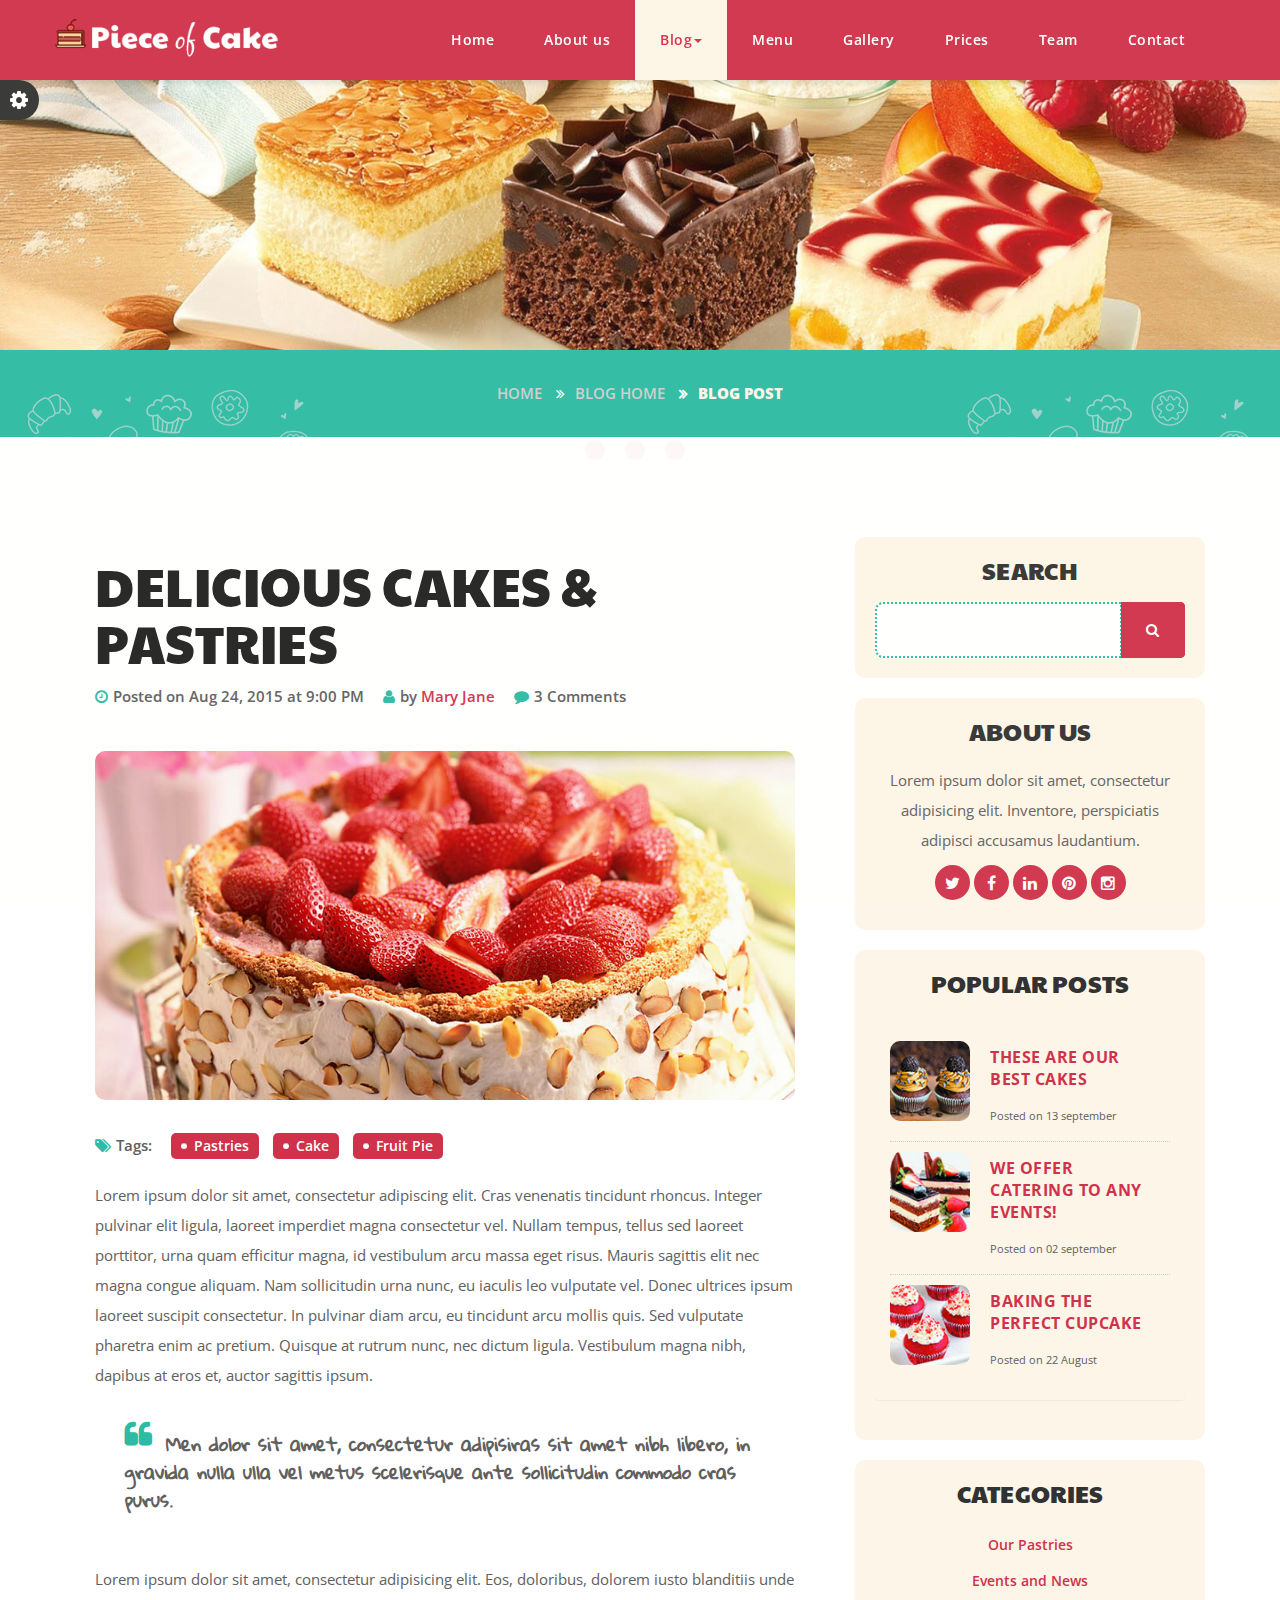
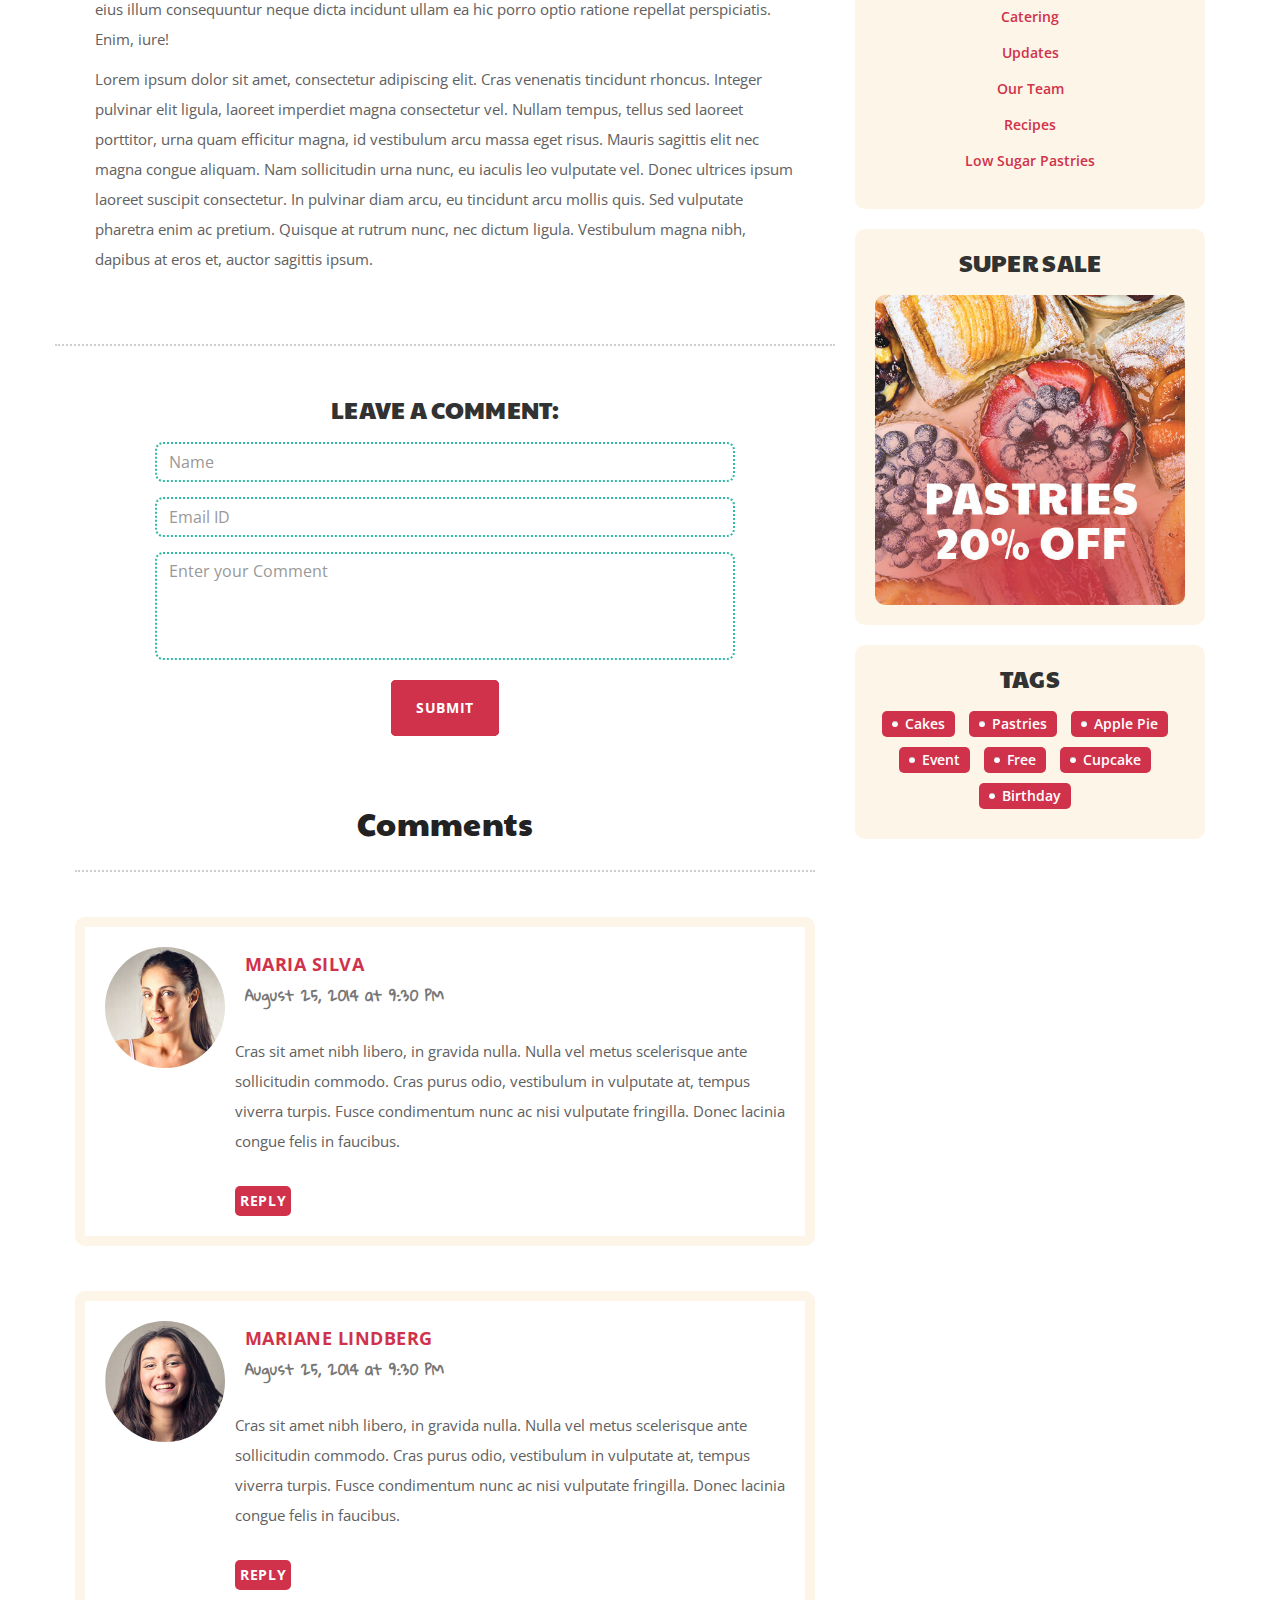
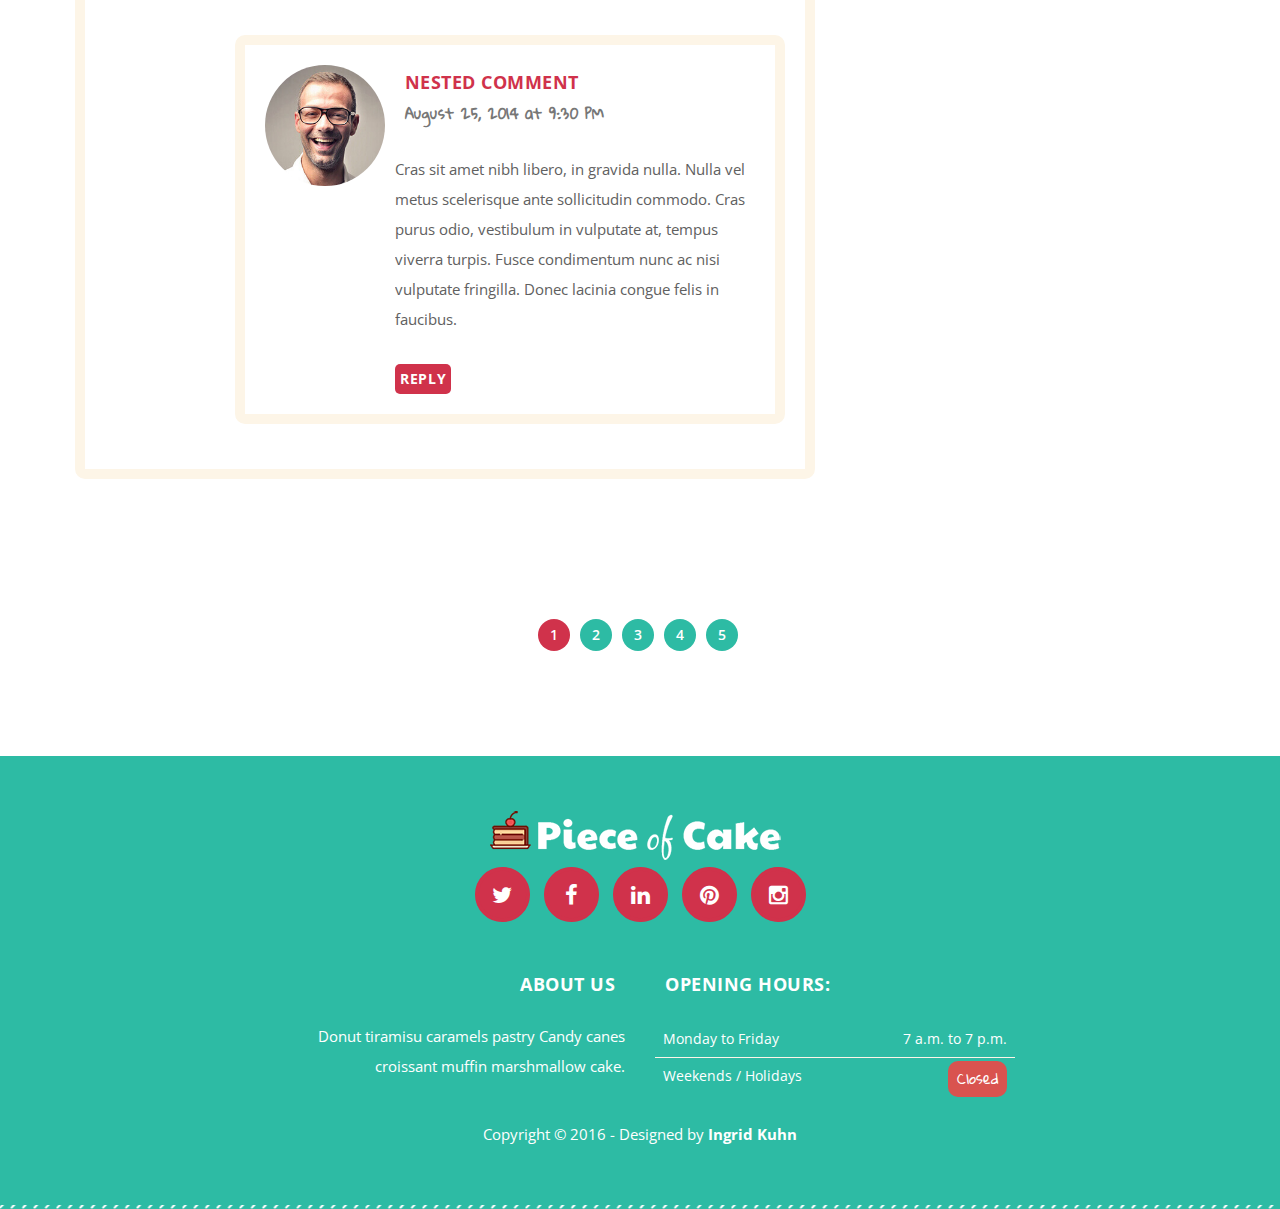
<file: blog-post.html>
<!DOCTYPE html>
<html lang="en">
   
<!-- Mirrored from ingridkuhn.com/themes/pieceofcake_html/blog-post.html by HTTrack Website Copier/3.x [XR&CO'2014], Wed, 30 Sep 2020 10:07:34 GMT -->
<head>
      <meta charset="utf-8">
      <!--[if IE]>
      <meta http-equiv="X-UA-Compatible" content="IE=edge">
      <![endif]-->
      <meta name="viewport" content="width=device-width, initial-scale=1, maximum-scale=1">
      <meta name="description" content="">
      <meta name="author" content="">
      <!-- Page title -->
      <title>Piece of Cake - HTML Theme</title>
      <!--[if lt IE 9]>
      <script src="js/respond.js"></script>
      <![endif]-->
      <!-- Bootstrap Core CSS -->
      <link href="css/bootstrap.css" rel="stylesheet" type="text/css">
      <!-- Icon fonts -->
      <link href="fonts/font-awesome/css/font-awesome.min.css" rel="stylesheet" type="text/css">
      <link href="fonts/flaticons/flaticon.css" rel="stylesheet" type="text/css">
      <link href="fonts/glyphicons/bootstrap-glyphicons.css" rel="stylesheet" type="text/css">
      <!-- Google fonts -->
      <link href="https://fonts.googleapis.com/css?family=Gloria+Hallelujah" rel="stylesheet">
      <link href="https://fonts.googleapis.com/css?family=Open+Sans:400,700" rel="stylesheet">
      <link href="https://fonts.googleapis.com/css?family=Paytone+One" rel="stylesheet">
      <!-- Style CSS -->
      <link href="css/style.css" rel="stylesheet">
      <!-- Color Style CSS -->
      <link href="styles/sweet.css" rel="stylesheet">
      <!-- CSS Plugins -->
      <link rel="stylesheet" href="css/plugins.css">
	   <!-- Switcher Only -->
	<link rel="stylesheet" id="switcher-css" type="text/css" href="switcher/css/switcher.css" media="all" />
	<!--Alternate CSS -->
    <link rel="alternate stylesheet" type="text/css" href="styles/candy.css" title="candy" media="all" />
	<link rel="alternate stylesheet" type="text/css" href="styles/chocopink.css" title="chocopink" media="all" />
	<link rel="alternate stylesheet" type="text/css" href="styles/pastel.css" title="pastel" media="all" />
	<link rel="alternate stylesheet" type="text/css" href="styles/sweet.css" title="sweet" media="all" />
      <!-- Favicons-->
      <link rel="apple-touch-icon" sizes="72x72" href="apple-icon-72x72.png">
      <link rel="apple-touch-icon" sizes="114x114" href="apple-icon-114x114.png">
      <link rel="shortcut icon" href="favicon.ico" type="image/x-icon">
   </head>
   <body id="page-top" data-spy="scroll" data-target=".navbar-custom">
   <!-- Start Switcher -->
		<div class="demo_changer">
			<div class="demo-icon">
            	<i class="fa fa-cog  fa-2x"></i>
            </div><!-- end opener icon -->
            <div class="form_holder">
            	<div class="row">                	
                	<div class="col-md-12 text-center">
                		<div class="predefined_styles"> 							
                            <h4>Choose a Color Skin</h4>
                    		<!-- MODULE #3 -->
							<a href="https://www.ingridkuhn.com/themes/pieceofcake_html/candy" class="styleswitch"><img src="switcher/images/icons/candy.png" alt=""></a>     
							<a href="https://www.ingridkuhn.com/themes/pieceofcake_html/sweet" class="styleswitch"><img src="switcher/images/icons/sweet.png" alt=""></a>     
							<a href="https://www.ingridkuhn.com/themes/pieceofcake_html/chocopink"  class="styleswitch"><img src="switcher/images/icons/chocopink.png" alt=""></a>       
							<a href="https://www.ingridkuhn.com/themes/pieceofcake_html/pastel"  class="styleswitch"><img src="switcher/images/icons/pastel.png" alt=""></a> 
							 <h4>Other Pages</h4>
							 <!-- Button -->
                              <a class="btn" href="https://www.ingridkuhn.com/themes/pieceofcake_html/home.html">
                              <div class="btn-line"></div>
                              <div class="btn-line btn-line-shift"></div>
                             Home
                           </a>
						   <!-- Button -->
							  <a class="btn" href="blog.html">
							  <div class="btn-line"></div>
							  <div class="btn-line btn-line-shift"></div>
                             Blog Main
                           </a>
						   <!-- Button -->
							  <a class="btn" href="elements.html">
							  <div class="btn-line"></div>
							  <div class="btn-line btn-line-shift"></div>
                             Elements
                           </a>
                        </div><!-- end predefined_styles -->
                	</div><!-- end col -->                	
                </div><!-- end row -->
            </div><!-- end form_holder -->
        </div><!-- end demo_changer -->
    <!-- End Switcher -->	
      <!-- Navbar -->
      <nav class="navbar navbar-custom navbar-fixed-top"  id="navbar-custom">
         <div class="container">
            <!-- Logo and toggle get grouped for better mobile display -->
            <div class="navbar-header">
               <button type="button" class="navbar-toggle" data-toggle="collapse" data-target="#navbar-brand">
               <i class="fa fa-bars"></i>
               </button>
               <!-- Logo -->
               <div class="navbar-brand page-scroll">
                  <a href="#page-top"><img src="img/logo.png"  alt=""></a>
               </div>
            </div>
            <!-- /.navbar-header -->
            <!-- Collect the nav links, forms, and other content for toggling -->
            <div class="collapse navbar-collapse" id="navbar-brand">
               <ul class="nav navbar-nav page-scroll navbar-right">
                  <li><a href="index-2.html">Home</a></li>
                  <li><a href="index-2.html#about">About us</a></li>
                  <li class="dropdown active">
                     <a class="dropdown-toggle" data-toggle="dropdown" href="#">Blog<b class="caret"></b></a>
                     <ul class="dropdown-menu">
                        <li><a href="index-2.html#blog-preview">Blog Preview</a></li>
                        <li><a href="blog.html">Blog Home</a></li>
                        <li><a href="blog-post.html">Blog Post</a></li>
                     </ul>
                  </li>
                  <li><a href="index-2.html#menu">Menu</a></li>
                  <li><a href="index-2.html#gallery">Gallery</a></li>
                  <li><a href="index-2.html#prices">Prices</a></li>
                  <li><a href="index-2.html#team">Team</a></li>
                  <li><a href="index-2.html#contact">Contact</a></li>
               </ul>
            </div>
            <!-- /.navbar-collapse -->
         </div>
         <!-- /container -->
      </nav>
      <!-- /nav -->
	  
      <!-- Preloader -->
      <div id="loading">
         <div id="loading-center">
            <div id="loading-center-absolute">
               <div class="object-load" id="object_one"></div>
               <div class="object-load" id="object_two"></div>
               <div class="object-load" id="object_three"></div>
            </div>
         </div>
      </div>
      <!-- /preloader -->
	  
      <!-- Section Blog -->
      <section id="blog-main">
         <div class="jumbotron"></div>
         <div class="page-title" data-0="background-position:98% 40px,2% 40px;" data-end="background-position:98% -1200px,2% -1200px">
            <!-- breadcrumb --> 
            <ul class="breadcrumb">
               <li><a href="index-2.html">Home</a> <span class="divider"></span></li>
               <li><a href="blog.html">Blog Home</a> <span class="divider"></span></li>
               <li class="active">Blog Post</li>
            </ul>
            <!-- /breadcrumb --> 
         </div>
         <div class="container">
            <div class="row">
               <!-- Blog Post -->
               <div class="col-md-8 blog-home">
                  <!-- Content Row -->
                  <div class="row">
                     <div class="blog-post post-main">
                        <h2>Delicious Cakes & Pastries</h2>
                        <!-- Post Info -->
                        <div class="post-info">
                           <p><i class="fa fa-clock-o"></i>Posted on Aug 24, 2015 at 9:00 PM</p>
                           <p><i class="fa fa-user"></i>by <a href="#">Mary Jane</a></p>
                           <!-- Post Comments -->
                           <p><i class="fa fa-comment"></i>3 Comments</p>
                        </div>
                        <!-- Image -->
                        <img class="img-responsive img-rounded" src="img/blogmain1.jpg" alt="">
                        <div class="post-info">
                           <!-- Tags -->
                           <div class="blog-tags">
                              <p><i class="fa fa-tags"></i>Tags:</p>
                              <a href="#">Pastries</a> <a href="#">Cake</a> <a href="#">Fruit Pie</a> 
                           </div>
                        </div>
                        <!-- /post-info -->	
                        <!-- Post Content -->
                        <p>Lorem ipsum dolor sit amet, consectetur adipiscing elit. Cras venenatis tincidunt rhoncus. Integer pulvinar elit ligula, laoreet imperdiet magna consectetur vel. Nullam tempus, tellus sed laoreet porttitor, urna quam efficitur magna, id vestibulum arcu massa eget risus. Mauris sagittis elit nec magna congue aliquam. Nam sollicitudin urna nunc, eu iaculis leo vulputate vel. Donec ultrices ipsum laoreet suscipit consectetur. In pulvinar diam arcu, eu tincidunt arcu mollis quis. Sed vulputate pharetra enim ac pretium. Quisque at rutrum nunc, nec dictum ligula. Vestibulum magna nibh, dapibus at eros et, auctor sagittis ipsum.</p>
                        <blockquote>Men dolor sit amet, consectetur adipisiras sit amet nibh libero, in gravida nulla ulla vel metus scelerisque ante sollicitudin commodo cras purus.</blockquote>
                        <p>Lorem ipsum dolor sit amet, consectetur adipisicing elit. Eos, doloribus, dolorem iusto blanditiis unde eius illum consequuntur neque dicta incidunt ullam ea hic porro optio ratione repellat perspiciatis. Enim, iure!</p>
                        <p>Lorem ipsum dolor sit amet, consectetur adipiscing elit. Cras venenatis tincidunt rhoncus. Integer pulvinar elit ligula, laoreet imperdiet magna consectetur vel. Nullam tempus, tellus sed laoreet porttitor, urna quam efficitur magna, id vestibulum arcu massa eget risus. Mauris sagittis elit nec magna congue aliquam. Nam sollicitudin urna nunc, eu iaculis leo vulputate vel. Donec ultrices ipsum laoreet suscipit consectetur. In pulvinar diam arcu, eu tincidunt arcu mollis quis. Sed vulputate pharetra enim ac pretium. Quisque at rutrum nunc, nec dictum ligula. Vestibulum magna nibh, dapibus at eros et, auctor sagittis ipsum.</p>
                     </div>
                     <!-- /blog-post -->
                     <hr>
                     <!-- Comments Form -->
                     <div class="col-md-10 col-centered text-center">
                        <div class="media comment-form">
                           <h5>Leave a Comment:</h5>
                           <!-- Form Starts -->
                           <div class="form-group">
                              <input type="text" name="name" class="form-control input-field" placeholder="Name">                    
                              <input type="email" name="email" class="form-control input-field" placeholder="Email ID" >           
                           </div>
                           <textarea name="message" id="message" class="textarea-field form-control" rows="4" placeholder="Enter your Comment"></textarea>
                           <a class="btn" href="blog-post.html">
                              <div class="btn-line"></div>
                              <div class="btn-line btn-line-shift"></div>
                              Submit
                           </a>
                        </div>
                     </div>
                     <!-- Posted Comments -->
                     <div class="comments-block">
                        <h4 class="text-center">Comments</h4>
                        <hr>
                        <!-- Comment -->
                        <div class="comment media">
                           <a href="#">
                           <img class="media-object  img-responsive img-circle" src="img/comment1.jpg" alt="">
                           </a>
                           <div class="media-body">
                              <a href="#">
                                 <h6 class="media-heading">Maria Silva
                                    <small>August 25, 2014 at 9:30 PM</small>
                                 </h6>
                              </a>
                              <p>Cras sit amet nibh libero, in gravida nulla. Nulla vel metus scelerisque ante sollicitudin commodo. Cras purus odio, vestibulum in vulputate at, tempus viverra turpis. Fusce condimentum nunc ac nisi vulputate fringilla. Donec lacinia congue felis in faucibus.
                              </p>
                              <!-- Reply Button -->
                              <a class="btn text-right">Reply</a>
                           </div>
                        </div>
                        <!-- /media -->
                        <!-- Comment -->
                        <div class="comment media">
                           <a href="#">
                           <img class="media-object  img-responsive img-circle" src="img/comment2.jpg" alt="">
                           </a>
                           <div class="media-body">
                              <a href="#">
                                 <h6 class="media-heading">Mariane Lindberg
                                    <small>August 25, 2014 at 9:30 PM</small>
                                 </h6>
                              </a>
                              <p>Cras sit amet nibh libero, in gravida nulla. Nulla vel metus scelerisque ante sollicitudin commodo. Cras purus odio, vestibulum in vulputate at, tempus viverra turpis. Fusce condimentum nunc ac nisi vulputate fringilla. Donec lacinia congue felis in faucibus.
                              </p>
                              <!-- Reply Button -->
                              <a class="btn text-right">Reply</a>
                              <!-- Nested Comment -->
                              <div class="comment media nested">
                                 <a href="#">
                                 <img class="media-object img-responsive img-circle" src="img/comment3.jpg" alt="">
                                 </a>
                                 <div class="media-body">
                                    <a href="#">
                                       <h6 class="media-heading">Nested Comment
                                          <small>August 25, 2014 at 9:30 PM</small>
                                       </h6>
                                    </a>
                                    <p>Cras sit amet nibh libero, in gravida nulla. Nulla vel metus scelerisque ante sollicitudin commodo. Cras purus odio, vestibulum in vulputate at, tempus viverra turpis. Fusce condimentum nunc ac nisi vulputate fringilla. Donec lacinia congue felis in faucibus.
                                    </p>
                                    <!-- Reply Button -->
                                    <a class="btn text-right">Reply</a>
                                 </div>
                              </div>
                              <!-- /media -->
                              <!-- End Nested Comment -->
                           </div>
                        </div>
                        <!-- /media -->
                     </div>
                     <!-- /comments block -->
                  </div>
                  <!-- /row -->
               </div>
               <!-- /blog-home -->
			   
               <!-- Sidebar Column -->
               <div class="sidebar col-md-4">
                  <!-- search -->
                  <div class="well">
                     <h5>Search</h5>
                     <div class="input-group">
                        <input class="form-control input-lg">
                        <div class="input-group-btn">
                           <div class="btn">
                              <div class="btn-line"></div>
                              <div class="btn-line btn-line-shift"></div>
                              <i class="fa fa-search"></i>
                           </div>
                        </div>
                     </div>
                     <!-- /.input-group -->
                  </div>
                  <!-- /well -->
                  <!-- About us Widget -->
                  <div class="well">
                     <h5>About Us</h5>
                     <p>Lorem ipsum dolor sit amet, consectetur adipisicing elit. Inventore, perspiciatis adipisci accusamus laudantium.</p>
                     <!-- Social Media icons -->
                     <div class="social-media smaller">
                        <a href="#" title=""><i class="fa fa-twitter"></i></a>
                        <a href="#" title=""><i class="fa fa-facebook"></i></a>
                        <a href="#" title=""><i class="fa fa-linkedin"></i></a>
                        <a href="#" title=""><i class="fa fa-pinterest"></i></a>
                        <a href="#" title=""><i class="fa fa-instagram"></i></a>
                     </div>
                  </div>
                  <!-- /well -->
				<!-- popular posts widget -->        
				  <div class="well">
				   <h5>Popular posts</h5>
					<div class="panel panel-default popular-posts">
					   <div class="panel-body">
						  <ul class="media-list">
							 <!-- popular post 1 -->   
							 <li class="media">
								<div class="media-left">
								   <img src="img/blogwidget1.jpg" class="img-responsive img-rounded" alt="">
								</div>
								<div class="media-body">
								   <a href="blog-post.html">
									  <h6 class="media-heading">
										 these are our Best Cakes
									  </h6>
								   </a>
								   <small>
								   Posted on 13 september
								   </small>
								</div>
							 </li>
							 <!-- /media -->
							 <!-- popular post 2 -->   
							 <li class="media">
								<div class="media-left">
								   <img src="img/blogwidget2.jpg" class="img-responsive img-rounded" alt="">
								</div>
								<div class="media-body">
								   <a href="blog-post.html">
									  <h6 class="media-heading">
										 We offer catering to any events!
									  </h6>
								   </a>
								   <small>
								   Posted on 02 september
								   </small>
								</div>
							 </li>
							 <!-- /media -->
							 <!-- popular post 3 -->   
							 <li class="media">
								<div class="media-left">
								   <img src="img/blogwidget3.jpg" class="img-responsive img-rounded" alt="">
								</div>
								<div class="media-body">
								   <a href="blog-post.html">
									  <h6 class="media-heading">
										 Baking the perfect Cupcake
									  </h6>
								   </a>
								   <small>
								   Posted on 22 August
								   </small>
								</div>
							 </li>
							 <!-- /media -->
						  </ul>
						  <!-- /media-list --> 
					   </div>
					   <!-- /panel-body --> 
					</div>
					<!-- /panel --> 
				 </div>
				 <!-- /well -->							  
                  <!-- Blog Categories -->
                  <div class="well">
                     <h5>Categories</h5>
                     <div class="row">
                        <ul class="list-unstyled">
                           <li><a href="#">Our Pastries</a>
                           </li>
                           <li><a href="#">Events and News</a>
                           </li>
                           <li><a href="#">Catering</a>
                           </li>
                           <li><a href="#">Updates</a>
                           </li>
                           <li><a href="#">Our Team</a>
                           </li>
                           <li><a href="#">Recipes</a>
                           </li>
                           <li><a href="#">Low Sugar Pastries</a>
                           </li>
                        </ul>
                     </div>
                  </div>
                  <!-- /well --> 
                  <!-- Image Widget -->
                  <div class="well">
                     <h5>Super Sale</h5>
                     <img src="img/bannerblog.jpg" class="img-rounded img-responsive" alt="">
                  </div>
                  <!-- /well -->				  
                  <!-- Tags Widget -->
                  <div class="well">
                     <h5>Tags</h5>
                     <div class="blog-tags">
                        <a href="#">Cakes</a> <a href="#">Pastries</a> <a href="#">Apple Pie</a> <a href="#">Event</a> <a href="#">Free</a> <a href="#">Cupcake</a> <a href="#">Birthday</a>
                     </div>
                  </div>
                  <!-- /well -->
               </div>
               <!-- /sidebar col-md-4 --> 
               <!-- Pagination -->
               <div class="text-center col-md-12">
                  <ul class="pagination">
                     <li  class="active"><a href="#">1</a></li>
                     <li><a href="#">2</a></li>
                     <li><a href="#">3</a></li>
                     <li><a href="#">4</a></li>
                     <li><a href="#">5</a></li>
                  </ul>
               </div>
               <!-- /text-center --> 
            </div>
            <!-- /row --> 
         </div>
         <!-- /container-->
      </section>
      <!-- /Section ends -->
	  
      <!-- Footer -->
      <footer class="color-section">
         <div class="container">
            <!-- social media and logo -->
            <div class="row">
               <a href="index-2.html"><img src="img/logo.png"  alt="" class="img-responsive center-block"></a>
               <!-- social-icons -->	
               <div class="social-media">
                  <a href="#" title=""><i class="fa fa-twitter"></i></a>
                  <a href="#" title=""><i class="fa fa-facebook"></i></a>
                  <a href="#" title=""><i class="fa fa-linkedin"></i></a>
                  <a href="#" title=""><i class="fa fa-pinterest"></i></a>
                  <a href="#" title=""><i class="fa fa-instagram"></i></a>
               </div>
            </div>
            <!-- /row -->
            <div class="row margin-footer">
               <!-- about -->
               <div class="col-lg-4 col-md-4 col-md-offset-2 col-lg-offset-2 text-right">
                  <h6>About us</h6>
                  <p>Donut tiramisu caramels pastry Candy canes croissant muffin marshmallow cake.</p>
               </div>
               <!-- /col-lg-4 -->  			
               <!-- Opening Hours -->
               <div class="col-lg-4 col-md-4 text-left timetable res-margin">
                  <!-- Sign-->
                  <h6>Opening Hours:</h6>
                  <!-- Table-->
                  <table class="table">
                     <tbody>
                        <tr>
                           <td class="text-left">Monday to Friday</td>
                           <td class="text-right">7 a.m. to 7 p.m.</td>
                        </tr>
                        <tr>
                           <td class="text-left">Weekends / Holidays</td>
                           <td class="text-right"><span class="label label-danger">Closed</span></td>
                        </tr>
                     </tbody>
                  </table>
               </div>
               <!-- /col-lg-4 -->
               <div class="col-md-12 text-center">
                  <p>Copyright © 2016 - Designed by  <a href="http://www.ingridkuhn.com/">Ingrid Kuhn</a></p>
                  <!-- /container -->
                  <!-- Go To Top Link -->
                  <div class="page-scroll hidden-sm hidden-xs">
                     <a href="#page-top" class="back-to-top"><i class="fa fa-angle-up"></i></a>
                  </div>
               </div>
               <!-- /col-md-12 -->
            </div>
            <!-- /row -->
         </div>
         <!-- /container -->
      </footer>
      <!-- /footer -->
	  
      <!-- Core JavaScript Files -->
      <script src="js/jquery.min.js"></script>
      <script src="js/bootstrap.min.js"></script>
      <!-- Main Js -->
      <script src="js/main.js"></script>
	  <!-- Swicther -->
      <script src="switcher/js/dmss.js"></script> 
      <!--Other Plugins -->
      <script src="js/plugins.js"></script>
      <!-- Prefix free CSS -->
      <script src="js/prefixfree.js"></script>	  
   </body>

<!-- Mirrored from ingridkuhn.com/themes/pieceofcake_html/blog-post.html by HTTrack Website Copier/3.x [XR&CO'2014], Wed, 30 Sep 2020 10:07:37 GMT -->
</html>
</file>
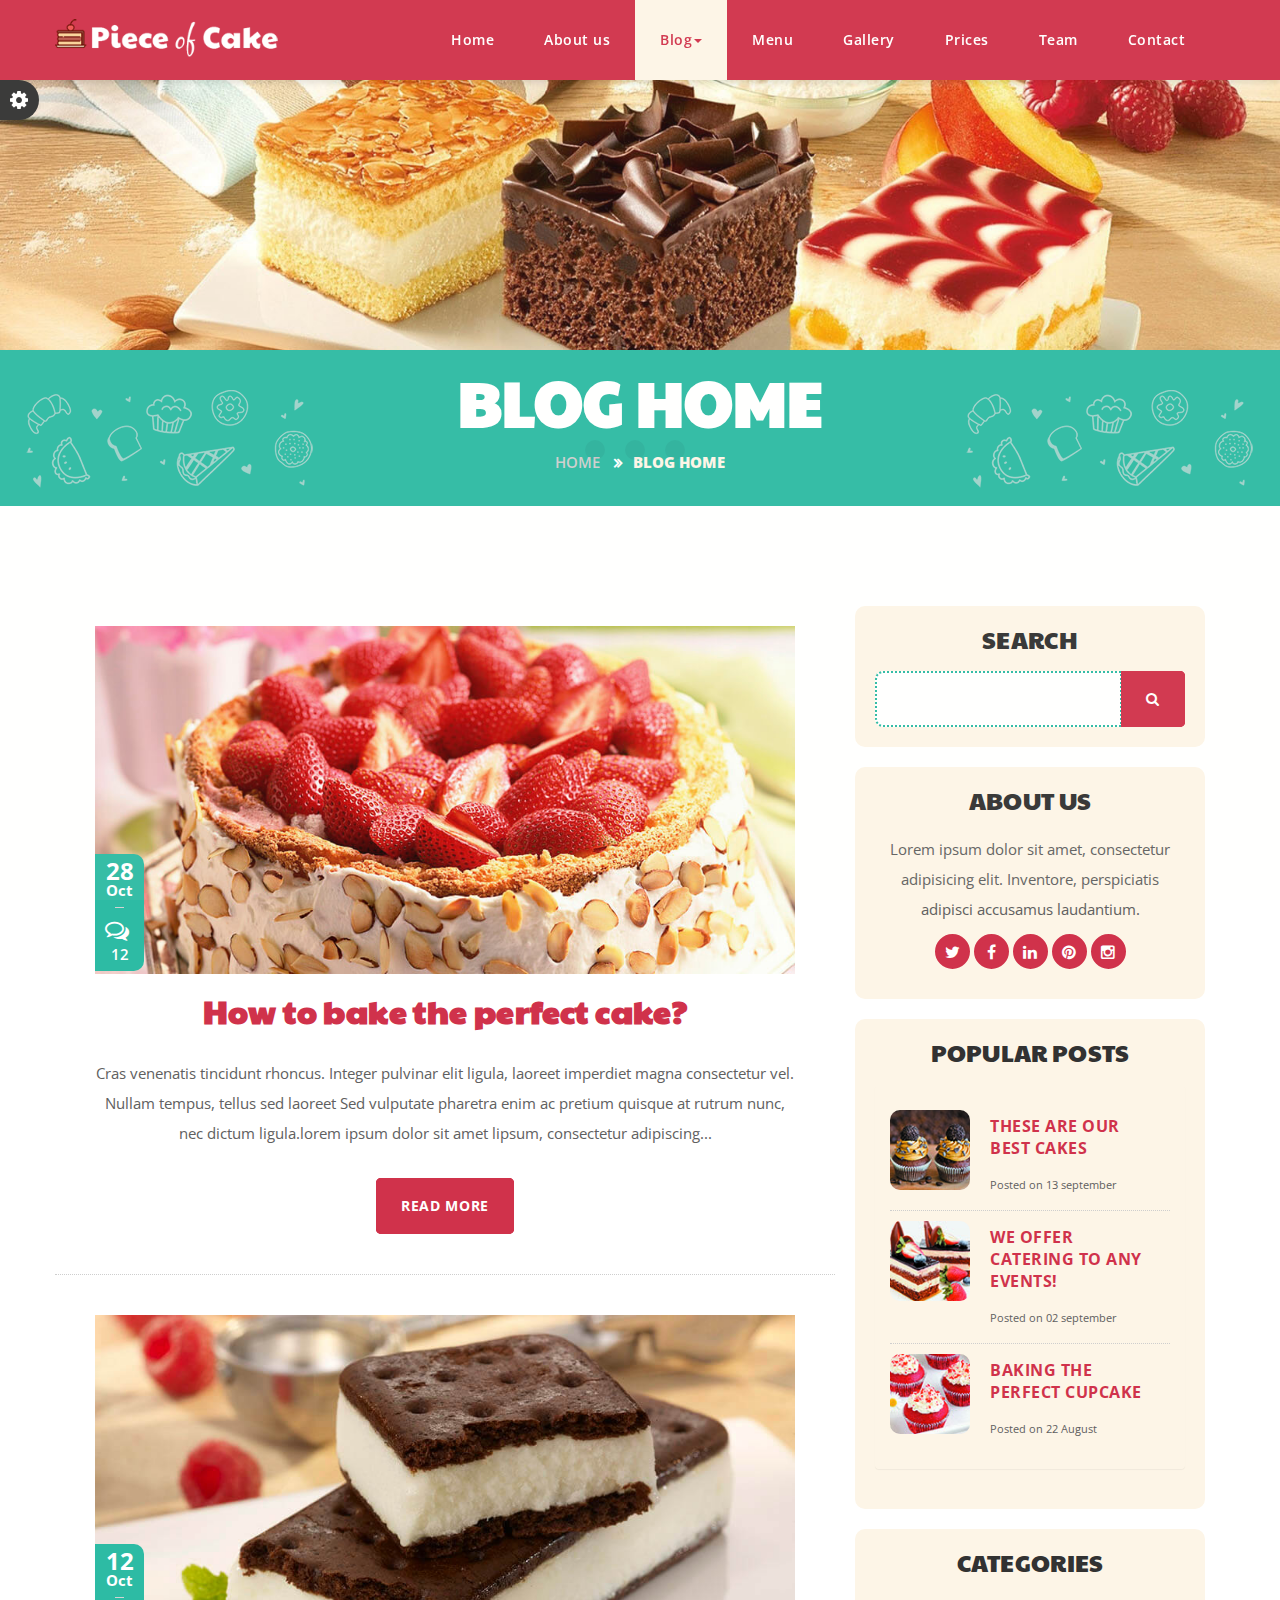
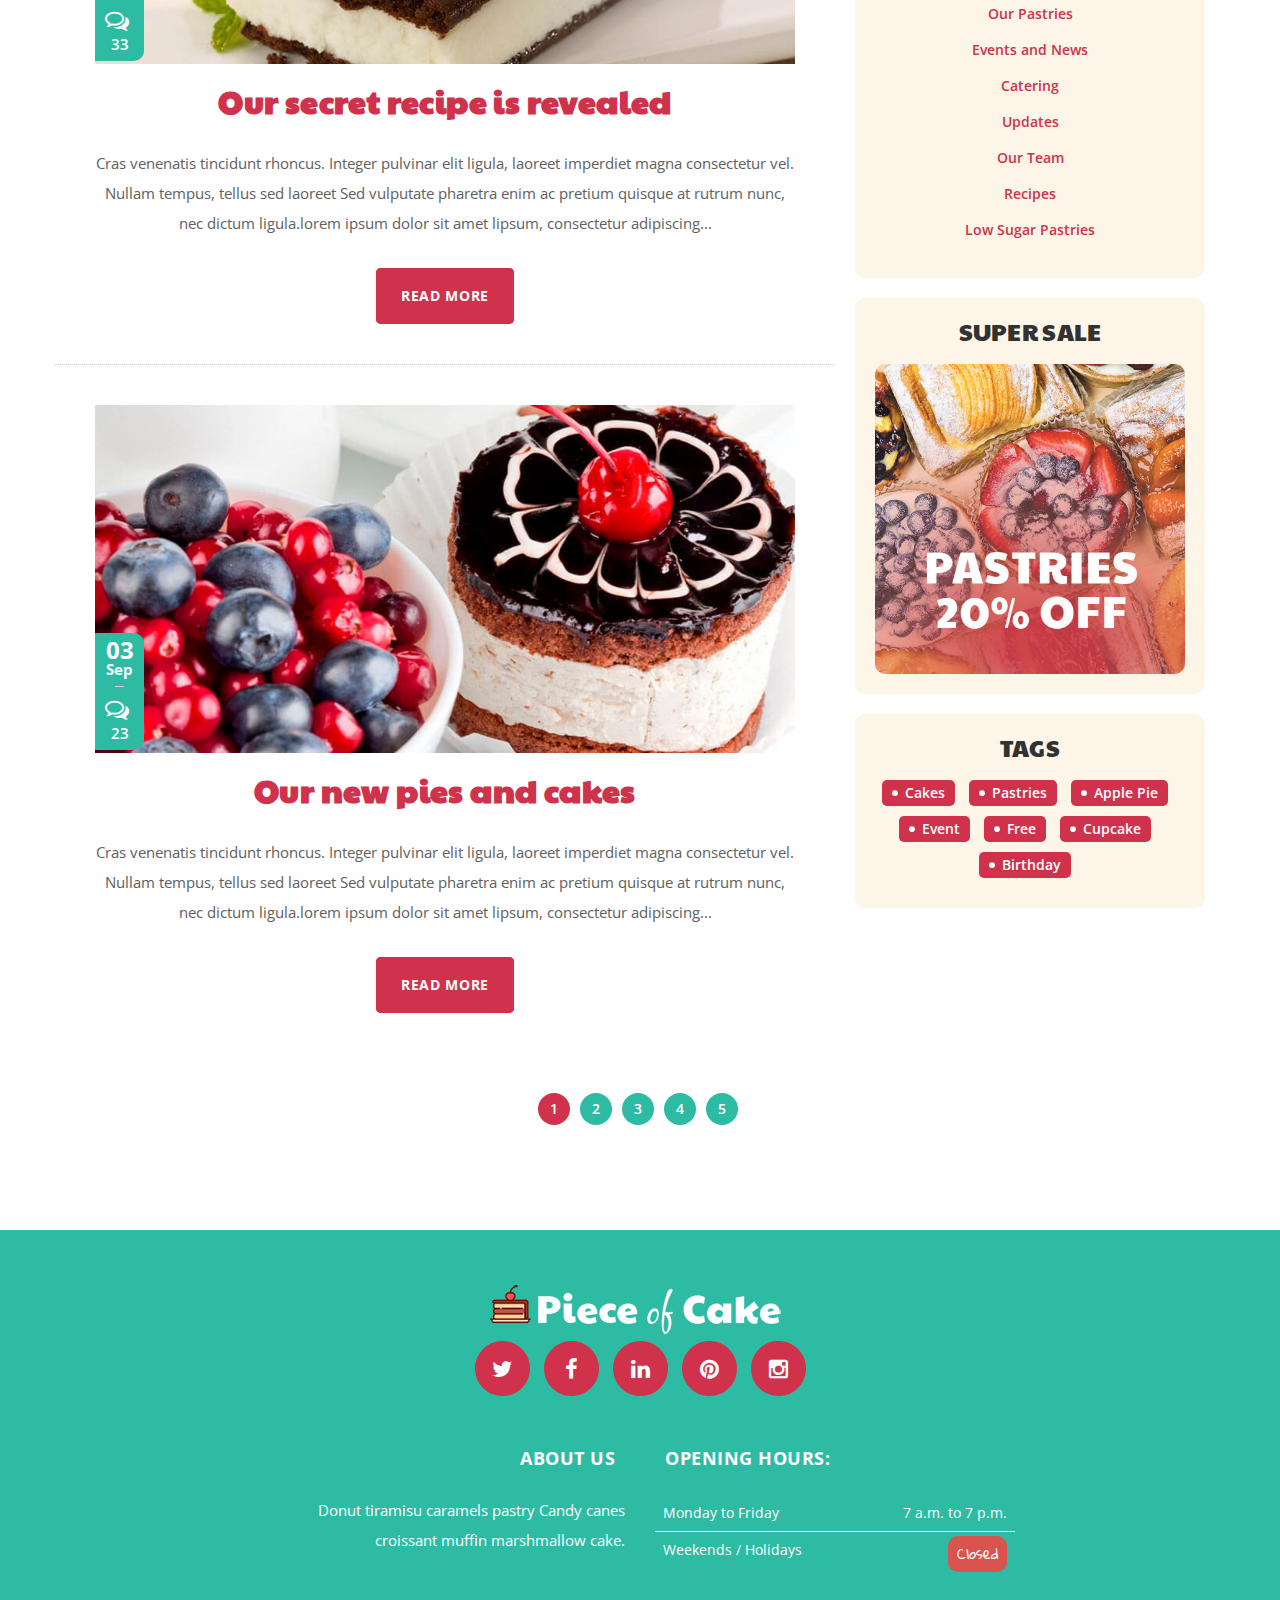
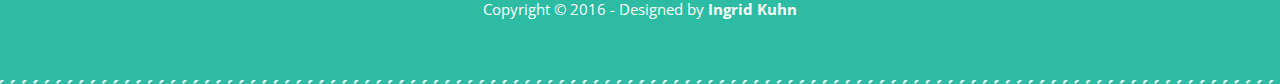
<file: blog.html>
<!DOCTYPE html>
<html lang="en">
   
<!-- Mirrored from ingridkuhn.com/themes/pieceofcake_html/blog.html by HTTrack Website Copier/3.x [XR&CO'2014], Wed, 30 Sep 2020 10:07:28 GMT -->
<head>
      <meta charset="utf-8">
      <!--[if IE]>
      <meta http-equiv="X-UA-Compatible" content="IE=edge">
      <![endif]-->
      <meta name="viewport" content="width=device-width, initial-scale=1, maximum-scale=1">
      <meta name="description" content="">
      <meta name="author" content="">
      <!-- Page title -->
      <title>Piece of Cake - HTML Theme</title>
      <!--[if lt IE 9]>
      <script src="js/respond.js"></script>
      <![endif]-->
      <!-- Bootstrap Core CSS -->
      <link href="css/bootstrap.css" rel="stylesheet" type="text/css">
      <!-- Icon fonts -->
      <link href="fonts/font-awesome/css/font-awesome.min.css" rel="stylesheet" type="text/css">
      <link href="fonts/flaticons/flaticon.css" rel="stylesheet" type="text/css">
      <link href="fonts/glyphicons/bootstrap-glyphicons.css" rel="stylesheet" type="text/css">
      <!-- Google fonts -->
      <link href="https://fonts.googleapis.com/css?family=Gloria+Hallelujah" rel="stylesheet">
      <link href="https://fonts.googleapis.com/css?family=Open+Sans:400,700" rel="stylesheet">
      <link href="https://fonts.googleapis.com/css?family=Paytone+One" rel="stylesheet">
      <!-- Style CSS -->
      <link href="css/style.css" rel="stylesheet">
      <!-- Color Style CSS -->
      <link href="styles/sweet.css" rel="stylesheet">
      <!-- CSS Plugins -->
      <link rel="stylesheet" href="css/plugins.css">
	  <!-- Switcher Only -->
	<link rel="stylesheet" id="switcher-css" type="text/css" href="switcher/css/switcher.css" media="all" />
	<!--Alternate CSS -->
    <link rel="alternate stylesheet" type="text/css" href="styles/candy.css" title="candy" media="all" />
	<link rel="alternate stylesheet" type="text/css" href="styles/chocopink.css" title="chocopink" media="all" />
	<link rel="alternate stylesheet" type="text/css" href="styles/pastel.css" title="pastel" media="all" />
	<link rel="alternate stylesheet" type="text/css" href="styles/sweet.css" title="sweet" media="all" />
      <!-- Favicons-->
      <link rel="apple-touch-icon" sizes="72x72" href="apple-icon-72x72.png">
      <link rel="apple-touch-icon" sizes="114x114" href="apple-icon-114x114.png">
      <link rel="shortcut icon" href="favicon.ico" type="image/x-icon">
   </head>
   <body id="page-top" data-spy="scroll" data-target=".navbar-custom">
   <!-- Start Switcher -->
		<div class="demo_changer">
			<div class="demo-icon">
            	<i class="fa fa-cog  fa-2x"></i>
            </div><!-- end opener icon -->
            <div class="form_holder">
            	<div class="row">                	
                	<div class="col-md-12 text-center">
                		<div class="predefined_styles"> 							
                            <h4>Choose a Color Skin</h4>
                    		<!-- MODULE #3 -->
							<a href="https://www.ingridkuhn.com/themes/pieceofcake_html/candy" class="styleswitch"><img src="switcher/images/icons/candy.png" alt=""></a>     
							<a href="https://www.ingridkuhn.com/themes/pieceofcake_html/sweet" class="styleswitch"><img src="switcher/images/icons/sweet.png" alt=""></a>     
							<a href="https://www.ingridkuhn.com/themes/pieceofcake_html/chocopink"  class="styleswitch"><img src="switcher/images/icons/chocopink.png" alt=""></a>       
							<a href="https://www.ingridkuhn.com/themes/pieceofcake_html/pastel"  class="styleswitch"><img src="switcher/images/icons/pastel.png" alt=""></a> 
							 <h4>Other Pages</h4>
							 <!-- Button -->
                              <a class="btn" href="https://www.ingridkuhn.com/themes/pieceofcake_html/home.html">
                              <div class="btn-line"></div>
                              <div class="btn-line btn-line-shift"></div>
                             Home
                           </a>
						   <!-- Button -->
							  <a class="btn" href="blog-post.html">
							  <div class="btn-line"></div>
							  <div class="btn-line btn-line-shift"></div>
                             Blog Post
                           </a>
						   <!-- Button -->
							  <a class="btn" href="elements.html">
							  <div class="btn-line"></div>
							  <div class="btn-line btn-line-shift"></div>
                             Elements
                           </a>
                        </div><!-- end predefined_styles -->
                	</div><!-- end col -->                	
                </div><!-- end row -->
            </div><!-- end form_holder -->
        </div><!-- end demo_changer -->
    <!-- End Switcher -->	
      <!-- Navbar -->
      <nav class="navbar navbar-custom navbar-fixed-top"  id="navbar-custom">
         <div class="container">
            <!-- Logo and toggle get grouped for better mobile display -->
            <div class="navbar-header">
               <button type="button" class="navbar-toggle" data-toggle="collapse" data-target="#navbar-brand">
               <i class="fa fa-bars"></i>
               </button>
               <!-- Logo -->
               <div class="navbar-brand page-scroll">
                  <a href="#page-top"><img src="img/logo.png"  alt=""></a>
               </div>
            </div>
            <!-- /.navbar-header -->
            <!-- Collect the nav links, forms, and other content for toggling -->
            <div class="collapse navbar-collapse" id="navbar-brand">
               <ul class="nav navbar-nav page-scroll navbar-right">
                  <li><a href="index-2.html">Home</a></li>
                  <li><a href="index-2.html#about">About us</a></li>
                  <li class="dropdown active">
                     <a class="dropdown-toggle" data-toggle="dropdown" href="#">Blog<b class="caret"></b></a>
                     <ul class="dropdown-menu">
                        <li><a href="index-2.html#blog-preview">Blog Preview</a></li>
                        <li><a href="blog.html">Blog Home</a></li>
                        <li><a href="blog-post.html">Blog Post</a></li>
                     </ul>
                  </li>
                  <li><a href="index-2.html#menu">Menu</a></li>
                  <li><a href="index-2.html#gallery">Gallery</a></li>
                  <li><a href="index-2.html#prices">Prices</a></li>
                  <li><a href="index-2.html#team">Team</a></li>
                  <li><a href="index-2.html#contact">Contact</a></li>
               </ul>
            </div>
            <!-- /.navbar-collapse -->
         </div>
         <!-- /container -->
      </nav>
      <!-- /nav -->
	  
      <!-- Preloader -->
      <div id="loading">
         <div id="loading-center">
            <div id="loading-center-absolute">
               <div class="object-load" id="object_one"></div>
               <div class="object-load" id="object_two"></div>
               <div class="object-load" id="object_three"></div>
            </div>
         </div>
      </div>
      <!-- /preloader -->
	  
      <!-- Section Blog -->
      <section id="blog-main">
         <div class="jumbotron"></div>
         <div class="page-title" data-0="background-position:98% 40px,2% 40px;" data-end="background-position:98% -400px,2% -400px">
            <h1>Blog home</h1>
            <!-- breadcrumb --> 
            <ul class="breadcrumb">
               <li><a href="index-2.html">Home</a> <span class="divider"></span></li>
               <li class="active">Blog Home</li>
            </ul>
            <!-- /breadcrumb --> 
         </div>
         <div class="container">
            <div class="row">
               <!-- Blog Home -->
               <div class="col-md-8">
                  <div class="row">
                     <!-- Blog Post 1 -->
                     <div class="blog-post col-md-12">
                        <!-- blog image -->
                        <div class="img-zoom">
                           <a href="blog-post.html">
                           <img class="img-responsive" src="img/blogmain1.jpg" alt="">
                           </a>
                        </div>
                        <!-- post info -->
                        <div class="post-review">
                           <!-- Comments -->
                           <ul class="post-comment">
                              <li>28<small>Oct</small></li>
                              <li><i class="fa fa-comments-o"></i><a href="#"><small>12</small></a></li>
                           </ul>
                           <!-- Title -->
                           <h4 class="post-title">
                              <a href="blog-post.html">How to bake the perfect cake?</a>
                           </h4>
                           <!-- Description -->
                           <p class="post-description">
                              Cras venenatis tincidunt rhoncus. Integer pulvinar elit ligula, laoreet imperdiet magna consectetur vel. Nullam tempus, tellus sed laoreet Sed vulputate pharetra enim ac pretium quisque at rutrum nunc, nec dictum ligula.lorem ipsum dolor sit amet lipsum, consectetur adipiscing...
                           </p>
                           <!-- Button -->
                           <div class="text-center page-scroll">
                              <a class="btn" href="blog-post.html">
                                 <div class="btn-line"></div>
                                 <div class="btn-line btn-line-shift"></div>
                                 Read More
                              </a>
                           </div>
                        </div>
                        <!-- /Post-review -->
                     </div>
                     <!-- /blog-post-->
					 
					<!-- Blog Post 2 -->
                     <div class="blog-post col-md-12">
                        <!-- blog image -->
                        <div class="img-zoom">
                           <a href="blog-post.html">
                           <img class="img-responsive" src="img/blogmain2.jpg" alt="">
                           </a>
                        </div>
                        <!-- post info -->
                        <div class="post-review">
                           <!-- Comments -->
                           <ul class="post-comment">
                              <li>12<small>Oct</small></li>
                              <li><i class="fa fa-comments-o"></i><a href="#"><small>33</small></a></li>
                           </ul>
                           <!-- Title -->
                           <h4 class="post-title">
                              <a href="blog-post.html">Our secret recipe is revealed</a>
                           </h4>
                           <!-- Description -->
                           <p class="post-description">
                              Cras venenatis tincidunt rhoncus. Integer pulvinar elit ligula, laoreet imperdiet magna consectetur vel. Nullam tempus, tellus sed laoreet Sed vulputate pharetra enim ac pretium quisque at rutrum nunc, nec dictum ligula.lorem ipsum dolor sit amet lipsum, consectetur adipiscing...
                           </p>
                           <!-- Button -->
                           <div class="text-center page-scroll">
                              <a class="btn" href="blog-post.html">
                                 <div class="btn-line"></div>
                                 <div class="btn-line btn-line-shift"></div>
                                 Read More
                              </a>
                           </div>
                        </div>
                        <!-- /Post-review -->
                     </div>
                     <!-- /blog-post-->
					 
					 <!-- Blog Post 3 -->
                     <div class="blog-post col-md-12">
                        <!-- blog image -->
                        <div class="img-zoom">
                           <a href="blog-post.html">
                           <img class="img-responsive" src="img/blogmain3.jpg" alt="">
                           </a>
                        </div>
                        <!-- post info -->
                        <div class="post-review">
                           <!-- Comments -->
                           <ul class="post-comment">
                              <li>03<small>Sep</small></li>
                              <li><i class="fa fa-comments-o"></i><a href="#"><small>23</small></a></li>
                           </ul>
                           <!-- Title -->
                           <h4 class="post-title">
                              <a href="blog-post.html">Our new pies and cakes</a>
                           </h4>
                           <!-- Description -->
                           <p class="post-description">
                              Cras venenatis tincidunt rhoncus. Integer pulvinar elit ligula, laoreet imperdiet magna consectetur vel. Nullam tempus, tellus sed laoreet Sed vulputate pharetra enim ac pretium quisque at rutrum nunc, nec dictum ligula.lorem ipsum dolor sit amet lipsum, consectetur adipiscing...
                           </p>
                           <!-- Button -->
                           <div class="text-center page-scroll">
                              <a class="btn" href="blog-post.html">
                                 <div class="btn-line"></div>
                                 <div class="btn-line btn-line-shift"></div>
                                 Read More
                              </a>
                           </div>
                        </div>
                        <!-- /Post-review -->
                     </div>
                     <!-- /blog-post-->
                  </div>
                  <!-- /row-->                  
               </div>
               <!-- /col-md-8 -->
			   
               <!-- Sidebar Column -->
               <div class="sidebar col-md-4">
                  <!-- search -->
                  <div class="well">
                     <h5>Search</h5>
                     <div class="input-group">
                        <input class="form-control input-lg">
                        <div class="input-group-btn">
                           <div class="btn">
                              <div class="btn-line"></div>
                              <div class="btn-line btn-line-shift"></div>
                              <i class="fa fa-search"></i>
                           </div>
                        </div>
                     </div>
                     <!-- /.input-group -->
                  </div>
                  <!-- /well -->				 	  
                  <!-- About us Widget -->
                  <div class="well">
                     <h5>About Us</h5>
                     <p>Lorem ipsum dolor sit amet, consectetur adipisicing elit. Inventore, perspiciatis adipisci accusamus laudantium.</p>
                     <!-- Social Media icons -->
                     <div class="social-media smaller">
                        <a href="#" title=""><i class="fa fa-twitter"></i></a>
                        <a href="#" title=""><i class="fa fa-facebook"></i></a>
                        <a href="#" title=""><i class="fa fa-linkedin"></i></a>
                        <a href="#" title=""><i class="fa fa-pinterest"></i></a>
                        <a href="#" title=""><i class="fa fa-instagram"></i></a>
                     </div>
                  </div>
                  <!-- /well -->
<!-- popular posts widget -->        
				  <div class="well">
				   <h5>Popular posts</h5>
					<div class="panel panel-default popular-posts">
					   <div class="panel-body">
						  <ul class="media-list">
							 <!-- popular post 1 -->   
							 <li class="media">
								<div class="media-left">
								   <img src="img/blogwidget1.jpg" class="img-responsive img-rounded" alt="">
								</div>
								<div class="media-body">
								   <a href="blog-post.html">
									  <h6 class="media-heading">
										 these are our Best Cakes
									  </h6>
								   </a>
								   <small>
								   Posted on 13 september
								   </small>
								</div>
							 </li>
							 <!-- /media -->
							 <!-- popular post 2 -->   
							 <li class="media">
								<div class="media-left">
								   <img src="img/blogwidget2.jpg" class="img-responsive img-rounded" alt="">
								</div>
								<div class="media-body">
								   <a href="blog-post.html">
									  <h6 class="media-heading">
										 We offer catering to any events!
									  </h6>
								   </a>
								   <small>
								   Posted on 02 september
								   </small>
								</div>
							 </li>
							 <!-- /media -->
							 <!-- popular post 3 -->   
							 <li class="media">
								<div class="media-left">
								   <img src="img/blogwidget3.jpg" class="img-responsive img-rounded" alt="">
								</div>
								<div class="media-body">
								   <a href="blog-post.html">
									  <h6 class="media-heading">
										 Baking the perfect Cupcake
									  </h6>
								   </a>
								   <small>
								   Posted on 22 August
								   </small>
								</div>
							 </li>
							 <!-- /media -->
						  </ul>
						  <!-- /media-list --> 
					   </div>
					   <!-- /panel-body --> 
					</div>
					<!-- /panel --> 
				 </div>
				 <!-- /well -->							  
                  <!-- Blog Categories -->
                  <div class="well">
                     <h5>Categories</h5>
                     <div class="row">
                        <ul class="list-unstyled">
                           <li><a href="#">Our Pastries</a>
                           </li>
                           <li><a href="#">Events and News</a>
                           </li>
                           <li><a href="#">Catering</a>
                           </li>
                           <li><a href="#">Updates</a>
                           </li>
                           <li><a href="#">Our Team</a>
                           </li>
                           <li><a href="#">Recipes</a>
                           </li>
                           <li><a href="#">Low Sugar Pastries</a>
                           </li>
                        </ul>
                     </div>
                  </div>
                  <!-- /well --> 
                  <!-- Image Widget -->
                  <div class="well">
                     <h5>Super Sale</h5>
                     <img src="img/bannerblog.jpg" class="img-rounded img-responsive" alt="">
                  </div>
                  <!-- /well -->				  
                  <!-- Tags Widget -->
                  <div class="well">
                     <h5>Tags</h5>
                     <div class="blog-tags">
                        <a href="#">Cakes</a> <a href="#">Pastries</a> <a href="#">Apple Pie</a> <a href="#">Event</a> <a href="#">Free</a> <a href="#">Cupcake</a> <a href="#">Birthday</a>
                     </div>
                  </div>
                  <!-- /well -->
               </div>
               <!-- /sidebar col-md-3 --> 
               <!-- Pagination -->
               <div class="text-center col-md-12">
                  <ul class="pagination">
                     <li  class="active"><a href="#">1</a></li>
                     <li><a href="#">2</a></li>
                     <li><a href="#">3</a></li>
                     <li><a href="#">4</a></li>
                     <li><a href="#">5</a></li>
                  </ul>
               </div>
               <!-- /text-center --> 
            </div>
            <!-- /row --> 
         </div>
         <!-- /container-->
      </section>
      <!-- /Section ends -->
	  
      <!-- Footer -->
      <footer class="color-section">
         <div class="container">
            <!-- social media and logo -->
            <div class="row">
               <a href="index-2.html"><img src="img/logo.png"  alt="" class="img-responsive center-block"></a>
               <!-- social-icons -->	
               <div class="social-media">
                  <a href="#" title=""><i class="fa fa-twitter"></i></a>
                  <a href="#" title=""><i class="fa fa-facebook"></i></a>
                  <a href="#" title=""><i class="fa fa-linkedin"></i></a>
                  <a href="#" title=""><i class="fa fa-pinterest"></i></a>
                  <a href="#" title=""><i class="fa fa-instagram"></i></a>
               </div>
            </div>
            <!-- /row -->
            <div class="row margin-footer">
               <!-- about -->
               <div class="col-lg-4 col-md-4 col-md-offset-2 col-lg-offset-2 text-right">
                  <h6>About us</h6>
                  <p>Donut tiramisu caramels pastry Candy canes croissant muffin marshmallow cake.</p>
               </div>
               <!-- /col-lg-4 -->  			
               <!-- Opening Hours -->
               <div class="col-lg-4 col-md-4 text-left timetable res-margin">
                  <!-- Sign-->
                  <h6>Opening Hours:</h6>
                  <!-- Table-->
                  <table class="table">
                     <tbody>
                        <tr>
                           <td class="text-left">Monday to Friday</td>
                           <td class="text-right">7 a.m. to 7 p.m.</td>
                        </tr>
                        <tr>
                           <td class="text-left">Weekends / Holidays</td>
                           <td class="text-right"><span class="label label-danger">Closed</span></td>
                        </tr>
                     </tbody>
                  </table>
               </div>
               <!-- /col-lg-4 -->
               <div class="col-md-12 text-center">
                  <p>Copyright © 2016 - Designed by  <a href="http://www.ingridkuhn.com/">Ingrid Kuhn</a></p>
                  <!-- /container -->
                  <!-- Go To Top Link -->
                  <div class="page-scroll hidden-sm hidden-xs">
                     <a href="#page-top" class="back-to-top"><i class="fa fa-angle-up"></i></a>
                  </div>
               </div>
               <!-- /col-md-12 -->
            </div>
            <!-- /row -->
         </div>
         <!-- /container -->
      </footer>
      <!-- /footer -->
	  
      <!-- Core JavaScript Files -->
      <script src="js/jquery.min.js"></script>
      <script src="js/bootstrap.min.js"></script>
      <!-- Main Js -->
      <script src="js/main.js"></script>
	  <!-- Swicther -->
      <script src="switcher/js/dmss.js"></script> 
      <!--Other Plugins -->
      <script src="js/plugins.js"></script>
      <!-- Prefix free CSS -->
      <script src="js/prefixfree.js"></script>	  
   </body>

<!-- Mirrored from ingridkuhn.com/themes/pieceofcake_html/blog.html by HTTrack Website Copier/3.x [XR&CO'2014], Wed, 30 Sep 2020 10:07:34 GMT -->
</html>
</file>
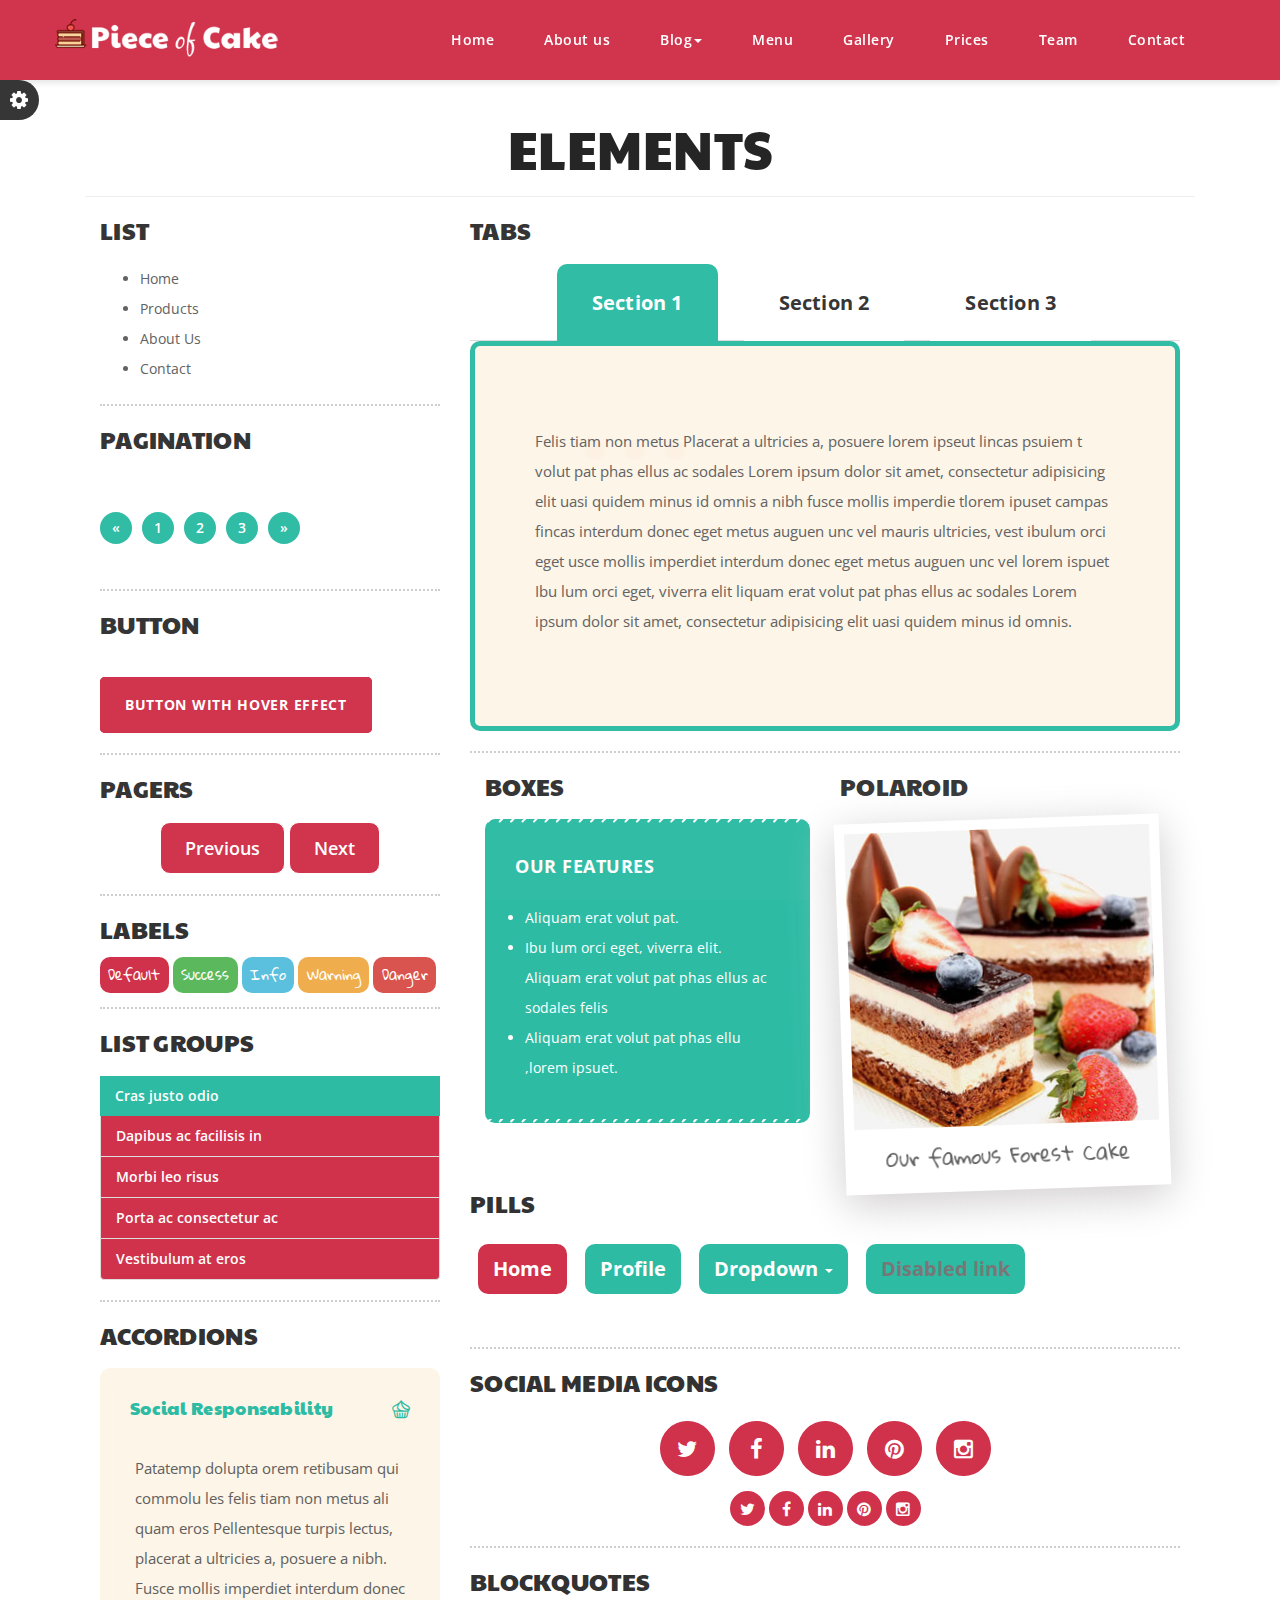
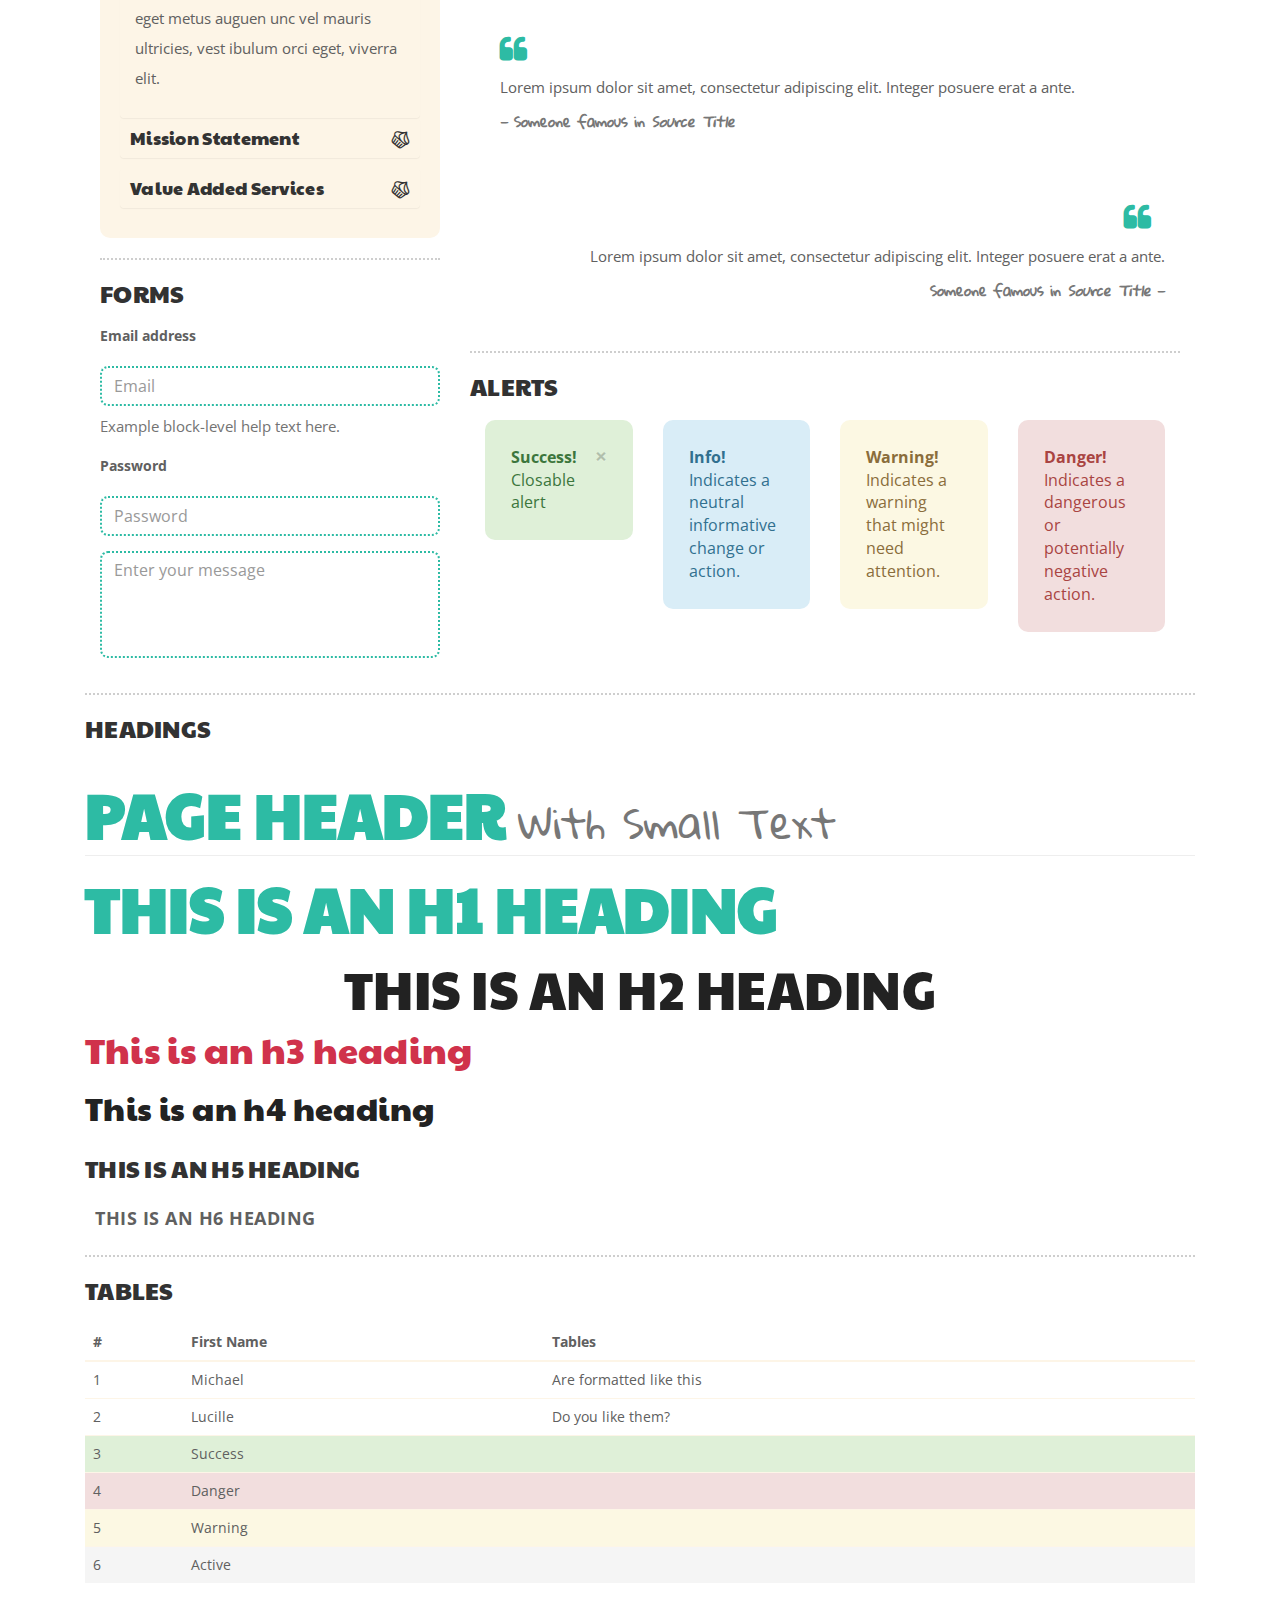
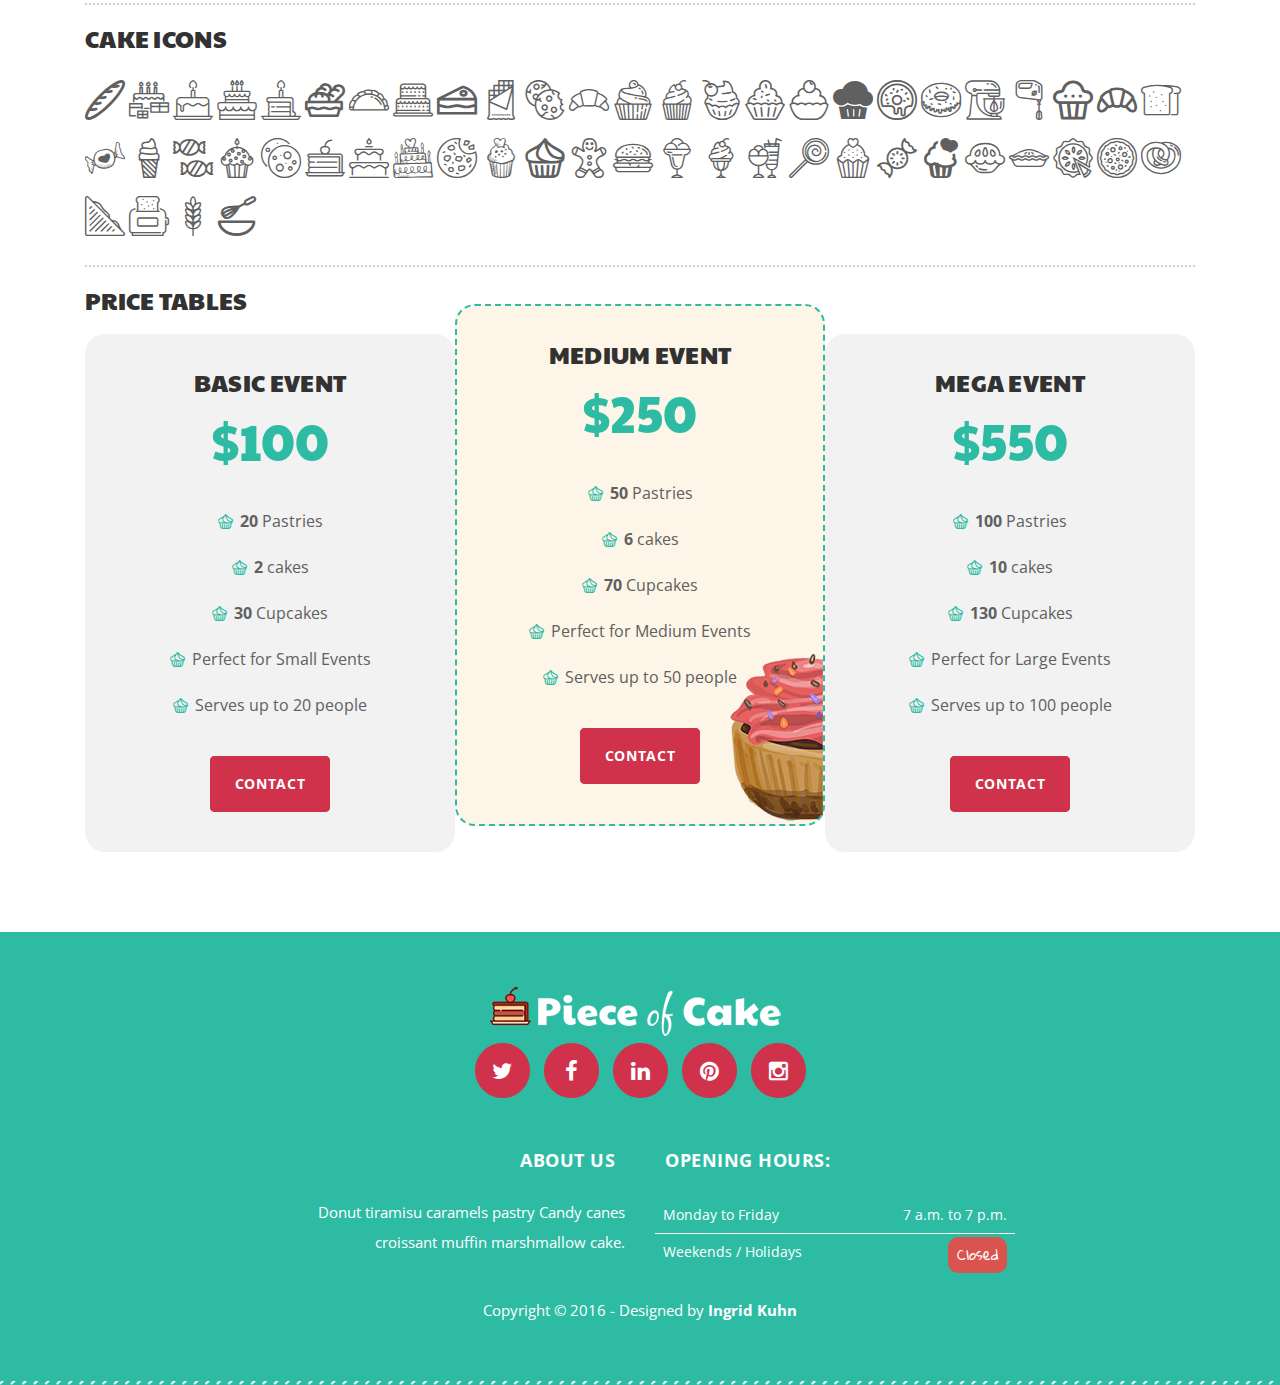
<file: elements.html>
<!DOCTYPE html>
<html lang="en">
   
<!-- Mirrored from ingridkuhn.com/themes/pieceofcake_html/elements.html by HTTrack Website Copier/3.x [XR&CO'2014], Wed, 30 Sep 2020 10:07:39 GMT -->
<head>
      <meta charset="utf-8">
      <!--[if IE]>
      <meta http-equiv="X-UA-Compatible" content="IE=edge">
      <![endif]-->
      <meta name="viewport" content="width=device-width, initial-scale=1, maximum-scale=1">
      <meta name="description" content="">
      <meta name="author" content="">
      <!-- Page title -->
      <title>Piece of Cake - HTML Theme</title>
      <!--[if lt IE 9]>
      <script src="js/respond.js"></script>
      <![endif]-->
      <!-- Bootstrap Core CSS -->
      <link href="css/bootstrap.css" rel="stylesheet" type="text/css">
      <!-- Icon fonts -->
      <link href="fonts/font-awesome/css/font-awesome.min.css" rel="stylesheet" type="text/css">
      <link href="fonts/flaticons/flaticon.css" rel="stylesheet" type="text/css">
      <link href="fonts/glyphicons/bootstrap-glyphicons.css" rel="stylesheet" type="text/css">
      <!-- Google fonts -->
      <link href="https://fonts.googleapis.com/css?family=Gloria+Hallelujah" rel="stylesheet">
      <link href="https://fonts.googleapis.com/css?family=Open+Sans:400,700" rel="stylesheet">
      <link href="https://fonts.googleapis.com/css?family=Paytone+One" rel="stylesheet">
      <!-- Style CSS -->
      <link href="css/style.css" rel="stylesheet">
      <!-- Color Style CSS -->
      <link href="styles/sweet.css" rel="stylesheet">
      <!-- CSS Plugins -->
      <link rel="stylesheet" href="css/plugins.css">
	   <!-- Switcher Only -->
	<link rel="stylesheet" id="switcher-css" type="text/css" href="switcher/css/switcher.css" media="all" />
	<!--Alternate CSS -->
    <link rel="alternate stylesheet" type="text/css" href="styles/candy.css" title="candy" media="all" />
	<link rel="alternate stylesheet" type="text/css" href="styles/chocopink.css" title="chocopink" media="all" />
	<link rel="alternate stylesheet" type="text/css" href="styles/pastel.css" title="pastel" media="all" />
	<link rel="alternate stylesheet" type="text/css" href="styles/sweet.css" title="sweet" media="all" />
      <!-- Favicons-->
      <link rel="apple-touch-icon" sizes="72x72" href="apple-icon-72x72.png">
      <link rel="apple-touch-icon" sizes="114x114" href="apple-icon-114x114.png">
      <link rel="shortcut icon" href="favicon.ico" type="image/x-icon">
   </head>
   <body id="page-top" data-spy="scroll" data-target=".navbar-custom">
   <!-- Start Switcher -->
		<div class="demo_changer">
			<div class="demo-icon">
            	<i class="fa fa-cog  fa-2x"></i>
            </div><!-- end opener icon -->
            <div class="form_holder">
            	<div class="row">                	
                	<div class="col-md-12 text-center">
                		<div class="predefined_styles"> 							
                            <h4>Choose a Color Skin</h4>
                    		<!-- MODULE #3 -->
							<a href="candy" class="styleswitch"><img src="switcher/images/icons/candy.png" alt=""></a>     
							<a href="https://www.ingridkuhn.com/themes/pieceofcake_html/sweet" class="styleswitch"><img src="switcher/images/icons/sweet.png" alt=""></a>     
							<a href="https://www.ingridkuhn.com/themes/pieceofcake_html/chocopink"  class="styleswitch"><img src="switcher/images/icons/chocopink.png" alt=""></a>       
							<a href="https://www.ingridkuhn.com/themes/pieceofcake_html/pastel"  class="styleswitch"><img src="switcher/images/icons/pastel.png" alt=""></a> 
							 <h4>Other Pages</h4>
							 <!-- Button -->
                              <a class="btn" href="blog.html">
                              <div class="btn-line"></div>
                              <div class="btn-line btn-line-shift"></div>
                             Blog Main
                           </a>
						   <!-- Button -->
							  <a class="btn" href="blog-post.html">
							  <div class="btn-line"></div>
							  <div class="btn-line btn-line-shift"></div>
                             Blog Post
                           </a>
						   <!-- Button -->
							  <a class="btn" href="index-2.html">
							  <div class="btn-line"></div>
							  <div class="btn-line btn-line-shift"></div>
                             Home
                           </a>
                        </div><!-- end predefined_styles -->
                	</div><!-- end col -->                	
                </div><!-- end row -->
            </div><!-- end form_holder -->
        </div><!-- end demo_changer -->
    <!-- End Switcher -->	
      <!-- Navbar -->
      <nav class="navbar navbar-custom navbar-fixed-top"  id="navbar-custom">
         <div class="container">
            <!-- Logo and toggle get grouped for better mobile display -->
            <div class="navbar-header">
               <button type="button" class="navbar-toggle" data-toggle="collapse" data-target="#navbar-brand">
               <i class="fa fa-bars"></i>
               </button>
               <!-- Logo -->
               <div class="navbar-brand page-scroll">
                  <a href="#page-top"><img src="img/logo.png"  alt=""></a>
               </div>
            </div>
            <!-- /.navbar-header -->
            <!-- Collect the nav links, forms, and other content for toggling -->
            <div class="collapse navbar-collapse" id="navbar-brand">
               <ul class="nav navbar-nav page-scroll navbar-right">
                  <li><a href="index-2.html#page-top">Home</a></li>
                  <li><a href="index-2.html#about">About us</a></li>
                  <li class="dropdown">
                     <a class="dropdown-toggle" data-toggle="dropdown" href="#">Blog<b class="caret"></b></a>
                     <ul class="dropdown-menu">
                        <li><a href="index-2.html#blog-preview">Blog Preview</a></li>
                        <li><a href="blog.html">Blog Home</a></li>
                        <li><a href="blog-post.html">Blog Post</a></li>
                     </ul>
                  </li>
                  <li><a href="index-2.html#menu">Menu</a></li>
                  <li><a href="index-2.html#gallery">Gallery</a></li>
                  <li><a href="index-2.html#prices">Prices</a></li>
                  <li><a href="index-2.html#team">Team</a></li>
                  <li><a href="index-2.html#contact">Contact</a></li>
               </ul>
            </div>
            <!-- /.navbar-collapse -->
         </div>
         <!-- /container -->
      </nav>
      <!-- /nav -->
      <!-- Preloader -->
      <div id="loading">
         <div id="loading-center">
            <div id="loading-center-absolute">
               <div class="object-load" id="object_one"></div>
               <div class="object-load" id="object_two"></div>
               <div class="object-load" id="object_three"></div>
            </div>
         </div>
      </div>
      <!-- /preloader -->
      <!-- Section Element -->
      <section class="elements">
         <div class="container">
            <!-- Extras -->
            <div class="col-lg-12">
               <div class="page-header text-center">
                  <h2>elements</h2>
               </div>
               <div class="col-lg-4">
                  <!--List -->
                  <h5>List</h5>
                  <ul>
                     <li>Home</li>
                     <li>Products
                     </li>
                     <li>About Us</li>
                     <li>Contact</li>
                  </ul>
                  <hr>
                  <!-- Pagination -->
                  <h5>Pagination</h5>
                  <ul class="pagination">
                     <li><a href="#">«</a></li>
                     <li><a href="#">1</a></li>
                     <li><a href="#">2</a></li>
                     <li><a href="#">3</a></li>
                     <li><a href="#">»</a></li>
                  </ul>
                  <hr>
                  <!-- Button -->
                  <h5>Button</h5>
                  <a class="btn" href="#">
                     <div class="btn-line"></div>
                     <div class="btn-line btn-line-shift"></div>
                     Button with Hover effect
                  </a>
                  <hr>
                  <!-- Pagers -->
                  <h5>Pagers</h5>
                  <ul class="pager">
                     <li><a href="#">Previous</a></li>
                     <li><a href="#">Next</a></li>
                  </ul>
                  <hr>
                  <!-- Labels -->
                  <h5>Labels</h5>
                  <span class="label label-default">Default</span>
                  <span class="label label-success">Success</span>
                  <span class="label label-info">Info</span>
                  <span class="label label-warning">Warning</span>
                  <span class="label label-danger">Danger</span>
                  <hr>
                  <!-- List groups -->
                  <h5>List Groups</h5>
                  <div class="list-group">
                     <a href="#" class="list-group-item active">Cras justo odio</a>
                     <a href="#" class="list-group-item">Dapibus ac facilisis in</a>
                     <a href="#" class="list-group-item">Morbi leo risus</a>
                     <a href="#" class="list-group-item">Porta ac consectetur ac</a>
                     <a href="#" class="list-group-item">Vestibulum at eros</a>
                  </div>
                  <hr>
                  <!-- Accordions -->
                  <h5>Accordions</h5>
                  <div class="panel-group" id="accordion">
                     <!-- Question 1 -->
                     <div class="panel">
                        <div class="panel-heading">
                           <h5 class="panel-title">
                              <a class="accordion-toggle" data-toggle="collapse" data-parent="#accordion" href="#collapseOne">Social Responsability</a>
                           </h5>
                        </div>
                        <div id="collapseOne" class="panel-collapse collapse in">
                           <div class="panel-body">
                              <p>Patatemp dolupta orem retibusam qui commolu 
                                 les felis tiam non metus ali quam eros Pellentesque turpis lectus, placerat a ultricies a, posuere a nibh. Fusce mollis imperdiet interdum donec eget metus auguen unc vel mauris ultricies, vest ibulum orci eget, viverra elit. 
                              </p>
                           </div>
                        </div>
                     </div>
                     <!-- Question 2 -->
                     <div class="panel">
                        <div class="panel-heading">
                           <h5 class="panel-title">
                              <a class="accordion-toggle collapsed" data-toggle="collapse" data-parent="#accordion" href="#collapseTwo">Mission Statement</a>
                           </h5>
                        </div>
                        <div id="collapseTwo" class="panel-collapse collapse">
                           <div class="panel-body">
                              <p>Patatemp dolupta orem retibusam qui commolu 
                                 les felis tiam non metus ali quam eros Pellentesque turpis lectus, placerat a ultricies a, posuere a nibh. Fusce mollis imperdiet interdum donec eget metus auguen unc vel mauris ultricies, vest ibulum orci eget, viverra elit. 
                              </p>
                           </div>
                        </div>
                     </div>
                     <!-- Question 3 -->
                     <div class="panel">
                        <div class="panel-heading">
                           <h5 class="panel-title">
                              <a class="accordion-toggle collapsed" data-toggle="collapse" data-parent="#accordion" href="#collapseThree">Value Added Services</a>
                           </h5>
                        </div>
                        <div id="collapseThree" class="panel-collapse collapse">
                           <div class="panel-body">
                              <p>Patatemp dolupta orem retibusam qui commolu 
                                 les felis tiam non metus ali quam eros Pellentesque turpis lectus, placerat a ultricies a, posuere a nibh. Fusce mollis imperdiet interdum donec eget metus auguen unc vel mauris ultricies, vest ibulum orci eget, viverra elit. 
                              </p>
                           </div>
                        </div>
                     </div>
                  </div>
                  <!-- /.accordion -->
                  <hr>
                  <!-- Forms -->
                  <h5>Forms</h5>
                  <form action="https://ingridkuhn.com/themes/pieceofcake_html/submit">
                     <div class="form-group">
                        <label for="exampleInputEmail1">Email address</label>
                        <input type="email" class="form-control" id="exampleInputEmail1" placeholder="Email">
                        <p class="help-block">Example block-level help text here.</p>
                     </div>
                     <div class="form-group">
                        <label for="exampleInputPassword1">Password</label>
                        <input type="password" class="form-control" id="exampleInputPassword1" placeholder="Password">
                     </div>
                     <div class="form-group">
                        <textarea name="message" id="message" class="textarea-field form-control" rows="4" placeholder="Enter your message" required=""></textarea>
                     </div>
                  </form>
               </div>
               <!-- /col-md-4 -->
               <div class="col-lg-8">
                  <!-- Tabs -->
                  <h5 id="tabs">Tabs</h5>
                  <ul class="nav nav-tabs">
                     <li class="active"><a href="#A" data-toggle="tab">Section 1</a></li>
                     <li><a href="#B" data-toggle="tab">Section 2</a></li>
                     <li><a href="#C" data-toggle="tab">Section 3</a></li>
                  </ul>
                  <div class="tabbable">
                     <div class="tab-content">
                        <div class="tab-pane active in fade" id="A">
                           <p>Felis tiam non metus Placerat a ultricies a, posuere lorem ipseut lincas psuiem t volut pat phas ellus ac 
                              sodales Lorem ipsum dolor sit amet, consectetur adipisicing elit uasi quidem minus id omnis a nibh fusce mollis 
                              imperdie tlorem ipuset campas fincas interdum donec eget metus auguen unc vel mauris ultricies, vest ibulum 
                              orci eget usce mollis imperdiet interdum donec eget metus auguen unc vel lorem ispuet Ibu lum orci eget, 
                              viverra elit liquam erat volut pat phas ellus ac sodales Lorem ipsum dolor sit amet, consectetur adipisicing
                              elit uasi quidem minus id omnis.
                           </p>
                        </div>
                        <div class="tab-pane fade" id="B">
                           <p>Felis tiam non metus Placerat a ultricies a, posuere lorem ipseut lincas psuiem t volut pat phas ellus ac 
                              sodales Lorem ipsum dolor sit amet, consectetur adipisicing elit uasi quidem minus id omnis a nibh fusce mollis 
                              imperdie tlorem ipuset campas fincas interdum donec eget metus auguen unc vel mauris ultricies, vest ibulum 
                              orci eget usce mollis imperdiet interdum donec eget metus auguen unc vel lorem ispuet Ibu lum orci eget, 
                              viverra elit liquam erat volut pat phas ellus ac sodales Lorem ipsum dolor sit amet, consectetur adipisicing
                              elit uasi quidem minus id omnis.
                           </p>
                        </div>
                        <div class="tab-pane fade" id="C">
                           <p>Felis tiam non metus Placerat a ultricies a, posuere lorem ipseut lincas psuiem t volut pat phas ellus ac 
                              sodales Lorem ipsum dolor sit amet, consectetur adipisicing elit uasi quidem minus id omnis a nibh fusce mollis 
                              imperdie tlorem ipuset campas fincas interdum donec eget metus auguen unc vel mauris ultricies, vest ibulum 
                              orci eget usce mollis imperdiet interdum donec eget metus auguen unc vel lorem ispuet Ibu lum orci eget, 
                              viverra elit liquam erat volut pat phas ellus ac sodales Lorem ipsum dolor sit amet, consectetur adipisicing
                              elit uasi quidem minus id omnis.
                           </p>
                        </div>
                     </div>
                  </div>
                  <!-- /tabbable -->
                  <hr>
                  <!-- /col-lg-8 -->
                  <div class="col-lg-6">
                     <h5>Boxes</h5>
                     <!-- box -->
                     <div class="box">
                        <h6>Our Features</h6>
                        <ul class="no-margin">
                           <li>Aliquam erat volut pat. </li>
                           <li>Ibu lum orci eget, viverra elit. Aliquam erat volut pat phas ellus ac
                              sodales felis
                           </li>
                           <li>Aliquam erat volut pat phas ellu ,lorem ipsuet. </li>
                        </ul>
                     </div>
                     <!-- /box -->
                  </div>
                  <!-- /col-lg-6 -->
                  <div class="col-lg-6">
                     <h5>Polaroid</h5>
                     <div class="polaroid">
                        <p>Our famous Forest Cake</p>
                        <img src="img/menu1.jpg" alt="" class="img-responsive center-block" />
                     </div>
                  </div>
                  <!-- /col-lg-6 -->
                  <hr>
                  <!-- Pills -->
                  <h5>Pills</h5>
                  <ul class="nav nav-pills">
                     <li class="active"><a href="#">Home</a></li>
                     <li><a href="#">Profile</a></li>
                     <li class="dropdown">
                        <a class="dropdown-toggle" data-toggle="dropdown" href="#">Dropdown <b class="caret"></b></a>
                        <ul class="dropdown-menu">
                           <li><a href="#">Action</a></li>
                           <li><a href="#">Another action</a></li>
                           <li><a href="#">Something else here</a></li>
                           <li class="divider"></li>
                           <li><a href="#">Separated link</a></li>
                        </ul>
                     </li>
                     <li class="disabled"><a href="#">Disabled link</a></li>
                  </ul>
                  <hr>
                  <!-- Social Media icons -->
                  <h5>Social Media icons</h5>
                  <div class="social-media">
                     <a href="#" title=""><i class="fa fa-twitter"></i></a>
                     <a href="#" title=""><i class="fa fa-facebook"></i></a>
                     <a href="#" title=""><i class="fa fa-linkedin"></i></a>
                     <a href="#" title=""><i class="fa fa-pinterest"></i></a>
                     <a href="#" title=""><i class="fa fa-instagram"></i></a>
                  </div>
                  <!-- small social-icons -->	
                  <div class="social-media smaller">
                     <a href="#" title=""><i class="fa fa-twitter"></i></a>
                     <a href="#" title=""><i class="fa fa-facebook"></i></a>
                     <a href="#" title=""><i class="fa fa-linkedin"></i></a>
                     <a href="#" title=""><i class="fa fa-pinterest"></i></a>
                     <a href="#" title=""><i class="fa fa-instagram"></i></a>
                  </div>
                  <hr>
                  <!-- Blockquotes -->
                  <h5>Blockquotes</h5>
                  <!-- Blockquote left by default -->
                  <blockquote>
                     <p>Lorem ipsum dolor sit amet, consectetur adipiscing elit. Integer posuere erat a ante.</p>
                     <small>Someone famous in <cite title="Source Title">Source Title</cite></small>
                  </blockquote>
                  <!-- with the class blockquote-reverse to align right -->
                  <blockquote class="blockquote-reverse">
                     <p>Lorem ipsum dolor sit amet, consectetur adipiscing elit. Integer posuere erat a ante.</p>
                     <small>Someone famous in <cite title="Source Title">Source Title</cite></small>
                  </blockquote>
                  <hr>
                  <!--Alerts -->
                  <h5>Alerts</h5>
                  <div class="col-lg-3">
                     <!-- Closeable Alert -->
                     <div class="alert alert-success">
                        <a href="#" class="close" data-dismiss="alert" aria-label="close">&times;</a>
                        <strong>Success!</strong> Closable alert
                     </div>
                  </div>
                  <div class="col-lg-3">
                     <!-- Alert Info -->
                     <div class="alert alert-info">
                        <strong>Info!</strong> Indicates a neutral informative change or action.
                     </div>
                  </div>
                  <div class="col-lg-3">
                     <!-- Warning Alert -->
                     <div class="alert alert-warning">
                        <strong>Warning!</strong> Indicates a warning that might need attention.
                     </div>
                  </div>
                  <div class="col-lg-3">
                     <!-- Danger Alert -->
                     <div class="alert alert-danger">
                        <strong>Danger!</strong> Indicates a dangerous or potentially negative action.
                     </div>
                  </div>
               </div>
               <!--/col-md-8 -->
               <div class="row">
                  <div class="col-lg-12">
                     <hr>
                     <!--  Headings -->
                     <h5>Headings</h5>
                     <h1 class="page-header">Page Header <small>With Small Text</small></h1>
                     <h1>This is an h1 heading</h1>
                     <h2>This is an h2 heading</h2>
                     <h3>This is an h3 heading</h3>
                     <h4>This is an h4 heading</h4>
                     <h5>This is an h5 heading</h5>
                     <h6>This is an h6 heading</h6>
                     <hr>
                     <!--  Tables -->
                     <h5>Tables</h5>
                     <table class="table table-hover">
                        <thead>
                           <tr>
                              <th>#</th>
                              <th>First Name</th>
                              <th>Tables</th>
                           </tr>
                        </thead>
                        <tbody>
                           <tr>
                              <td>1</td>
                              <td>Michael</td>
                              <td>Are formatted like this</td>
                           </tr>
                           <tr>
                              <td>2</td>
                              <td>Lucille</td>
                              <td>Do you like them?</td>
                           </tr>
                           <tr class="success">
                              <td>3</td>
                              <td>Success</td>
                              <td></td>
                           </tr>
                           <tr class="danger">
                              <td>4</td>
                              <td>Danger</td>
                              <td></td>
                           </tr>
                           <tr class="warning">
                              <td>5</td>
                              <td>Warning</td>
                              <td></td>
                           </tr>
                           <tr class="active">
                              <td>6</td>
                              <td>Active</td>
                              <td></td>
                           </tr>
                        </tbody>
                     </table>
                     <hr>
                     <!--  Icons -->
                     <h5>Cake Icons</h5>
                     <div class="glyph">
                        <div class="glyph-icon flaticon-baguette"></div>
                     </div>
                     <div class="glyph">
                        <div class="glyph-icon flaticon-birthday"></div>
                     </div>
                     <div class="glyph">
                        <div class="glyph-icon flaticon-birthday-cake"></div>
                     </div>
                     <div class="glyph">
                        <div class="glyph-icon flaticon-birthday-cake-1"></div>
                     </div>
                     <div class="glyph">
                        <div class="glyph-icon flaticon-birthday-cake-piece"></div>
                     </div>
                     <div class="glyph">
                        <div class="glyph-icon flaticon-bread-basket"></div>
                     </div>
                     <div class="glyph">
                        <div class="glyph-icon flaticon-bun"></div>
                     </div>
                     <div class="glyph">
                        <div class="glyph-icon flaticon-cake"></div>
                     </div>
                     <div class="glyph">
                        <div class="glyph-icon flaticon-cake-1"></div>
                     </div>
                     <div class="glyph">
                        <div class="glyph-icon flaticon-chocolate"></div>
                     </div>
                     <div class="glyph">
                        <div class="glyph-icon flaticon-cookies"></div>
                     </div>
                     <div class="glyph">
                        <div class="glyph-icon flaticon-croissant"></div>
                     </div>
                     <div class="glyph">
                        <div class="glyph-icon flaticon-cupcake"></div>
                     </div>
                     <div class="glyph">
                        <div class="glyph-icon flaticon-cupcake-1"></div>
                     </div>
                     <div class="glyph">
                        <div class="glyph-icon flaticon-cupcake-2"></div>
                     </div>
                     <div class="glyph">
                        <div class="glyph-icon flaticon-cupcake-3"></div>
                     </div>
                     <div class="glyph">
                        <div class="glyph-icon flaticon-cupcake-4"></div>
                     </div>
                     <div class="glyph">
                        <div class="glyph-icon flaticon-cupcake-dessert"></div>
                     </div>
                     <div class="glyph">
                        <div class="glyph-icon flaticon-donut"></div>
                     </div>
                     <div class="glyph">
                        <div class="glyph-icon flaticon-doughnut"></div>
                     </div>
                     <div class="glyph">
                        <div class="glyph-icon flaticon-electric-mixer"></div>
                     </div>
                     <div class="glyph">
                        <div class="glyph-icon flaticon-electric-mixter"></div>
                     </div>
                     <div class="glyph">
                        <div class="glyph-icon flaticon-food"></div>
                     </div>
                     <div class="glyph">
                        <div class="glyph-icon flaticon-food-1"></div>
                     </div>
                     <div class="glyph">
                        <div class="glyph-icon flaticon-food-10"></div>
                     </div>
                     <div class="glyph">
                        <div class="glyph-icon flaticon-food-11"></div>
                     </div>
                     <div class="glyph">
                        <div class="glyph-icon flaticon-food-12"></div>
                     </div>
                     <div class="glyph">
                        <div class="glyph-icon flaticon-food-13"></div>
                     </div>
                     <div class="glyph">
                        <div class="glyph-icon flaticon-food-2"></div>
                     </div>
                     <div class="glyph">
                        <div class="glyph-icon flaticon-food-3"></div>
                     </div>
                     <div class="glyph">
                        <div class="glyph-icon flaticon-food-4"></div>
                     </div>
                     <div class="glyph">
                        <div class="glyph-icon flaticon-food-5"></div>
                     </div>
                     <div class="glyph">
                        <div class="glyph-icon flaticon-food-6"></div>
                     </div>
                     <div class="glyph">
                        <div class="glyph-icon flaticon-food-7"></div>
                     </div>
                     <div class="glyph">
                        <div class="glyph-icon flaticon-food-8"></div>
                     </div>
                     <div class="glyph">
                        <div class="glyph-icon flaticon-food-9"></div>
                     </div>
                     <div class="glyph">
                        <div class="glyph-icon flaticon-gingerbread"></div>
                     </div>
                     <div class="glyph">
                        <div class="glyph-icon flaticon-hamburger"></div>
                     </div>
                     <div class="glyph">
                        <div class="glyph-icon flaticon-ice-cream"></div>
                     </div>
                     <div class="glyph">
                        <div class="glyph-icon flaticon-ice-cream-1"></div>
                     </div>
                     <div class="glyph">
                        <div class="glyph-icon flaticon-ice-cream-2"></div>
                     </div>
                     <div class="glyph">
                        <div class="glyph-icon flaticon-lollipop"></div>
                     </div>
                     <div class="glyph">
                        <div class="glyph-icon flaticon-lovely-cupcake"></div>
                     </div>
                     <div class="glyph">
                        <div class="glyph-icon flaticon-mint"></div>
                     </div>
                     <div class="glyph">
                        <div class="glyph-icon flaticon-muffin-decorated-with-a-chocolate-heart"></div>
                     </div>
                     <div class="glyph">
                        <div class="glyph-icon flaticon-pie"></div>
                     </div>
                     <div class="glyph">
                        <div class="glyph-icon flaticon-pie-1"></div>
                     </div>
                     <div class="glyph">
                        <div class="glyph-icon flaticon-pie-2"></div>
                     </div>
                     <div class="glyph">
                        <div class="glyph-icon flaticon-pizza"></div>
                     </div>
                     <div class="glyph">
                        <div class="glyph-icon flaticon-pretzel"></div>
                     </div>
                     <div class="glyph">
                        <div class="glyph-icon flaticon-sandwich"></div>
                     </div>
                     <div class="glyph">
                        <div class="glyph-icon flaticon-toaster"></div>
                     </div>
                     <div class="glyph">
                        <div class="glyph-icon flaticon-wheat"></div>
                     </div>
                     <div class="glyph">
                        <div class="glyph-icon flaticon-whisk-and-bowl"></div>
                     </div>
                     <hr>
                     <!-- Price Tables -->
                     <h5>Price Tables</h5>
                     <div class='package col-md-4 col-sm-12'>
                        <div class='package-name'>
                           <h5>Basic Event</h5>
                        </div>
                        <div class='package-price'>$100</div>
                        <ul>
                           <li>
                              <strong>20</strong>
                              Pastries
                           </li>
                           <li>
                              <strong>2</strong>
                              cakes
                           </li>
                           <li>
                              <strong>30</strong>
                              Cupcakes
                           </li>
                           <li>
                              Perfect for Small Events
                           </li>
                           <li>
                              Serves up to 20 people
                           </li>
                        </ul>
                        <!-- Button -->
                        <div class="page-scroll">
                           <a class="btn" href="#contact">
                              <div class="btn-line"></div>
                              <div class="btn-line btn-line-shift"></div>
                              Contact
                           </a>
                        </div>
                     </div>
                     <div class='package featured-package col-md-4 col-sm-12 res-margin'>
                        <div class='package-name'>
                           <h5>Medium Event</h5>
                        </div>
                        <div class='package-price'>$250</div>
                        <ul>
                           <li>
                              <strong>50</strong>
                              Pastries
                           </li>
                           <li>
                              <strong>6</strong>
                              cakes
                           </li>
                           <li>
                              <strong>70</strong>
                              Cupcakes
                           </li>
                           <li>
                              Perfect for Medium Events
                           </li>
                           <li>
                              Serves up to 50 people
                           </li>
                        </ul>
                        <!-- Button -->
                        <div class="page-scroll">
                           <a class="btn" href="#contact">
                              <div class="btn-line"></div>
                              <div class="btn-line btn-line-shift"></div>
                              Contact
                           </a>
                        </div>
                     </div>
                     <div class='package col-md-4 col-sm-12 res-margin'>
                        <div class='package-name'>
                           <h5>Mega Event</h5>
                        </div>
                        <div class='package-price'>$550</div>
                        <ul>
                           <li>
                              <strong>100</strong>
                              Pastries
                           </li>
                           <li>
                              <strong>10</strong>
                              cakes
                           </li>
                           <li>
                              <strong>130</strong>
                              Cupcakes
                           </li>
                           <li>
                              Perfect for Large Events
                           </li>
                           <li>
                              Serves up to 100 people
                           </li>
                        </ul>
                        <!-- Button -->
                        <div class="page-scroll">
                           <a class="btn" href="#contact">
                              <div class="btn-line"></div>
                              <div class="btn-line btn-line-shift"></div>
                              Contact
                           </a>
                        </div>
                     </div>
                     <!-- /price tables end-->
                  </div>
                  <!-- /col-lg-12 -->
               </div>
               <!-- /row -->			   
            </div>
            <!-- /col-lg-12-->
         </div>
         <!-- /container-->
      </section>
      <!-- /Section ends -->
      <!-- Footer -->
      <footer class="color-section">
         <div class="container">
            <!-- social media and logo -->
            <div class="row">
               <a href="#page-top"><img src="img/logo.png"  alt="" class="img-responsive center-block"></a>
               <!-- social-icons -->	
               <div class="social-media">
                  <a href="#" title=""><i class="fa fa-twitter"></i></a>
                  <a href="#" title=""><i class="fa fa-facebook"></i></a>
                  <a href="#" title=""><i class="fa fa-linkedin"></i></a>
                  <a href="#" title=""><i class="fa fa-pinterest"></i></a>
                  <a href="#" title=""><i class="fa fa-instagram"></i></a>
               </div>
            </div>
            <!-- /row -->
            <div class="row margin-footer">
               <!-- about -->
               <div class="col-lg-4 col-md-4 col-md-offset-2 col-lg-offset-2 text-right">
                  <h6>About us</h6>
                  <p>Donut tiramisu caramels pastry Candy canes croissant muffin marshmallow cake.</p>
               </div>
               <!-- /col-lg-4 -->  			
               <!-- Opening Hours -->
               <div class="col-lg-4 col-md-4 text-left timetable res-margin">
                  <!-- Sign-->
                  <h6>Opening Hours:</h6>
                  <!-- Table-->
                  <table class="table">
                     <tbody>
                        <tr>
                           <td class="text-left">Monday to Friday</td>
                           <td class="text-right">7 a.m. to 7 p.m.</td>
                        </tr>
                        <tr>
                           <td class="text-left">Weekends / Holidays</td>
                           <td class="text-right"><span class="label label-danger">Closed</span></td>
                        </tr>
                     </tbody>
                  </table>
               </div>
               <!-- /col-lg-4 -->
               <div class="col-md-12 text-center">
                  <p>Copyright © 2016 - Designed by  <a href="http://www.ingridkuhn.com/">Ingrid Kuhn</a></p>
                  <!-- /container -->
                  <!-- Go To Top Link -->
                  <div class="page-scroll hidden-sm hidden-xs">
                     <a href="#page-top" class="back-to-top"><i class="fa fa-angle-up"></i></a>
                  </div>
               </div>
               <!-- /col-md-12 -->
            </div>
            <!-- /row -->
         </div>
         <!-- /container -->
      </footer>
      <!-- /footer -->
      <!-- Core JavaScript Files -->
      <script src="js/jquery.min.js"></script>
      <script src="js/bootstrap.min.js"></script>
      <!-- Main Js -->
      <script src="js/main.js"></script>
	  <!-- Swicther -->
      <script src="switcher/js/dmss.js"></script> 
      <!--Other Plugins -->
      <script src="js/plugins.js"></script>
      <!-- Prefix free CSS -->
      <script src="js/prefixfree.js"></script>	  
   </body>

<!-- Mirrored from ingridkuhn.com/themes/pieceofcake_html/elements.html by HTTrack Website Copier/3.x [XR&CO'2014], Wed, 30 Sep 2020 10:07:41 GMT -->
</html>
</file>
<file: fonts/flaticons/flaticon.css>
/*
  	Flaticon icon font: Flaticon
  	*/

@font-face {
  font-family: "Flaticon";
  src: url("Flaticon.eot");
  src: url("Flaticond41d.eot?#iefix") format("embedded-opentype"),
       url("Flaticon.woff") format("woff"),
       url("Flaticon.ttf") format("truetype"),
       url("Flaticon.svg#Flaticon") format("svg");
  font-weight: normal;
  font-style: normal;
}


[class^="flaticon-"]:before, [class*=" flaticon-"]:before,
[class^="flaticon-"]:after, [class*=" flaticon-"]:after {   
  font-family: Flaticon;
font-style: normal;
}

.flaticon-baguette:before { content: "\f100"; }
.flaticon-birthday:before { content: "\f101"; }
.flaticon-birthday-cake:before { content: "\f102"; }
.flaticon-birthday-cake-1:before { content: "\f103"; }
.flaticon-birthday-cake-piece:before { content: "\f104"; }
.flaticon-bread-basket:before { content: "\f105"; }
.flaticon-bun:before { content: "\f106"; }
.flaticon-cake:before { content: "\f107"; }
.flaticon-cake-1:before { content: "\f108"; }
.flaticon-chocolate:before { content: "\f109"; }
.flaticon-cookies:before { content: "\f10a"; }
.flaticon-croissant:before { content: "\f10b"; }
.flaticon-cupcake:before { content: "\f10c"; }
.flaticon-cupcake-1:before { content: "\f10d"; }
.flaticon-cupcake-2:before { content: "\f10e"; }
.flaticon-cupcake-3:before { content: "\f10f"; }
.flaticon-cupcake-4:before { content: "\f110"; }
.flaticon-cupcake-dessert:before { content: "\f111"; }
.flaticon-donut:before { content: "\f112"; }
.flaticon-doughnut:before { content: "\f113"; }
.flaticon-electric-mixer:before { content: "\f114"; }
.flaticon-electric-mixter:before { content: "\f115"; }
.flaticon-food:before { content: "\f116"; }
.flaticon-food-1:before { content: "\f117"; }
.flaticon-food-10:before { content: "\f118"; }
.flaticon-food-11:before { content: "\f119"; }
.flaticon-food-12:before { content: "\f11a"; }
.flaticon-food-13:before { content: "\f11b"; }
.flaticon-food-2:before { content: "\f11c"; }
.flaticon-food-3:before { content: "\f11d"; }
.flaticon-food-4:before { content: "\f11e"; }
.flaticon-food-5:before { content: "\f11f"; }
.flaticon-food-6:before { content: "\f120"; }
.flaticon-food-7:before { content: "\f121"; }
.flaticon-food-8:before { content: "\f122"; }
.flaticon-food-9:before { content: "\f123"; }
.flaticon-gingerbread:before { content: "\f124"; }
.flaticon-hamburger:before { content: "\f125"; }
.flaticon-ice-cream:before { content: "\f126"; }
.flaticon-ice-cream-1:before { content: "\f127"; }
.flaticon-ice-cream-2:before { content: "\f128"; }
.flaticon-lollipop:before { content: "\f129"; }
.flaticon-lovely-cupcake:before { content: "\f12a"; }
.flaticon-mint:before { content: "\f12b"; }
.flaticon-muffin-decorated-with-a-chocolate-heart:before { content: "\f12c"; }
.flaticon-pie:before { content: "\f12d"; }
.flaticon-pie-1:before { content: "\f12e"; }
.flaticon-pie-2:before { content: "\f12f"; }
.flaticon-pizza:before { content: "\f130"; }
.flaticon-pretzel:before { content: "\f131"; }
.flaticon-sandwich:before { content: "\f132"; }
.flaticon-toaster:before { content: "\f133"; }
.flaticon-wheat:before { content: "\f134"; }
.flaticon-whisk-and-bowl:before { content: "\f135"; }
</file>
<file: css/style.css>
/*
Template Name: Piece of Cake
Author: Ingrid Kuhn
Author URI: themeforest/user/ingridk
Version: 1.0
Last change:02/22/2017 

	Table of Contents

	#General and Typography
	#Navigation
	#Logo
	#Main Slider
	#Section - Offer
	#Section - Services
	#Section - About
	#Section - Testimonials
	#Section - Blog
	#Section - Menu
	#Section - Callout
    #Section - Gallery
	#Section - Prices
	#Section - Promo
	#Section - Team
	#Section - Contact
	#Section - Map
    #Section - Footer
	#Miscellaneous
	#Media Queries

===========================
  General and Typography
============================ */

body{
	font-family: 'Open Sans',sans-serif;
	font-weight: 400;
	color:#606060;
	height:100%!important;
}

p{
    font-family: 'Open Sans';
	font-size: 15px;
	font-style: normal;
	font-weight: 400;
	line-height: 30px;
}

/* Headings */

h1 {
    font-size:62px;
    font-family: 'Paytone One';
    line-height: 64px;
	font-weight:700;
    text-transform: uppercase;
	margin-bottom: 20px;
    margin-top: 0px;	
}

h1 span{
	font-size:42px;
	line-height:46px;	
	font-weight:400;
	text-transform: none;
}

h2 {	
    font-size: 52px;
    font-family: 'Paytone One';
	text-transform: uppercase;
    text-align: center;
    margin-top: 0px;
	color:#222;
	letter-spacing:0.5px;
}

h3 {
	font-family: 'Paytone One',sans-serif;
	font-size: 36px;
	line-height:44px;
	letter-spacing: 0.2px;
	margin-top: 0px;
	position: relative;
	margin-bottom:20px;
}
	
h4 { 
	font-family: 'Paytone One',serif;
    font-size: 32px;
    color: #222;
	letter-spacing:0.4px;
    margin-bottom: 30px;
    line-height: 34px;
    margin-top:0px;
}

h5 {
	font-size: 24px;
    margin: 0;
    font-family: 'Paytone One',serif;
    margin-bottom: 20px;
    color: #323232;
    text-transform: uppercase;
    letter-spacing: 0.3px;
}

h6 {
	font-size: 18px;
    line-height:24px;	
	margin-bottom: 20px;
	text-transform: uppercase;
	font-family: 'Open Sans',sans-serif;
	font-weight: 700;
	letter-spacing:0.5px;
	padding: 5px 10px;
}

h1 small, h2 small, h3 small, h4 small, h5 small, h6 small {
	text-transform:none;
	font-family: 'Gloria Hallelujah',sans-serif;
}

/* Links */

a {font-weight:600;transition: color .2s ease-in-out;}

a:hover,
a:focus {text-decoration: none;}

/* Others */

.subtitle {
	font-size: 17px;
	line-height:26px;
}
 
.text-light {color: #fff;}

/*===========================
  Preloader
============================ */

#loading{
	height: 100%;
	width: 100%;
	position: fixed;
	z-index: 999999;
	margin-top: 0px;
	top: 0px;
}

#loading-center{
	width: 100%;
	height: 100%;
	position: relative;
}

#loading-center-absolute {
	position: absolute;
    left: 50%;
    top: 50%;
    width: 120px;
    margin-top: -75px;
    margin-left: -55px;
}

.object-load{
	width: 20px;
	height: 20px;
	float: left;
	margin-right: 20px;
	margin-top: 65px;
	border-radius: 50% 50% 50% 50%;
}

#object_one {	
	animation: object_one 1.5s infinite;
}

#object_two {
	animation: object_two 1.5s infinite;
    animation-delay: 0.25s;
}

#object_three {
	animation: object_three 1.5s infinite;
    animation-delay: 0.5s;	
}

@keyframes object_one {

  75% { 
    transform: scale(0);
  }

}

@keyframes object_two {
  75% { 
    transform: scale(0);
  }

}

@keyframes object_three {

  75% { 
    transform: scale(0);
  }
  
}

/*===========================
  Navigation
============================ */

.navbar {
	z-index:999;
	width:100%;
	border:0px;
	top: 0px;
	transition: all 0.7s ease-in-out;
	box-shadow: 0 3px 6px rgba(0,0,0,0.10);
}

.navbar-nav > li > a {padding: 10px 25px;}

.navbar-custom ul.nav li a {
    font-size: 14px;
    text-align: center;
    transition: all .2s ease-in-out;
    font-family: 'Open Sans',sans-serif;
    background: transparent;
    letter-spacing: 0.5px;
    display: block;
    line-height: 60px;
    font-weight: 600;
	color:#fff;
}

.navbar-custom ul.nav ul.dropdown-menu { 
	text-align: center;
	border: 0px;
	border-radius: 5px;
}

.navbar-custom ul.nav ul.dropdown-menu li:last-child {border-bottom: none;}

.navbar-custom ul.nav ul.dropdown-menu li a {
	margin: 5px;
    line-height: 40px;
	display:inline-block;
	border-radius: 5px;
}

/* Responsive navbar  */

.navbar-toggle:focus,
.navbar-toggle:active{outline: 0;}

.navbar-toggle{
	font-size: 35px;
	color: #fff;
	transition: all .2s ease-in-out;
	position: relative;
	float: right;
	border-radius: 50%;
	min-width: 70px;
}

.navbar-right {
	margin-right: 0px;
	height: 80px;
	line-height: 80px;
}

/*===========================
  Logo
============================ */

.navbar-brand {
    margin: auto;
    position: absolute;
    transition: all .2s ease-in-out;
}

.navbar-brand img {
	max-width: 230px;
    position: absolute;
    left: 0;
    right: 0;
}
 
/* ===========================
 Main Slider
============================ */

.slider-container {
	padding-top:68px;
	overflow: hidden;
	position: relative;
	cursor: all-scroll;	
}

.slider {
	z-index: 1;
	position: relative;
	height: 100%;
	min-height: 800px;
}

/*Controls */

.slider-control {
	z-index: 2;
	position: absolute;
	top: 0;
	width: 12%;
	height: 100%;
	transition: opacity 0.3s;
	opacity: 0;
}

.slider-control.inactive:hover {cursor: auto;}

.slider-control:not(.inactive):hover {
	opacity: 1;
	cursor: pointer;
}

.slider-control.left {
	left: 0;
	background: linear-gradient(to right, rgba(0, 0, 0, 0.18) 0%, rgba(0, 0, 0, 0) 100%);
}

.slider-control.right {
	right: 0;
	background: linear-gradient(to right, rgba(0, 0, 0, 0) 0%, rgba(0, 0, 0, 0.18) 100%);
}

/* Pagination */

ul.slider-pagi {padding-left:0px;}

.slider-pagi {
	position: absolute;
	z-index: 3;
	left: 50%;
	bottom: 2rem;
	transform: translateX(-50%);
	font-size: 0;
	list-style-type: none;
}

.slider-pagi__elem {
	border: 2px solid;
	position: relative;
	display: inline-block;
	vertical-align: top;
	width: 2rem;
	height: 2rem;
	margin: 0 0.5rem;
	border-radius: 50%;
	cursor: pointer;
}

.slider-pagi__elem:before {
	content: "";
	position: absolute;
	left: 50%;
	top: 50%;
	width: 1.2rem;
	height: 1.2rem;
	background: #fff;
	border-radius: 50%;
	transition: transform 0.3s;
	transform: translate(-50%, -50%) scale(0);
}

.slider-pagi__elem.active:before, .slider-pagi__elem:hover:before {
	transform: translate(-50%, -50%) scale(1);
}

/* Slider Animation */

.slider.animating {transition: transform 0.5s;}

.slider.animating .slide__bg {transition: transform 0.5s;}

.slide {
  position: absolute;
  top: 0;
  width: 100%;
  height: 100%;
  overflow: hidden; 
}

.slide.active .slide__overlay,
.slide.active .slide__text {
  opacity: 1;
  transform: translateX(0);
}

.slide__container {
  position: absolute;
  top: 0;
  left: 0;
  width: 100%;
  height: 100%;

}

.slide__bg {
  position: absolute;
  top: 0;
  left: -50%;
  width: 100%;
  height: 100%;
  background-size: cover;
  background-position:center center;
}

.slide__overlay {
    position: absolute;
    right: 0%;
    top: -33%;
    width: 750px;
    transition: transform 0.5s 0.5s, opacity 0.2s 0.5s;
    transform: translate3d(0%, -50%, 0);
    opacity: 1;
}

.slide__overlay path {
    fill:#fff;
	stroke:#fff;
	opacity: 1;
}

/* Slider Typography */

.slide__text {
	text-align: center;
    position: absolute;
    right: 130px;
    width: 500px;
	margin-top:50px;
    transition: transform 0.5s 0.8s, opacity 0.5s 0.8s;
    transform: translateY(-50%);
    opacity: 0;
}

/* slide1 */

.slide:nth-child(1) {left: 0;}

.slide:nth-child(1) .slide__bg {
  left: 0;
  background-image: url(../img/slide1.jpg);
}

/* slide2 */

.slide:nth-child(2) {
  left: 100%;
}

.slide:nth-child(2) .slide__bg {
  left: -50%;
  background-image: url(../img/slide2.jpg);
}

/* slide3 */

.slide:nth-child(3) {
  left: 200%;
}

.slide:nth-child(3) .slide__bg {
  left: -100%;
  background-image: url(../img/slide3.jpg);
}

/* slide4 */

.slide:nth-child(4) {
  left: 300%;
}

.slide:nth-child(4) .slide__bg {
  left: -150%;
  background-image: url(../img/slide4.jpg);
}

/*===========================
  Offer
============================ */

#offer {
	background-image:url(../img/bake_pattern.png);
	background-position:85%;
	background-repeat:no-repeat;
}

#offer .container{
	background-image:url(../img/offer.png);
	background-position:top left;
	background-repeat:no-repeat;
}

/*===========================
  Services
============================ */

/* Services boxes */

.box_icon > .icon {
    text-align: center;
    position: relative;
}

.box_icon > .icon > .image {
	position: relative;
	z-index: 2;
	margin: 0 auto !important;
	margin: 0px 60px;
	transition: all 0.3s;
	line-height: 100px;
	width: 150px;
	color:#fff;
	border-radius: 50%;
	box-shadow: 6px 6px 0px;
	border: 12px solid #fff;
}

.box_icon > .icon:hover > .image {transform: rotate(10deg);}

.box_icon > .icon > .info {
	margin-top: -64px;
	border-radius: 20px;
	padding: 95px 20px 40px;
	border: 6px solid #fff;
	transition: all 0.3s;
}

/* ===========================
--- About Us 
============================ */

/* Feature icons */

#about .media i{
	font-size:90px;
    margin: 20px;
    padding: 10px;
    vertical-align: middle; 
	transition: all 0.3s linear;
}  
 
.features-icon{margin: 20px 0 40px;}

/*===========================
 Testimonials
============================ */

.testimonial{margin: 20px 15px 0;}

.testimonial .testimonial-pic{
    width: 120px;
    height: 120px;
    border-radius: 50%;
    float: left;
    border: 5px solid #fff;
    position: relative;
}

.testimonial .testimonial-pic:after{
    content: "\f10d";
    font-family: fontawesome;
    width: 56px;
    height: 56px;
    line-height: 56px;
    border-radius: 50%;
    text-align: center;
    font-size: 26px;
    color: #fff;
    position: absolute;
    top: 65px;
    left: 0;
}

.testimonial .testimonial-content{
    padding: 10px;
    margin-left: 120px;
}

.testimonial .description{
    font-size: 16px;
    line-height: 28px;
}

.testimonial .testimonial-title{
    font-size: 24px;
    display: inline-block;
	font-family: 'Gloria Hallelujah', cursive;
}

.testimonial .post{
	margin-top: 10px;
    font-weight: 700;
    font-size: 14px;
}

/*===========================
 Blog
============================ */
/* Blog Preview */

#blog-preview {
	background-image:url(../img/cakepops_bg.png);
	background-position:bottom right;
	background-repeat:no-repeat;
}

/* Blog post style */

.post-review{margin-top: 20px;}

.post-comment{
    margin-top: -140px;
    padding: 10px 10px;
    line-height: 1;
    text-align: center;
    z-index: 99;
	color:#fff;
	border-radius:0px 10px 10px 0px;
    position: absolute;
}

.post-comment li{
    list-style:none;
    font-size:24px;
	line-height: 14px;
    font-weight:700;
}

.post-comment li small{
    display:block;
    margin-top:5px;
    font-size: 15px;
    text-transform: capitalize;
}

.post-comment li:after{
    content: "";
    border-bottom:1px solid lightgray;
    margin:10px;
    display: block;
}

.post-comment li:last-child:after{
    border-bottom: 0px none;
    margin: 0;
}
.post-comment a{color:#fff;}

/* Jumbotron */

#blog-main .jumbotron {
	background : url(../img/blogmain.jpg) no-repeat;
	background-size:cover !important;
}

/*Headers */

.blog-post h3 {    
   transition: all 0.2s ease-in-out;
    border-radius: 10px;
    margin-top: -20px;
	margin-bottom:20px;
	transition: all 0.2s ease-in-out;
}

.blog-post h3 a{
	color:#fff;
	text-align:center;
}

#blog-page h6 {margin-bottom :10px;}

/* Post info */

.post-info {margin-bottom: 10px;}

.post-info p {
	margin-right: 15px;
	display: inline-block;
	font-weight:600;
}
.post-info p + p {line-height: 0px !important;}

.post-info i {margin-right: 5px;}

/* blog post */

.blog-post {	
	transition: all 0.2s ease-in-out;
	padding:20px;
	text-align: center;
}
#blog-main .blog-post {
	padding: 40px;
    border-top: 1px dotted #cecece;
}
#blog-main .blog-post:first-child {border-top:0;}

.blog-post i {margin-right : 5px;}

.blog-post.post-main{text-align:left;}

.post-main img{margin: 30px 0px;}

.post-main h2{text-align:left;}

/* Blog tags */

.blog-tags a {
  border-radius: 5px;
  color: #fff;
  display: inline-block;
  height: 26px;
  line-height: 26px;
  padding: 0 10px 0 23px;
  position: relative;
  margin: 0 10px 10px 0;
  text-decoration: none;
  -webkit-transition: color 0.2s;
}

.blog-tags a::before {
  background: #fff;
  border-radius: 5px;
  box-shadow: inset 0 1px rgba(0, 0, 0, 0.25);
  content: '';
  height: 6px;
  left: 10px;
  position: absolute;
  width: 6px;
  top: 10px;
}

.post-info .blog-tags {margin-top:20px;}

/* popular posts */

.popular-posts .media{
	padding:0px; 
   text-align:left;
   border-bottom:1px dotted #cecece;
   padding:10px 0px;
   margin-top:0px;
}
.popular-posts .media:last-child{
   border-bottom:0px;
   padding-bottom:0px;
}
.popular-posts .media h6{
   font-size:16px; 
   line-height:22px;
}

.popular-posts .media img{max-width:80px;}

.popular-posts .media small{margin-left:10px;}


/* Comments */

.comment-form.media{margin-top:30px;}

.comments-block{
	padding:20px; 
	margin:30px 0px 60px 0px;
}

.comment.media-body {margin-right: 10px;}

.comments-block .btn{padding: 5px;}

.comments-block .media-object{
   max-width:120px;    
   float: left;
   margin-right:10px;
}

.comment {
  margin: 40px auto 20px;
  padding: 30px;
  position: relative;
}

.comment {
    border-radius:10px;
    border: 10px solid;
}
.nested {display: inline-block;}

/* ===========================
 Menu 
============================ */

#menu h3{
    text-align: center;
    display: inline-block;
    padding: 20px;
    color: #fff;
    margin: 0px;
    line-height: 36px;
    border-radius: 10px;
    left: -10%;
    z-index: 99;
}

/* Menu styling */

.menu-body {
  margin: 0 auto;
  padding-top:30px;
  display: block;
  color: rgb(92, 92, 92);
}

.menu-section-title {
  font-size: 50px;
  display: block;
  font-weight:normal;
  margin: 20px 0; 
  text-align: center;
}

.menu-item {
    margin: 25px 0;
    font-size: 18px;
    background: #fff;
    border-radius: 10px;
    padding: 20px;
	border:2px solid #fff;
	transition: all 0.2s ease-in-out;
}
.menu-item:hover{border:2px dotted #dadad7;}

/* menu Name */

.menu-item-name{
  text-align:left;
  font-size:18px;
  font-family: 'Gloria Hallelujah', cursive;
  border-bottom: 1px dotted rgb(213, 213, 213);
}

/* menu Description */

.menu-item-description {
  font-size: .8em;
  line-height: 1.5em;
  margin-top:10px;
  text-align:left;
}

/* menu Price */

.menu-item-price{
    float: right;
    margin-top: -32px;
    height: 60px;
	background: #fff;
	font-weight:800;
    line-height: 50px;
    font-size: 20px;
	transition: all 0.3s;
}

/* menu Polaroid */

#menu .polaroid {     
	margin-bottom: 55px;
	margin-top: -10px;
}

/* ===========================
  Call Out
============================ */

.feature {
	padding: 0px;
	position: relative;
}

.feature .image-container {
	position: absolute;
	height: 100%;
	padding: 0px;
	top: 0px;
}

.feature .image-container .background-image-holder {
	background: url("../img/callout.jpg") no-repeat center center;
	background-size: cover;
	height: 100%;
}

/* ===========================
--- Gallery
============================ */	

.portfolio-item{position:relative;}

/* Isotope */

.isotope-item { z-index: 2 }
.isotope-hidden.isotope-item { z-index: 1 }
.isotope,
.isotope .isotope-item {transition-duration: 0.8s;}

.isotope-item {
    margin-right: -1px;
    backface-visibility: hidden;
}

.isotope {transition-property: height, width;}

.isotope .isotope-item {transition-property: transform, opacity;}

/* Gallery */

.gallery-item.selected img {transition: opacity 1s ease-in-out;}

.gallery-thumb {
    display: block;
    position: relative;
    overflow: hidden;
	margin-bottom:30px;
	border-radius:20px;
}

/* thumbnail Overlay */

.gallery-thumb .overlay-mask {
    position: absolute;
    top: 0;
    left: 0;
    width: 100%;
    height: 100%;
    opacity: 0;
    z-index: 1;
    transition: opacity .3s ease-out;
	border-radius:20px;
}

.gallery-thumb:hover .overlay-mask {
   opacity:1;
   border:10px solid ;
}

/* ===========================
--- Prices
============================ */	

.package {
  border-radius: 20px;
  background:#F2F2F2;
  padding: 40px;
  text-align: center;
  transition: all 0.2s ease-in-out;
  position: relative;
}

.package-name h5 {
  margin-top: -5px;
  margin-bottom:10px;
}
.package-price {
  margin-top: 7px;
  font-size:50px;
  font-family:"Paytone One";
}

.package ul {
  list-style: none;
  padding: 0;
  margin-top: 29px;
}
.package li {
	margin-bottom: 15px;
	font-size: 16px;
}

.package li::before {
  font-family: "Flaticon";
  content: "\f123";
  font-size: 1.5rem;
  margin-right: 3px;
}

.featured-package {
    margin-top: -30px;
	border: 2px dashed;
	background-image: url("../img/pricetable1.png");
	background-position:bottom right;  
	background-repeat:no-repeat;
}

/*===========================
 Promo
============================ */

#promo{
	background-image: url(../img/bgpromo.jpg);
	background-size:cover;
	background-position:center;  
	background-repeat:no-repeat;
	padding: 30px 0px;
	background-attachment:fixed;
}

/*===========================
  Team
============================ */ 

.team-member {
  text-align: center;
  line-height: 1.4em;
  padding:5px;
}

.team-member .profile-image {
  display: inline-block;
  width: 220px;
  z-index: 1;
  position: relative;
  padding: 10px;
  border: 3px solid;
  border-radius:50%;
}

.team-member .profile-image img {
  max-width: 100%;
  vertical-align: top;
   border-radius:50%;
}

.team-member .team-caption {
  width: 100%;
  background-color: #F2F2F2;
  color: #555;
  padding: 125px 25px 25px;
  margin-top: -100px;
  display: inline-block;
  border-radius: 20px;
}

.team-member h4,
.team-member h6,
.team-member p {margin: 0 0 10px 0;}

/*===========================
 Newsletter
============================ */

#newsletter{
	background-image: url(../img/caketopbg.png);
	background-position:bottom; 
	background-repeat:repeat-x;
}
/* Mailchimp message */

#mce-error-response,
#mce-success-response{
	display:none;
    margin-top: 10px
}

/*===========================
  Contact
============================ */

#contact .container  {
	background-image: url(../img/contact_bg.png);
	background-position:right;  
	background-repeat:no-repeat;
}
 .contact-info {
	margin: 40px 0px 40px;
	padding: 0;
	list-style: none;
}

.contact-info i {
	margin-right: 7px;
	padding-right: 5px;
}

.contact-info li {
	display: inline-block;
	margin: 0 10px;
	font-size: 18px;
	font-weight: 700;
}

/*Map */

#map-canvas {
	max-width:100%;
	height: 400px;
}

/*===========================
  Footer
============================ */

footer {
	padding: 50px 10px;
	background-image:url(../img/border.png);
	background-position:bottom;
	background-repeat:repeat-x;
}

footer a{
	color:#fff;
    font-weight:700;
}

footer img{max-width: 280px;}

.margin-footer{margin-top:30px;}

/* Go to top icon */

.back-to-top {
    display: none;
    position: fixed;
    bottom: 30px;
    right: 8px;
	z-index:119;
}

.back-to-top i {
   display: block;
    width: 44px;
	border-radius:50%;
    height: 44px;
    line-height: 40px;
    font-size: 22px;
    color: #fff;
    text-align: center;
    transition: all 0.2s ease-in-out;
    box-shadow: 6px 6px 0px rgba(103, 102, 102, 0.2);
}

/*===========================
  Miscellaneous
============================ */

/* Parallax objects */

.parallax-object{
	position:absolute;
	z-index:99;
}

/* Diagonal divider */

.slanted-divider {
    z-index: 1;
    display: block;
    float: left;
    height: 100px;
    margin-top: -50px;
    width: 100%;
    background: inherit;
    transform: skew(0deg,3deg);
}

/* Owl-carousel */

.owl-carousel .owl-item {perspective: 1000px;}

.owl-prev,.owl-next{
    position: absolute;
    top: 50%;
    text-align: center;
	padding: 10px;
    width: 40px;
    height: 40px;
	border-radius:50px;
	box-shadow: 3px 3px 0px rgba(103, 102, 102, 0.2);
} 
.owl-prev{left: -10px;}

.owl-next {right: -10px;}

.owl-prev:hover, .owl-next:hover {transition: all .3s ease-in-out;}

.owl-prev i, .owl-next i {
	color:#fff;
    font-size: 14px;
	vertical-align:middle;
}

.owl-carousel.owl-loaded {
    display: block;
    clear: both; /* Important fix */
}

.owl-dots{
	text-align:center; 
	margin-top:20px;
} 

.owl-theme .owl-dots .owl-dot{display:inline-block;}

.owl-theme .owl-dots .owl-dot span{
	border: 3px solid #cecece;
	transition: all .3s ease-in-out;
	position: relative;
	display: inline-block;
	vertical-align: top;
	width: 1.5rem;
	height: 1.5rem;
	margin: 0 0.5rem;
	border-radius: 50%;
	cursor: pointer;
	color:#000;
}

/* Sections */

section .container,
section .container-fluid  {
	padding-top: 80px;
    padding-bottom: 80px;
}

section{background:#fff;}

.color-section,
.color-section h1,
.color-section h2,
.color-section h3,
.color-section h4,
.color-section h5,
.color-section h6{color:#fff;}

/* Sections heading */

.section-heading{
	text-align: center;
    z-index: 99;
    margin: 0px auto 100px;
}

/* Img Shapes */

.img-circle.border {border: 5px solid;}

.img-rounded {border-radius: 10px;}

.img-paragraph{margin: 0px 25px 10px 0px;}

.img-curved {border-radius: 30px 10px;}

/* Image zoom effect */

.img-zoom {overflow:hidden;}

.img-zoom img{transition: opacity 0.7s, transform 2.5s;}

.img-zoom:hover img {transform: scale3d(1.2,1.2,1);}

/* Box */

.box{
    padding: 20px;
	border-radius:10px;
	color:#fff;
	background-image:url(../img/border.png),url(../img/border.png);
	background-position:top,bottom;
	background-repeat:repeat-x;
}

/* Dropdown */

.dropdown-menu>li>a {
    display: block;
    padding: 3px 20px;
    clear: both;
    font-weight: 400;
    line-height: 1.42857143;
    color: #fff;
    white-space: nowrap;
    border-radius: 0px;
	transition: all .2s ease-in-out;
}

.dropdown-menu {
    font-size: 16px;
    border: 0px;
    border-radius: 10px;
}
.dropdown-menu>li>a:focus, .dropdown-menu>li>a:hover{transition: all .2s ease-in-out;}
/* Pagination */

.pagination>li>a, 
.pagination>li>span { 
	margin: 0 5px;
	border:0;
	margin-top:20px;
	font-weight:600;
	color:#fff;
	border-radius:50%!important;
	transition: all .2s ease-in-out;
}

.pagination>li>a:hover,
.pagination>li>a:focus {color:#fff;}

/* Alerts */

.alert {
	padding: 25px;
	margin-bottom: 20px;
	border: 1px solid transparent;
    border-radius:10px;
	font-size: 16px;
}

/* Breadcrumbs */

.breadcrumb {
    margin-bottom: 0px;
    list-style: none;
	margin: 0px 10px 0px 10px;
	background:none;
	text-align:center;
	display:inline-block;
	font-size: 15px;
    color: #fff;
	text-transform: uppercase;
}
.breadcrumb .active{font-weight:900;}

.breadcrumb a{color: #cecece;}

.breadcrumb>li+li:before {
    padding: 0 10px;
    color: #fff;
	font-family:Fontawesome;
    content: "\f101";
}

/* Labels */

.label {
    padding: .2em .6em .3em;
    font-size: 14px;
    font-weight: 400;
    line-height: 1.8;
    color: #fff;
    border-radius: 10px;
	font-family:'Gloria Hallelujah';
}

/* Progress bar */

.progress-bar {
	height:10px;
	box-shadow: 6px 6px 0px rgba(103, 102, 102, 0.2);
}

.progress {box-shadow: none;}

/* fade tab transition */

.fade {
	opacity: 0;
	transition: opacity 0.55s linear;
}

/* Pager */

.pager li > a, .pager li > span {
    display: inline-block;
    padding: 10px 24px;
    font-size: 18px;
    color: #fff;
    border: 1px solid;
	font-family: 'Open Sans',sans-serif;
    border-radius: 0px;
    border-radius: 10px;
	transition: all .2s ease-in-out;
}

.pager li > a:hover { color:#fff;}

/* tab container */

.tab-content {
	padding: 80px 60px;
	border-radius: 10px;
	border:5px solid;
}

.tab-content.small{padding: 20px;}

.tab-content.white {background:#fff;}

/* Nav-tabs */

.nav-tabs {text-align:center;}

.nav.nav-tabs > li.active > a:hover,
.nav.nav-tabs > li.active > a:focus,
.nav.nav-tabs > li >a:hover,
.nav.nav-tabs>li.active>a{color:#fff;}

.nav.nav-tabs > li {
    float:none;
    display:inline-block;
	padding: 0px 10px;
	border:0px;
}

.nav.nav-tabs > li > a {
	position: relative;
	display: block;
	letter-spacing:0.2px;
	min-height: 50px;
	line-height: 57px;
	border: 0px!important;
	color: #333;
	background:#fff;
	font-family:Open Sans;
	font-weight:700;
	padding: 10px 35px;
	font-size: 20px;
	border-radius: 10px 10px 0 0px;
	transition: all .2s ease-in-out;
}
.nav.nav-tabs.small > li {
    padding:0px
}
.nav.nav-tabs.small > li > a {
	letter-spacing:0px;
	display:block;
	min-height: 20px;
	line-height: 27px;
	padding:10px;
	font-size: 15px;
	border-radius: 10px 10px 0 0px;
	transition: all .2s ease-in-out;
}
/* Elements page*/

.glyph{
	font-size:40px; 
    display:inline-block;
}

/* No padding elements */

.no-padding{padding:0px;}

/* Panels */

.panel {border: 0; background: transparent;}

.panel-title {font-size: 18px;}

.panel-default > .panel-heading + .panel-collapse > .panel-body {border: 0;}

.panel-heading a {
	font-weight:normal;
	display: block; 
	text-transform:none;
    padding: 10px;
	border:0px;
	transition: all .2s ease-in-out;
	border-radius: 0px;
}
.panel-heading a.collapsed{	color: #333;}

.panel-group{
	padding: 20px;  
	border-radius:10px;
}

.panel-group .panel+.panel {margin-top: 0px;}

.panel-group .panel-heading+.panel-collapse>.panel-body {border-top: 0px;}

.panel-heading {    
    padding: 0px;
    margin-bottom: 10px;
}

.panel-heading [data-toggle="collapse"]:after {
	content: "\f123";
	font-family: Flaticon;
	float: right;
	font-size: 18px;
	line-height: 22px;
	transition: all .2s ease-in-out;	
}

.panel-heading [data-toggle="collapse"].collapsed:after {transform: rotate(40deg);}

/* Lists */

ul {line-height: 30px;}

ul.no-margin{
    margin: 20px;
    padding: 0;
}

/* Buttons */

.btn {
    padding: 0;
    position: relative;
    padding: 18px 25px;
    font-weight: 700;
    font-size: 14px;
    font-family: Open Sans;
    text-align: center;
	transition: all .2s ease-in-out;
    background: none;
    border: none;
    outline: none;
	border-radius:5px;
    cursor: pointer;
    letter-spacing: 0.7px;
    text-transform: uppercase;
    margin-top: 20px;
	color:#fff;
}

.btn-line {
  position: absolute;
  left: 0;
  top: 0;
  width: 100%;
  height: 100%;
  border: 2px solid;
  border-radius:5px;
  transition: 0.2s ease-in-out;
}

/*Button Line */

.btn:hover{	color:#fff;}
.btn:hover .btn-line {transform: translate(5px, 5px);}

.btn:hover .btn-line-shift {transform: translate(-5px, -5px);}

.btn-group.open .dropdown-toggle {box-shadow: none;}

/* Hr */

hr {border-top: 2px dotted #cecece;}

.hr{
	max-width: 150px;
    padding: 0;
    border-style: dotted;
    border-width: 1px 0 0 0;
    text-align: center;
    clear: left;
    display: block;
    height: 0;
    margin: 20px auto 0px auto;
    width: 100%;
}

.hr:before {
	content: "\f111";
	font-family: 'Flaticon';
	font-weight: normal;
	position: relative;
	top: -0.7em;
	font-size: 25px;
	padding: 0.4em  0.4em;
}

/* Forms */

.form-control {
   font-size: 16px;
    background: #fff;
    box-shadow: none;
    border-radius: 8px;
    margin-top: 15px;
    border: 2px dotted;
	height:40px;
}	

.input-group-btn:last-child>.btn {
    border-top-left-radius: 0;
    border-bottom-left-radius: 0;
}
.input-group-btn .btn{margin-top:-1px;}

.input-group-btn span,.btn span{color:#fff;}

.form-control.form-control.input-lg{
	margin-top: -1px;
    height: 56px;
}

.form-control:focus,.textarea-field:focus,.input-field:focus {
   outline:0 none; 
   border:2px solid;
}

textarea {
	height:150px;
	resize:none;
}

textarea.form-control:focus{outline:0 none;}

/* BIG Social Media Icons */

.social-media {
	width:100%;
	text-align: center;
}

.social-media i{
  font-size: 22px;
  border: 3px solid;
  color: #ffffff;
  width: 55px;
  margin: 5px; 
  height: 55px;
  line-height: 50px;
  display: inline-block;
  text-align: center;
  border-radius: 50%;
  transition: all 0.5s;
}

.social-media i:after {
  position: absolute;
  top: 0;
  left: 0;
  height: 100%;
  width: 100%;
  content: '';
  z-index: -1;
  border-radius: 50%;
  transition: all 0.5s;
  transform: scale(1.1);
  border: 3px solid;
}

.social-media i:hover:after {
  transform: scale(0);
  opacity: 0;
}

/* Small Social Media Icons */

.smaller.social-media  i {
    font-size: 16px;
    transition: .3s;
	margin:0px;
    width: 35px;
	line-height:30px;
	height: 35px;
    border-radius: 50%;
	padding:0;
	color:#fff;
}

.smaller.social-media {
	margin-top:10px;
	margin-bottom:10px;
}
/* Centered columns */

.col-centered{
    float: none;
    margin: 0 auto;
}

/* Blockquote */

 blockquote {
    padding: 30px;
    margin: 0 0 20px;
    font-size: 18px;
	line-height:28px;
    border-left: 0;
	font-weight: 700;
	border-radius:20px;
	font-family:'Gloria Hallelujah';
}

 blockquote:before {
 content: "\f10d";
  font-family: 'Fontawesome';
  font-size: 1.6em;
  line-height: 0.1em;
  margin-right: 0.5em;
  vertical-align: 0.2em;
}

.blockquote-reverse, blockquote.pull-right {border-right: 0;}

/* Polaroid image*/

.polaroid {
  position: relative;
  width: 100%;
  transform: rotate(-2deg);
}

.polaroid img {
  border: 10px solid #fff;
  border-bottom: 65px solid #fff;
  box-shadow: 0px 10px 40px 0px #d0cdcd;
  -webkit-backface-visibility: hidden; /* chrome fix */
}

.polaroid p {
  position: absolute;
  text-align: center;
  width: 100%;
  font-size:20px;
  bottom: 10px;
  font-family:'Gloria Hallelujah', cursive;
}

/* Nav-pills */

.nav-pills{ 
	display: inline-block;
	margin-bottom:20px;
}

.nav-pills>li>a { 	
	transition: all .2s ease-in-out;
	border-radius: 10px;
}

.nav-pills > li.active > a,
.nav-pills > li.active > a:hover,
.nav-pills > li.active > a:focus,
.nav-pills>li>a:hover,
.nav-pills>li>a,
.nav-pills .nav > li > a:hover{
	color: #fff;
	font-size:20px;
	font-weight:700;
	margin: 8px;
    padding: 10px 15px;
    font-family: Open Sans;
}

/* Tables */

.table>tbody>tr>td, .table>tbody>tr>th, .table>tfoot>tr>td, .table>tfoot>tr>th, .table>thead>tr>td, .table>thead>tr>th {
    padding: 8px;
    line-height: 1.42857143;
    vertical-align: top;
}

.table > tbody > tr:first-child > td {border: none;}

/* Wells */

.well{
	border-radius: 10px;
    padding: 40px;
	box-shadow: 6px 6px 0px rgba(103, 102, 102, 0.2);
}

.well .list-unstyled {
    list-style: none;
    line-height: 36px;
	font-weight:400;
	font-family: 'Open Sans',sans-serif;
}

/* Media */

.media {
	margin-top: 45px;
    padding:20px;
}

.media-heading small {
    font-weight: 700;
    display: block;
    margin: 10px 0 20px;
	line-height: 20px;
}

/* Margins */

.margin1 {margin-top: 80px;}

/* Jumbotron */

.jumbotron {
	background-size:cover !important;
	background-position:center center !important;
	height:300px;
	color:#fff;
	margin-top:5em;
}

/* page title*/

.page-title {
	background-image:url(../img/caketopbg.png),url(../img/caketopbg.png);
	background-position:right,left;
	background-repeat:no-repeat;
    color: #fff;
    padding: 20px 30px;
    bottom: 0px;
	text-align: center;
	margin-top:-50px;
}
.page-title h1{
	color:#fff;    
    margin-bottom: 5px;
}

/* Sidebar */

.sidebar{
    padding: 20px;
    border-radius: 10px;
	text-align:center;
}

.sidebar .well{
	border-radius: 10px;
    padding: 20px;
	box-shadow:none;
	border:none;
}

/* List group */

.list-group-item {
    position: relative;
    display: block;
    padding: 10px 15px;
    margin-bottom: -1px;
	transition: all 0.6s;
}
.list-group-item:first-child {
   border-top-left-radius: 0px; 
   border-top-right-radius: 0px; 
   border:0px;
}
a.list-group-item, button.list-group-item {color: #fff;}

a.list-group-item:focus, a.list-group-item:hover, button.list-group-item:focus, button.list-group-item:hover {
    color: #fff;
    text-decoration: none;
}

/*===========================
  Media Queries
============================ */

/************ min width 1400px *************/

@media (min-width: 1400px) {

	#offer {background-position:70%;}
}


/************ max width 1199px *************/

@media (max-width: 1199px) {
		
	/* Main Slider */
	
	.slider {min-height: 700px;}
		
	.slider-pagi{display:none;}
	
	.slide .slide__text{background-color: rgba(253, 253, 253, 0.76);}

	.slide__text {
		left: 0;
		bottom: 0;
		margin-top: 0px;
		width: 100%;
		text-align: center;
    }
	.slide__overlay {display: none;}
	
	/*navbar */
			
	.navbar-nav > li > a {padding: 10px 20px;}	

}	


/************ max width 991px *************/

@media (max-width: 991px) {
			
	/* Services */

	.services-row{text-align: center;}
	
	/* Responsive margin*/

	.res-margin  {margin-top: 30px;}
	
	/* navbar */
		
	.nav>li {text-align: center; font-size:20px;}
	
    /* navbar collapse at 991px */
    
    .navbar-header {
        float: none;
        margin-top: -2px;
    }
    .navbar-toggle {
        display: block;
    }
    .navbar-collapse.collapse {
        display: none!important;
    }
	.navbar-fixed-bottom .navbar-collapse, .navbar-fixed-top .navbar-collapse {
		max-height: 200px;
    }
    .navbar-collapse.collapse.in {
        display: block!important;
        padding-bottom: 40px;
        max-height: 200px!important;
        overflow-y: scroll!important;
        overflow-x: hidden!important;
    }
    .navbar-collapse::-webkit-scrollbar {
        width: 20px;
    }
    .navbar-collapse::-webkit-scrollbar-track {
        background-color: lightgray;
    }
    .navbar-collapse::-webkit-scrollbar-thumb {
        background-color: darkgray;
    }
    .navbar-nav {
        margin: 0;
        float: none !important;
        height: 100%;
    }
    .navbar-right {
        line-height: 0px;
    }
    .navbar-nav li {
        float: none;
    }
    .navbar-nav li > .dropdown-menu {
        border: 0;
        float: none;
        width: auto;
        position: static;
        box-shadow: none;
        background: inherit;
    }
    .navbar-brand-centered img {
        position: relative;
        top: 0%;
        bottom: 7px;
    }
	
	.navbar-brand img {margin-top: 5px;}
	
	/* Space between sections */
	
	.section-heading {margin-bottom: 60px;}
	 	
	/* Nav tabs */

	.nav-tabs > li {margin-bottom: 10px;}
		
	.nav.nav-tabs > li > a {border-radius: 10px;}
	
	/* miscelaneous */
	
	.margin1{margin-top:30px;}

	.social-media a {margin-top: 30px;}
	
	.owl-nav,.back-to-top{display:none;}
		
	#offer,#offer .container,#contact .container{background-image:none;}
	
	#promo{background-attachment: scroll;}
	
	.timetable{border-left:0px;}
	
	footer .text-left, footer .text-right{text-align:center;}
	
	#menu h3 {
      display: block;
      left: 0%; 
	  margin: 20px;
   }
   .menu-body {padding-top: 0px;}
				
}

/************ max width 767px *************/

@media (max-width: 767px) {
	
	.navbar-fixed-bottom .navbar-collapse, .navbar-fixed-top .navbar-collapse { max-height: 200px; }
	
	.navbar-brand img {left: 20px;}
	
	/* slider */

	.slider {min-height: 480px;}
		
	/* testimonial */
	
	.testimonial .testimonial-pic {
		width: 200px;
		height: 200px;
		float: none;
		margin: 0 auto;
    }
	.testimonial .testimonial-content {
		margin-left: 0px;
		text-align:center;
	}	
	/* Price table */

	.package {margin: 20px;}
	
	/* Papeg Title */
	
	.page-title { 
	   background-image:none;
	    padding: 10px;
	}
}


/************ max width 480px *************/
@media (max-width: 480px) {
	
	/* slider */

	.slider {min-height: 280px;}
		
	/* menu */

	.tab-content {
		padding: 10px;
	    border:0px;
	}
	
	.menu-item-price {margin-top: 0px;}
		
	/* navbar */
	
    .navbar-brand {
		background:none;
		height:50px;
		width:60px;
	}

	.navbar-brand img {
		max-width: 140px;
		position: absolute;
		right: 0;
		top: 42%;
		margin: auto;
	}
	
	.navbar-toggle {
		font-size: 25px;
		color: #fff;
		transition: all .2s ease-in-out;
		position: relative;
		float: right;
		border-radius: 50%;
		min-width: 55px;
    }	

	/* section */
	
	section .container {
		padding-top: 30px;
		padding-bottom: 30px;
	}
	.section-heading h2{
		border: 0;
		line-height: 32px;
		letter-spacing: 0px;
		font-size: 29px;
    }			
	.section-heading {margin-bottom: 3rem;}	
	
	/* titles*/
	
	h1,h1 span {    
		font-size: 28px!important;
		line-height: 32px;
		margin:5px;
	}
	
    h2 {font-size: 26px;}
	
	h3 { 
		font-size:25px;
		line-height:34px;
		text-align:center;
	}
	h4{ 
		font-size: 22px;
		line-height: 24px;
	}

	h5{font-size:18px;}
	
	h6{font-size:16px;}

    /* diagonal divider */
	
	.slanted-divider{display:none;}
	
	/* Miscellaneous */
	
	.input-group-btn:last-child>.btn,.input-group .form-control:first-child{
		border-radius:10px; 
		margin-top:10px;
	}
	
	.input-group .form-control,  .input-group-btn {
		display: inherit;   
		margin: 0 auto;
	}
	.comments-block .media-object {
		float: none;
		margin: 0 auto;
    }
	.comment {text-align: center;}
	
	.breadcrumb {line-height: 20px;}
	
	.panel-heading [data-toggle="collapse"]:after {display:none;}
	
	.section-heading{margin-bottom:3em;}
		
	.navbar.navbar-custom.navbar-fixed-top {margin-bottom: 30px;}

	.nav-pills> li.active:after, .nav-pills> li.active:before {top: -45%;}
		
	.nav-pills > li {float: none;}
			
	.tab-pane h3 {margin-top:10px;}
			
	.jumbotron {
		padding: 10px;
		height:150px;
	}
	.testimonial .testimonial-pic {
		width: 100%;
		height: 100%;
    }
	
	.polaroid p {
		font-size: 14px;
	   line-height: 18px;
	}
	
	.featured-package {background-image: none;}

    .testimonial {margin: 0; }
	
	.btn {font-size: 12px;}
	
	#newsletter{background-image:none;}

}

/************ max width 300px *************/
@media (max-width: 300px) {
		
	/* Miscellaneous */
	
	.post-slide .post-title,
	.post-slide .post-description {
		padding: 0;
		text-align:center;
    }
	
	.post-comment{display:none;}

    .well{padding: 30px 10px;}

	.team-member .profile-image {width: 120px;}	
	
	.team-member .team-caption {padding: 125px 5px 25px;}
	
	.label,.table {font-size: 14px;}
		
	.table table, 
	.table thead, 
	.tabletbody, 
	.table th, 
	.table td, 
	.table tr { display: block;} 
	
	td.text-left,td.text-right{text-align:center;}
	
	.owl-prev i, .owl-next i{display:none;}

	/* Nav-tabs */

	.nav.nav-tabs > li > a {
	    min-height: 30px;
		font-size: 16px;
		padding: 15px 15px;
		line-height: 15px;
	}

}
</file>
<file: styles/sweet.css>
/*
Template Name: Piece of Cake
Color style: Sweet
*/

/*________ Pink ________  */

.loader span,
.btn,
.btn-primary,
.navbar-custom ul.nav ul.dropdown-menu,
.label-default,
.list-group-item,
.owl-prev:hover, .owl-next:hover,
.owl-theme .owl-dots .owl-dot.active span,
.owl-theme .owl-dots .owl-dot:hover span,
.pager li > a, .pager li > span,
.pagination>li>a:hover,
.pagination>li>a:focus,
.pagination>.active>a, .pagination>.active>a:focus,
.pagination>.active>a:hover, .pagination>.active>span,
.pagination>.active>span:focus, .pagination>.active>span:hover,
.testimonial .testimonial-pic:after,
.nav-pills > li.active > a,
.nav-pills>li>a:hover,
.nav-pills>li.active>a, .nav-pills>li.active>a:focus, .nav-pills>li.active>a:hover,.nav-pills.nav>li>a:focus,
.navbar,
.social-media i:after,
.back-to-top i,
#menu h3,
.object-load,
.blog-tags a
{background-color:#D0324B;}
 
a,
#contact i,
.btn-line,
#about .media i,
.social-media i:hover,
.social-media i:after,
.back-to-top i:hover,
.menu-item-name,
.post-comment a:hover,
.navbar-custom ul.nav li a:hover,
.navbar-custom .nav > .active > a ,
h3
{color:#D0324B;}

.gallery-thumb:hover .overlay-mask,
.img-circle.border,
.section-heading,
.box_icon:hover .icon > .info,
.social-media i,
.color-section .form-control,
.featured-package:hover
{border-color:#D0324B;}

/*________  Green ________  */

a.list-group-item:focus, a.list-group-item:hover, button.list-group-item:focus, button.list-group-item:hover,
.navbar-toggle,
.nav-pills>li>a,
.nav.nav-tabs > li.active > a:hover,
.nav.nav-tabs > li.active > a:focus,
.nav.nav-tabs > li >a:hover,
.nav.nav-tabs>li.active>a,
.open>.dropdown-toggle.btn-primary:focus,
.open>.dropdown-toggle.btn-primary:hover,
.navbar-custom ul.nav ul.dropdown-menu li a,
.nav-pills .nav > li > a:focus ,
.btn:hover,.btn:focus,
.pager li > a:hover,
.pager li > a:focus,
.btn-primary:hover,
.btn-primary:focus,
.page-title,
.pagination>li>a,.pagination>li>span,
.color-section,
.owl-prev,.owl-next,
.box,
.nav .open>a, .nav .open>a:focus, .nav .open>a:hover,
.table-striped,
.dropdown-menu,
.tab-content,
.nav.nav-tabs>li>a:hover,
.nav.nav-tabs > li.active > a:hover,
.nav.nav-tabs > li.active > a:focus,
.nav.nav-tabs>li.active>a,
.post-comment,
.list-group-item.active, .list-group-item.active:focus, .list-group-item.active:hover
{background-color:#2dbba4;}

h1,
#about .media i:hover,
footer i,
.post-info i,
.gallery-thumb i:hover,
a:hover, a:focus,
h6:before,
.hr:before,
.hr,
.post-slide .post-title > a:hover,
.package li::before,
.package-price,
ul.social-list li a,
blockquote:before,
.box_icon > .icon > .image,
.panel-heading a:hover,
.panel-heading a:focus,
.panel-heading a.active,
.panel-heading a
{color:#2dbba4;}

.team-member .profile-image,
.btn:hover,.btn:focus,
.header-text,
.navbar,
.open>.dropdown-toggle.btn-default:focus, .open>.dropdown-toggle.btn-default:hover,
.form-control,
.form-control:focus,.textarea-field:focus,.input-field:focus,
.featured-package,
.slider-pagi__elem,
.navbar-custom ul.nav li a:hover,
.navbar-custom .nav > .active > a,
.color-section h2,
.tab-content
{border-color:#2dbba4;}

/*________  Light Yellow ________  */

.color-section2,
.tab-content,
.panel-group,
.post-slide,
.navbar-custom ul.nav li a:hover,
.navbar-custom .nav > .active > a,
.navbar-custom ul.nav ul.dropdown-menu li a:hover,
.textarea-field:focus,.input-field:focus,
.back-to-top i:hover,
.well,
.featured-package,
.package:hover,
.box_icon > .icon > .info,
#loading
{background-color:#FDF5E7;}

.breadcrumb>.active,
.breadcrumb a:hover,
.breadcrumb a:focus,
.color-section .hr,
.color-section .hr:before,
.testimonial .testimonial-title,
.color-section a:hover
{color: #FDF5E7;}

h2,
.well,
.table>tbody>tr>td, .table>tbody>tr>th,
.table>tfoot>tr>td, .table>tfoot>tr>th,
.table>thead>tr>td, .table>thead>tr>th,
.comment
{border-color: #FDF5E7;}
</file>
<file: css/plugins.css>
/*_________ Plugins CSS_________*/


/* Pretty photo*/
div.pp_default .pp_top,div.pp_default .pp_top .pp_middle,div.pp_default .pp_top .pp_left,div.pp_default .pp_top .pp_right,div.pp_default .pp_bottom,div.pp_default .pp_bottom .pp_left,div.pp_default .pp_bottom .pp_middle,div.pp_default .pp_bottom .pp_right{height:13px}
div.pp_default .pp_top .pp_left{background:url(../img/prettyPhoto/default/sprite.png) -78px -93px no-repeat}
div.pp_default .pp_top .pp_middle{background:url(../img/prettyPhoto/default/sprite_x.png) top left repeat-x}
div.pp_default .pp_top .pp_right{background:url(../img/prettyPhoto/default/sprite.png) -112px -93px no-repeat}
div.pp_default .pp_content .ppt{color:#f8f8f8}
div.pp_default .pp_content_container .pp_left{background:url(../img/prettyPhoto/default/sprite_y.png) -7px 0 repeat-y;padding-left:13px}
div.pp_default .pp_content_container .pp_right{background:url(../img/prettyPhoto/default/sprite_y.png) top right repeat-y;padding-right:13px}
div.pp_default .pp_next:hover{background:url(../img/prettyPhoto/default/sprite_next.png) center right no-repeat;cursor:pointer}
div.pp_default .pp_previous:hover{background:url(../img/prettyPhoto/default/sprite_prev.png) center left no-repeat;cursor:pointer}
div.pp_default .pp_expand{background:url(../img/prettyPhoto/default/sprite.png) 0 -29px no-repeat;cursor:pointer;width:28px;height:28px}
div.pp_default .pp_expand:hover{background:url(../img/prettyPhoto/default/sprite.png) 0 -56px no-repeat;cursor:pointer}
div.pp_default .pp_contract{background:url(../img/prettyPhoto/default/sprite.png) 0 -84px no-repeat;cursor:pointer;width:28px;height:28px}
div.pp_default .pp_contract:hover{background:url(../img/prettyPhoto/default/sprite.png) 0 -113px no-repeat;cursor:pointer}
div.pp_default .pp_close{width:30px;height:30px;background:url(../img/prettyPhoto/default/sprite.png) 2px 1px no-repeat;cursor:pointer}
div.pp_default .pp_gallery ul li a{background:url(../img/prettyPhoto/default/default_thumb.png) center center #f8f8f8;border:1px solid #aaa}
div.pp_default .pp_social{margin-top:7px}
div.pp_default .pp_gallery a.pp_arrow_previous,div.pp_default .pp_gallery a.pp_arrow_next{position:static;left:auto}
div.pp_default .pp_nav .pp_play,div.pp_default .pp_nav .pp_pause{background:url(../img/prettyPhoto/default/sprite.png) -51px 1px no-repeat;height:30px;width:30px}
div.pp_default .pp_nav .pp_pause{background-position:-51px -29px}
div.pp_default a.pp_arrow_previous,div.pp_default a.pp_arrow_next{background:url(../img/prettyPhoto/default/sprite.png) -31px -3px no-repeat;height:20px;width:20px;margin:4px 0 0}
div.pp_default a.pp_arrow_next{left:52px;background-position:-82px -3px}
div.pp_default .pp_content_container .pp_details{margin-top:5px}
div.pp_default .pp_nav{clear:none;height:30px;width:110px;position:relative}
div.pp_default .pp_nav .currentTextHolder{font-family:Georgia;font-style:italic;color:#999;font-size:11px;left:75px;line-height:25px;position:absolute;top:2px;margin:0;padding:0 0 0 10px}
div.pp_default .pp_close:hover,div.pp_default .pp_nav .pp_play:hover,div.pp_default .pp_nav .pp_pause:hover,div.pp_default .pp_arrow_next:hover,div.pp_default .pp_arrow_previous:hover{opacity:0.7}
div.pp_default .pp_description{font-size:11px;font-weight:700;line-height:14px;margin:5px 50px 5px 0}
div.pp_default .pp_bottom .pp_left{background:url(../img/prettyPhoto/default/sprite.png) -78px -127px no-repeat}
div.pp_default .pp_bottom .pp_middle{background:url(../img/prettyPhoto/default/sprite_x.png) bottom left repeat-x}
div.pp_default .pp_bottom .pp_right{background:url(../img/prettyPhoto/default/sprite.png) -112px -127px no-repeat}
div.pp_default .pp_loaderIcon{background:url(../img/prettyPhoto/default/loader.gif) center center no-repeat}
div.light_rounded .pp_top .pp_left{background:url(../img/prettyPhoto/light_rounded/sprite.png) -88px -53px no-repeat}
div.light_rounded .pp_top .pp_right{background:url(../img/prettyPhoto/light_rounded/sprite.png) -110px -53px no-repeat}
div.light_rounded .pp_next:hover{background:url(../img/prettyPhoto/light_rounded/btnNext.png) center right no-repeat;cursor:pointer}
div.light_rounded .pp_previous:hover{background:url(../img/prettyPhoto/light_rounded/btnPrevious.png) center left no-repeat;cursor:pointer}
div.light_rounded .pp_expand{background:url(../img/prettyPhoto/light_rounded/sprite.png) -31px -26px no-repeat;cursor:pointer}
div.light_rounded .pp_expand:hover{background:url(../img/prettyPhoto/light_rounded/sprite.png) -31px -47px no-repeat;cursor:pointer}
div.light_rounded .pp_contract{background:url(../img/prettyPhoto/light_rounded/sprite.png) 0 -26px no-repeat;cursor:pointer}
div.light_rounded .pp_contract:hover{background:url(../img/prettyPhoto/light_rounded/sprite.png) 0 -47px no-repeat;cursor:pointer}
div.light_rounded .pp_close{width:75px;height:22px;background:url(../img/prettyPhoto/light_rounded/sprite.png) -1px -1px no-repeat;cursor:pointer}
div.light_rounded .pp_nav .pp_play{background:url(../img/prettyPhoto/light_rounded/sprite.png) -1px -100px no-repeat;height:15px;width:14px}
div.light_rounded .pp_nav .pp_pause{background:url(../img/prettyPhoto/light_rounded/sprite.png) -24px -100px no-repeat;height:15px;width:14px}
div.light_rounded .pp_arrow_previous{background:url(../img/prettyPhoto/light_rounded/sprite.png) 0 -71px no-repeat}
div.light_rounded .pp_arrow_next{background:url(../img/prettyPhoto/light_rounded/sprite.png) -22px -71px no-repeat}
div.light_rounded .pp_bottom .pp_left{background:url(../img/prettyPhoto/light_rounded/sprite.png) -88px -80px no-repeat}
div.light_rounded .pp_bottom .pp_right{background:url(../img/prettyPhoto/light_rounded/sprite.png) -110px -80px no-repeat}
div.dark_rounded .pp_top .pp_left{background:url(../img/prettyPhoto/dark_rounded/sprite.png) -88px -53px no-repeat}
div.dark_rounded .pp_top .pp_right{background:url(../img/prettyPhoto/dark_rounded/sprite.png) -110px -53px no-repeat}
div.dark_rounded .pp_content_container .pp_left{background:url(../img/prettyPhoto/dark_rounded/contentPattern.png) top left repeat-y}
div.dark_rounded .pp_content_container .pp_right{background:url(../img/prettyPhoto/dark_rounded/contentPattern.png) top right repeat-y}
div.dark_rounded .pp_next:hover{background:url(../img/prettyPhoto/dark_rounded/btnNext.png) center right no-repeat;cursor:pointer}
div.dark_rounded .pp_previous:hover{background:url(../img/prettyPhoto/dark_rounded/btnPrevious.png) center left no-repeat;cursor:pointer}
div.dark_rounded .pp_expand{background:url(../img/prettyPhoto/dark_rounded/sprite.png) -31px -26px no-repeat;cursor:pointer}
div.dark_rounded .pp_expand:hover{background:url(../img/prettyPhoto/dark_rounded/sprite.png) -31px -47px no-repeat;cursor:pointer}
div.dark_rounded .pp_contract{background:url(../img/prettyPhoto/dark_rounded/sprite.png) 0 -26px no-repeat;cursor:pointer}
div.dark_rounded .pp_contract:hover{background:url(../img/prettyPhoto/dark_rounded/sprite.png) 0 -47px no-repeat;cursor:pointer}
div.dark_rounded .pp_close{width:75px;height:22px;background:url(../img/prettyPhoto/dark_rounded/sprite.png) -1px -1px no-repeat;cursor:pointer}
div.dark_rounded .pp_description{margin-right:85px;color:#fff}
div.dark_rounded .pp_nav .pp_play{background:url(../img/prettyPhoto/dark_rounded/sprite.png) -1px -100px no-repeat;height:15px;width:14px}
div.dark_rounded .pp_nav .pp_pause{background:url(../img/prettyPhoto/dark_rounded/sprite.png) -24px -100px no-repeat;height:15px;width:14px}
div.dark_rounded .pp_arrow_previous{background:url(../img/prettyPhoto/dark_rounded/sprite.png) 0 -71px no-repeat}
div.dark_rounded .pp_arrow_next{background:url(../img/prettyPhoto/dark_rounded/sprite.png) -22px -71px no-repeat}
div.dark_rounded .pp_bottom .pp_left{background:url(../img/prettyPhoto/dark_rounded/sprite.png) -88px -80px no-repeat}
div.dark_rounded .pp_bottom .pp_right{background:url(../img/prettyPhoto/dark_rounded/sprite.png) -110px -80px no-repeat}
div.dark_rounded .pp_loaderIcon{background:url(../img/prettyPhoto/dark_rounded/loader.gif) center center no-repeat}
div.dark_square .pp_left,div.dark_square .pp_middle,div.dark_square .pp_right,div.dark_square .pp_content{background:#000}
div.dark_square .pp_description{color:#fff;margin:0 85px 0 0}
div.dark_square .pp_loaderIcon{background:url(../img/prettyPhoto/dark_square/loader.gif) center center no-repeat}
div.dark_square .pp_expand{background:url(../img/prettyPhoto/dark_square/sprite.png) -31px -26px no-repeat;cursor:pointer}
div.dark_square .pp_expand:hover{background:url(../img/prettyPhoto/dark_square/sprite.png) -31px -47px no-repeat;cursor:pointer}
div.dark_square .pp_contract{background:url(../img/prettyPhoto/dark_square/sprite.png) 0 -26px no-repeat;cursor:pointer}
div.dark_square .pp_contract:hover{background:url(../img/prettyPhoto/dark_square/sprite.png) 0 -47px no-repeat;cursor:pointer}
div.dark_square .pp_close{width:75px;height:22px;background:url(../img/prettyPhoto/dark_square/sprite.png) -1px -1px no-repeat;cursor:pointer}
div.dark_square .pp_nav{clear:none}
div.dark_square .pp_nav .pp_play{background:url(../img/prettyPhoto/dark_square/sprite.png) -1px -100px no-repeat;height:15px;width:14px}
div.dark_square .pp_nav .pp_pause{background:url(../img/prettyPhoto/dark_square/sprite.png) -24px -100px no-repeat;height:15px;width:14px}
div.dark_square .pp_arrow_previous{background:url(../img/prettyPhoto/dark_square/sprite.png) 0 -71px no-repeat}
div.dark_square .pp_arrow_next{background:url(../img/prettyPhoto/dark_square/sprite.png) -22px -71px no-repeat}
div.dark_square .pp_next:hover{background:url(../img/prettyPhoto/dark_square/btnNext.png) center right no-repeat;cursor:pointer}
div.dark_square .pp_previous:hover{background:url(../img/prettyPhoto/dark_square/btnPrevious.png) center left no-repeat;cursor:pointer}
div.light_square .pp_expand{background:url(../img/prettyPhoto/light_square/sprite.png) -31px -26px no-repeat;cursor:pointer}
div.light_square .pp_expand:hover{background:url(../img/prettyPhoto/light_square/sprite.png) -31px -47px no-repeat;cursor:pointer}
div.light_square .pp_contract{background:url(../img/prettyPhoto/light_square/sprite.png) 0 -26px no-repeat;cursor:pointer}
div.light_square .pp_contract:hover{background:url(../img/prettyPhoto/light_square/sprite.png) 0 -47px no-repeat;cursor:pointer}
div.light_square .pp_close{width:75px;height:22px;background:url(../img/prettyPhoto/light_square/sprite.png) -1px -1px no-repeat;cursor:pointer}
div.light_square .pp_nav .pp_play{background:url(../img/prettyPhoto/light_square/sprite.png) -1px -100px no-repeat;height:15px;width:14px}
div.light_square .pp_nav .pp_pause{background:url(../img/prettyPhoto/light_square/sprite.png) -24px -100px no-repeat;height:15px;width:14px}
div.light_square .pp_arrow_previous{background:url(../img/prettyPhoto/light_square/sprite.png) 0 -71px no-repeat}
div.light_square .pp_arrow_next{background:url(../img/prettyPhoto/light_square/sprite.png) -22px -71px no-repeat}
div.light_square .pp_next:hover{background:url(../img/prettyPhoto/light_square/btnNext.png) center right no-repeat;cursor:pointer}
div.light_square .pp_previous:hover{background:url(../img/prettyPhoto/light_square/btnPrevious.png) center left no-repeat;cursor:pointer}
div.facebook .pp_top .pp_left{background:url(../img/prettyPhoto/facebook/sprite.png) -88px -53px no-repeat}
div.facebook .pp_top .pp_middle{background:url(../img/prettyPhoto/facebook/contentPatternTop.png) top left repeat-x}
div.facebook .pp_top .pp_right{background:url(../img/prettyPhoto/facebook/sprite.png) -110px -53px no-repeat}
div.facebook .pp_content_container .pp_left{background:url(../img/prettyPhoto/facebook/contentPatternLeft.png) top left repeat-y}
div.facebook .pp_content_container .pp_right{background:url(../img/prettyPhoto/facebook/contentPatternRight.png) top right repeat-y}
div.facebook .pp_expand{background:url(../img/prettyPhoto/facebook/sprite.png) -31px -26px no-repeat;cursor:pointer}
div.facebook .pp_expand:hover{background:url(../img/prettyPhoto/facebook/sprite.png) -31px -47px no-repeat;cursor:pointer}
div.facebook .pp_contract{background:url(../img/prettyPhoto/facebook/sprite.png) 0 -26px no-repeat;cursor:pointer}
div.facebook .pp_contract:hover{background:url(../img/prettyPhoto/facebook/sprite.png) 0 -47px no-repeat;cursor:pointer}
div.facebook .pp_close{width:22px;height:22px;background:url(../img/prettyPhoto/facebook/sprite.png) -1px -1px no-repeat;cursor:pointer}
div.facebook .pp_description{margin:0 37px 0 0}
div.facebook .pp_loaderIcon{background:url(../img/prettyPhoto/facebook/loader.gif) center center no-repeat}
div.facebook .pp_arrow_previous{background:url(../img/prettyPhoto/facebook/sprite.png) 0 -71px no-repeat;height:22px;margin-top:0;width:22px}
div.facebook .pp_arrow_previous.disabled{background-position:0 -96px;cursor:default}
div.facebook .pp_arrow_next{background:url(../img/prettyPhoto/facebook/sprite.png) -32px -71px no-repeat;height:22px;margin-top:0;width:22px}
div.facebook .pp_arrow_next.disabled{background-position:-32px -96px;cursor:default}
div.facebook .pp_nav{margin-top:0}
div.facebook .pp_nav p{font-size:15px;padding:0 3px 0 4px}
div.facebook .pp_nav .pp_play{background:url(../img/prettyPhoto/facebook/sprite.png) -1px -123px no-repeat;height:22px;width:22px}
div.facebook .pp_nav .pp_pause{background:url(../img/prettyPhoto/facebook/sprite.png) -32px -123px no-repeat;height:22px;width:22px}
div.facebook .pp_next:hover{background:url(../img/prettyPhoto/facebook/btnNext.png) center right no-repeat;cursor:pointer}
div.facebook .pp_previous:hover{background:url(../img/prettyPhoto/facebook/btnPrevious.png) center left no-repeat;cursor:pointer}
div.facebook .pp_bottom .pp_left{background:url(../img/prettyPhoto/facebook/sprite.png) -88px -80px no-repeat}
div.facebook .pp_bottom .pp_middle{background:url(../img/prettyPhoto/facebook/contentPatternBottom.png) top left repeat-x}
div.facebook .pp_bottom .pp_right{background:url(../img/prettyPhoto/facebook/sprite.png) -110px -80px no-repeat}
div.pp_pic_holder a:focus{outline:none}
div.pp_overlay{background:#000;display:none;left:0;position:absolute;top:0;width:100%;z-index:9500}
div.pp_pic_holder{display:none;position:absolute;width:100px;z-index:10000}
.pp_content{height:40px;min-width:40px}
* html .pp_content{width:40px}
.pp_content_container{position:relative;text-align:left;width:100%}
.pp_content_container .pp_left{padding-left:20px}
.pp_content_container .pp_right{padding-right:20px}
.pp_content_container .pp_details{float:left;margin:10px 0 2px}
.pp_description{display:none;margin:0}
.pp_social{float:left;margin:0}
.pp_social .facebook{float:left;margin-left:5px;width:55px;overflow:hidden}
.pp_social .twitter{float:left}
.pp_nav{clear:right;float:left;margin:3px 10px 0 0}
.pp_nav p{float:left;white-space:nowrap;margin:2px 4px}
.pp_nav .pp_play,.pp_nav .pp_pause{float:left;margin-right:4px;text-indent:-10000px}
a.pp_arrow_previous,a.pp_arrow_next{display:block;float:left;height:15px;margin-top:3px;overflow:hidden;text-indent:-10000px;width:14px}
.pp_hoverContainer{position:absolute;top:0;width:100%;z-index:2000}
.pp_gallery{display:none;left:50%;margin-top:-50px;position:absolute;z-index:10000}
.pp_gallery div{float:left;overflow:hidden;position:relative}
.pp_gallery ul{float:left;height:35px;position:relative;white-space:nowrap;margin:0 0 0 5px;padding:0}
.pp_gallery ul a{border:1px rgba(0,0,0,0.5) solid;display:block;float:left;height:33px;overflow:hidden}
.pp_gallery ul a img{border:0}
.pp_gallery li{display:block;float:left;margin:0 5px 0 0;padding:0}
.pp_gallery li.default a{background:url(../img/prettyPhoto/facebook/default_thumbnail.gif) 0 0 no-repeat;display:block;height:33px;width:50px}
.pp_gallery .pp_arrow_previous,.pp_gallery .pp_arrow_next{margin-top:7px!important}
a.pp_next{background:url(../img/prettyPhoto/light_rounded/btnNext.png) 10000px 10000px no-repeat;display:block;float:right;height:100%;text-indent:-10000px;width:49%}
a.pp_previous{background:url(../img/prettyPhoto/light_rounded/btnNext.png) 10000px 10000px no-repeat;display:block;float:left;height:100%;text-indent:-10000px;width:49%}
a.pp_expand,a.pp_contract{cursor:pointer;display:none;height:20px;position:absolute;right:30px;text-indent:-10000px;top:10px;width:20px;z-index:20000}
a.pp_close{position:absolute;right:0;top:0;display:block;line-height:22px;text-indent:-10000px}
.pp_loaderIcon{display:block;height:24px;left:50%;position:absolute;top:50%;width:24px;margin:-12px 0 0 -12px}
#pp_full_res{line-height:1!important}
#pp_full_res .pp_inline{text-align:left}
#pp_full_res .pp_inline p{margin:0 0 15px}
div.ppt{color:#fff;display:none;font-size:17px;z-index:9999;margin:0 0 5px 15px}
div.pp_default .pp_content,div.light_rounded .pp_content{background-color:#fff}
div.pp_default #pp_full_res .pp_inline,div.light_rounded .pp_content .ppt,div.light_rounded #pp_full_res .pp_inline,div.light_square .pp_content .ppt,div.light_square #pp_full_res .pp_inline,div.facebook .pp_content .ppt,div.facebook #pp_full_res .pp_inline{color:#000}
div.pp_default .pp_gallery ul li a:hover,div.pp_default .pp_gallery ul li.selected a,.pp_gallery ul a:hover,.pp_gallery li.selected a{border-color:#fff}
div.pp_default .pp_details,div.light_rounded .pp_details,div.dark_rounded .pp_details,div.dark_square .pp_details,div.light_square .pp_details,div.facebook .pp_details{position:relative}
div.light_rounded .pp_top .pp_middle,div.light_rounded .pp_content_container .pp_left,div.light_rounded .pp_content_container .pp_right,div.light_rounded .pp_bottom .pp_middle,div.light_square .pp_left,div.light_square .pp_middle,div.light_square .pp_right,div.light_square .pp_content,div.facebook .pp_content{background:#fff}
div.light_rounded .pp_description,div.light_square .pp_description{margin-right:85px; margin-bottom: 20px;}
div.light_rounded .pp_gallery a.pp_arrow_previous,div.light_rounded .pp_gallery a.pp_arrow_next,div.dark_rounded .pp_gallery a.pp_arrow_previous,div.dark_rounded .pp_gallery a.pp_arrow_next,div.dark_square .pp_gallery a.pp_arrow_previous,div.dark_square .pp_gallery a.pp_arrow_next,div.light_square .pp_gallery a.pp_arrow_previous,div.light_square .pp_gallery a.pp_arrow_next{margin-top:12px!important}
div.light_rounded .pp_arrow_previous.disabled,div.dark_rounded .pp_arrow_previous.disabled,div.dark_square .pp_arrow_previous.disabled,div.light_square .pp_arrow_previous.disabled{background-position:0 -87px;cursor:default}
div.light_rounded .pp_arrow_next.disabled,div.dark_rounded .pp_arrow_next.disabled,div.dark_square .pp_arrow_next.disabled,div.light_square .pp_arrow_next.disabled{background-position:-22px -87px;cursor:default}
div.light_rounded .pp_loaderIcon,div.light_square .pp_loaderIcon{background:url(../img/prettyPhoto/light_rounded/loader.gif) center center no-repeat}
div.dark_rounded .pp_top .pp_middle,div.dark_rounded .pp_content,div.dark_rounded .pp_bottom .pp_middle{background:url(../img/prettyPhoto/dark_rounded/contentPattern.png) top left repeat}
div.dark_rounded .currentTextHolder,div.dark_square .currentTextHolder{color:#c4c4c4}
div.dark_rounded #pp_full_res .pp_inline,div.dark_square #pp_full_res .pp_inline{color:#fff}
.pp_top,.pp_bottom{height:20px;position:relative}
* html .pp_top,* html .pp_bottom{padding:0 20px}
.pp_top .pp_left,.pp_bottom .pp_left{height:20px;left:0;position:absolute;width:20px}
.pp_top .pp_middle,.pp_bottom .pp_middle{height:20px;left:20px;position:absolute;right:20px}
* html .pp_top .pp_middle,* html .pp_bottom .pp_middle{left:0;position:static}
.pp_top .pp_right,.pp_bottom .pp_right{height:20px;left:auto;position:absolute;right:0;top:0;width:20px}
.pp_fade,.pp_gallery li.default a img{display:none}

/* Owl carousel */
/* 
 *  Owl Carousel - Animate Plugin
 */
.owl-carousel .animated {
  -webkit-animation-duration: 1000ms;
  animation-duration: 1000ms;
  -webkit-animation-fill-mode: both;
  animation-fill-mode: both;
}
.owl-carousel .owl-animated-in {
  z-index: 0;
}
.owl-carousel .owl-animated-out {
  z-index: 1;
}
.owl-carousel .fadeOut {
  -webkit-animation-name: fadeOut;
  animation-name: fadeOut;
}

@-webkit-keyframes fadeOut {
  0% {
    opacity: 1;
  }

  100% {
    opacity: 0;
  }
}
@keyframes fadeOut {
  0% {
    opacity: 1;
  }

  100% {
    opacity: 0;
  }
}

/* 
 * 	Owl Carousel - Auto Height Plugin
 */
.owl-height {
  -webkit-transition: height 500ms ease-in-out;
  -moz-transition: height 500ms ease-in-out;
  -ms-transition: height 500ms ease-in-out;
  -o-transition: height 500ms ease-in-out;
  transition: height 500ms ease-in-out;
}

/* 
 *  Core Owl Carousel CSS File
 */
.owl-carousel {
  display: none;
  width: 100%;
  -webkit-tap-highlight-color: transparent;
  /* position relative and z-index fix webkit rendering fonts issue */
  position: relative;
  z-index: 1;
}
.owl-carousel .owl-stage {
  position: relative;
  -ms-touch-action: pan-Y;
}
.owl-carousel .owl-stage:after {
  content: ".";
  display: block;
  clear: both;
  visibility: hidden;
  line-height: 0;
  height: 0;
}
.owl-carousel .owl-stage-outer {
  position: relative;
  overflow: hidden;
  /* fix for flashing background */
  -webkit-transform: translate3d(0px, 0px, 0px);
}
.owl-carousel .owl-controls .owl-nav .owl-prev,
.owl-carousel .owl-controls .owl-nav .owl-next,
.owl-carousel .owl-controls .owl-dot {
  cursor: pointer;
  cursor: hand;
  -webkit-user-select: none;
  -khtml-user-select: none;
  -moz-user-select: none;
  -ms-user-select: none;
  user-select: none;
}
.owl-carousel.owl-loaded {
  display: block;
}
.owl-carousel.owl-loading {
  opacity: 0;
  display: block;
}
.owl-carousel.owl-hidden {
  opacity: 0;
}
.owl-carousel .owl-refresh .owl-item {
  display: none;
}
.owl-carousel .owl-item {
  position: relative;
  min-height: 1px;
  float: left;
  -webkit-backface-visibility: hidden;
  -webkit-tap-highlight-color: transparent;
  -webkit-touch-callout: none;
  -webkit-user-select: none;
  -moz-user-select: none;
  -ms-user-select: none;
  user-select: none;
}
.owl-carousel .owl-item img {
  display: block;
  width: 100%;
  -webkit-transform-style: preserve-3d;
}
.owl-carousel.owl-text-select-on .owl-item {
  -webkit-user-select: auto;
  -moz-user-select: auto;
  -ms-user-select: auto;
  user-select: auto;
}
.owl-carousel .owl-grab {
  cursor: move;
  cursor: -webkit-grab;
  cursor: -o-grab;
  cursor: -ms-grab;
  cursor: grab;
}
.owl-carousel.owl-rtl {
  direction: rtl;
}
.owl-carousel.owl-rtl .owl-item {
  float: right;
}

/* No Js */
.no-js .owl-carousel {
  display: block;
}

/* 
 * 	Owl Carousel - Lazy Load Plugin
 */
.owl-carousel .owl-item .owl-lazy {
  opacity: 0;
  -webkit-transition: opacity 400ms ease;
  -moz-transition: opacity 400ms ease;
  -ms-transition: opacity 400ms ease;
  -o-transition: opacity 400ms ease;
  transition: opacity 400ms ease;
}
.owl-carousel .owl-item img {
  transform-style: preserve-3d;
}

/* 
 * 	Owl Carousel - Video Plugin
 */
.owl-carousel .owl-video-wrapper {
  position: relative;
  height: 100%;
  background: #000;
}
.owl-carousel .owl-video-play-icon {
  position: absolute;
  height: 80px;
  width: 80px;
  left: 50%;
  top: 50%;
  margin-left: -40px;
  margin-top: -40px;
  background: url("../../../../www.ingridkuhn.com/themes/pieceofcake_html/css/owl.video.play.html") no-repeat;
  cursor: pointer;
  z-index: 1;
  -webkit-backface-visibility: hidden;
  -webkit-transition: scale 100ms ease;
  -moz-transition: scale 100ms ease;
  -ms-transition: scale 100ms ease;
  -o-transition: scale 100ms ease;
  transition: scale 100ms ease;
}
.owl-carousel .owl-video-play-icon:hover {
  -webkit-transition: scale(1.3, 1.3);
  -moz-transition: scale(1.3, 1.3);
  -ms-transition: scale(1.3, 1.3);
  -o-transition: scale(1.3, 1.3);
  transition: scale(1.3, 1.3);
}
.owl-carousel .owl-video-playing .owl-video-tn,
.owl-carousel .owl-video-playing .owl-video-play-icon {
  display: none;
}
.owl-carousel .owl-video-tn {
  opacity: 0;
  height: 100%;
  background-position: center center;
  background-repeat: no-repeat;
  -webkit-background-size: contain;
  -moz-background-size: contain;
  -o-background-size: contain;
  background-size: contain;
  -webkit-transition: opacity 400ms ease;
  -moz-transition: opacity 400ms ease;
  -ms-transition: opacity 400ms ease;
  -o-transition: opacity 400ms ease;
  transition: opacity 400ms ease;
}
.owl-carousel .owl-video-frame {
  position: relative;
  z-index: 1;
}
	
	/* Leaflet styles */

.leaflet-pane,
.leaflet-tile,
.leaflet-marker-icon,
.leaflet-marker-shadow,
.leaflet-tile-container,
.leaflet-pane > svg,
.leaflet-pane > canvas,
.leaflet-zoom-box,
.leaflet-image-layer,
.leaflet-layer {
	position: absolute;
	left: 0;
	top: 0;
	}
.leaflet-container {
	overflow: hidden;
	}
.leaflet-tile,
.leaflet-marker-icon,
.leaflet-marker-shadow {
	-webkit-user-select: none;
	   -moz-user-select: none;
	        user-select: none;
	  -webkit-user-drag: none;
	}
/* Safari renders non-retina tile on retina better with this, but Chrome is worse */
.leaflet-safari .leaflet-tile {
	image-rendering: -webkit-optimize-contrast;
	}
/* hack that prevents hw layers "stretching" when loading new tiles */
.leaflet-safari .leaflet-tile-container {
	width: 1600px;
	height: 1600px;
	-webkit-transform-origin: 0 0;
	}
.leaflet-marker-icon,
.leaflet-marker-shadow {
	display: block;
	}
/* .leaflet-container svg: reset svg max-width decleration shipped in Joomla! (joomla.org) 3.x */
/* .leaflet-container img: map is broken in FF if you have max-width: 100% on tiles */
.leaflet-container .leaflet-overlay-pane svg,
.leaflet-container .leaflet-marker-pane img,
.leaflet-container .leaflet-shadow-pane img,
.leaflet-container .leaflet-tile-pane img,
.leaflet-container img.leaflet-image-layer {
	max-width: none !important;
	max-height: none !important;
	}

.leaflet-container.leaflet-touch-zoom {
	-ms-touch-action: pan-x pan-y;
	touch-action: pan-x pan-y;
	}
.leaflet-container.leaflet-touch-drag {
	-ms-touch-action: pinch-zoom;
	/* Fallback for FF which doesn't support pinch-zoom */
	touch-action: none;
	touch-action: pinch-zoom;
}
.leaflet-container.leaflet-touch-drag.leaflet-touch-zoom {
	-ms-touch-action: none;
	touch-action: none;
}
.leaflet-container {
	-webkit-tap-highlight-color: transparent;
}
.leaflet-container a {
	-webkit-tap-highlight-color: rgba(51, 181, 229, 0.4);
}
.leaflet-tile {
	filter: inherit;
	visibility: hidden;
	}
.leaflet-tile-loaded {
	visibility: inherit;
	}
.leaflet-zoom-box {
	width: 0;
	height: 0;
	-moz-box-sizing: border-box;
	     box-sizing: border-box;
	z-index: 800;
	}
/* workaround for https://bugzilla.mozilla.org/show_bug.cgi?id=888319 */
.leaflet-overlay-pane svg {
	-moz-user-select: none;
	}

.leaflet-pane         { z-index: 400; }

.leaflet-tile-pane    { z-index: 200; }
.leaflet-overlay-pane { z-index: 400; }
.leaflet-shadow-pane  { z-index: 500; }
.leaflet-marker-pane  { z-index: 600; }
.leaflet-tooltip-pane   { z-index: 650; }
.leaflet-popup-pane   { z-index: 700; }

.leaflet-map-pane canvas { z-index: 100; }
.leaflet-map-pane svg    { z-index: 200; }

.leaflet-vml-shape {
	width: 1px;
	height: 1px;
	}
.lvml {
	behavior: url(#default#VML);
	display: inline-block;
	position: absolute;
	}


/* control positioning */

.leaflet-control {
	position: relative;
	z-index: 800;
	pointer-events: visiblePainted; /* IE 9-10 doesn't have auto */
	pointer-events: auto;
	}
.leaflet-top,
.leaflet-bottom {
	position: absolute;
	z-index: 1000;
	pointer-events: none;
	}
.leaflet-top {
	top: 0;
	}
.leaflet-right {
	right: 0;
	}
.leaflet-bottom {
	bottom: 0;
	}
.leaflet-left {
	left: 0;
	}
.leaflet-control {
	float: left;
	clear: both;
	}
.leaflet-right .leaflet-control {
	float: right;
	}
.leaflet-top .leaflet-control {
	margin-top: 10px;
	}
.leaflet-bottom .leaflet-control {
	margin-bottom: 10px;
	}
.leaflet-left .leaflet-control {
	margin-left: 10px;
	}
.leaflet-right .leaflet-control {
	margin-right: 10px;
	}


/* zoom and fade animations */

.leaflet-fade-anim .leaflet-tile {
	will-change: opacity;
	}
.leaflet-fade-anim .leaflet-popup {
	opacity: 0;
	-webkit-transition: opacity 0.2s linear;
	   -moz-transition: opacity 0.2s linear;
	     -o-transition: opacity 0.2s linear;
	        transition: opacity 0.2s linear;
	}
.leaflet-fade-anim .leaflet-map-pane .leaflet-popup {
	opacity: 1;
	}
.leaflet-zoom-animated {
	-webkit-transform-origin: 0 0;
	    -ms-transform-origin: 0 0;
	        transform-origin: 0 0;
	}
.leaflet-zoom-anim .leaflet-zoom-animated {
	will-change: transform;
	}
.leaflet-zoom-anim .leaflet-zoom-animated {
	-webkit-transition: -webkit-transform 0.25s cubic-bezier(0,0,0.25,1);
	   -moz-transition:    -moz-transform 0.25s cubic-bezier(0,0,0.25,1);
	     -o-transition:      -o-transform 0.25s cubic-bezier(0,0,0.25,1);
	        transition:         transform 0.25s cubic-bezier(0,0,0.25,1);
	}
.leaflet-zoom-anim .leaflet-tile,
.leaflet-pan-anim .leaflet-tile {
	-webkit-transition: none;
	   -moz-transition: none;
	     -o-transition: none;
	        transition: none;
	}

.leaflet-zoom-anim .leaflet-zoom-hide {
	visibility: hidden;
	}


/* cursors */

.leaflet-interactive {
	cursor: pointer;
	}
.leaflet-grab {
	cursor: -webkit-grab;
	cursor:    -moz-grab;
	}
.leaflet-crosshair,
.leaflet-crosshair .leaflet-interactive {
	cursor: crosshair;
	}
.leaflet-popup-pane,
.leaflet-control {
	cursor: auto;
	}
.leaflet-dragging .leaflet-grab,
.leaflet-dragging .leaflet-grab .leaflet-interactive,
.leaflet-dragging .leaflet-marker-draggable {
	cursor: move;
	cursor: -webkit-grabbing;
	cursor:    -moz-grabbing;
	}

/* marker & overlays interactivity */
.leaflet-marker-icon,
.leaflet-marker-shadow,
.leaflet-image-layer,
.leaflet-pane > svg path,
.leaflet-tile-container {
	pointer-events: none;
	}

.leaflet-marker-icon.leaflet-interactive,
.leaflet-image-layer.leaflet-interactive,
.leaflet-pane > svg path.leaflet-interactive {
	pointer-events: visiblePainted; /* IE 9-10 doesn't have auto */
	pointer-events: auto;
	}

/* visual tweaks */

.leaflet-container {
	background: #ddd;
	outline: 0;
	}
.leaflet-container a {
	color: #0078A8;
	}
.leaflet-container a.leaflet-active {
	outline: 2px solid orange;
	}
.leaflet-zoom-box {
	border: 2px dotted #38f;
	background: rgba(255,255,255,0.5);
	}


/* general typography */
.leaflet-container {
	font: 12px/1.5 "Helvetica Neue", Arial, Helvetica, sans-serif;
	}


/* general toolbar styles */

.leaflet-bar {
	box-shadow: 0 1px 5px rgba(0,0,0,0.65);
	border-radius: 4px;
	}
.leaflet-bar a,
.leaflet-bar a:hover {
	background-color: #fff;
	border-bottom: 1px solid #ccc;
	width: 26px;
	height: 26px;
	line-height: 26px;
	display: block;
	text-align: center;
	text-decoration: none;
	color: black;
	}
.leaflet-bar a,
.leaflet-control-layers-toggle {
	background-position: 50% 50%;
	background-repeat: no-repeat;
	display: block;
	}
.leaflet-bar a:hover {
	background-color: #f4f4f4;
	}
.leaflet-bar a:first-child {
	border-top-left-radius: 4px;
	border-top-right-radius: 4px;
	}
.leaflet-bar a:last-child {
	border-bottom-left-radius: 4px;
	border-bottom-right-radius: 4px;
	border-bottom: none;
	}
.leaflet-bar a.leaflet-disabled {
	cursor: default;
	background-color: #f4f4f4;
	color: #bbb;
	}

.leaflet-touch .leaflet-bar a {
	width: 30px;
	height: 30px;
	line-height: 30px;
	}
.leaflet-touch .leaflet-bar a:first-child {
	border-top-left-radius: 2px;
	border-top-right-radius: 2px;
	}
.leaflet-touch .leaflet-bar a:last-child {
	border-bottom-left-radius: 2px;
	border-bottom-right-radius: 2px;
	}

/* zoom control */

.leaflet-control-zoom-in,
.leaflet-control-zoom-out {
	font: bold 18px 'Lucida Console', Monaco, monospace;
	text-indent: 1px;
	}

.leaflet-touch .leaflet-control-zoom-in, .leaflet-touch .leaflet-control-zoom-out  {
	font-size: 22px;
	}


/* layers control */

.leaflet-control-layers {
	box-shadow: 0 1px 5px rgba(0,0,0,0.4);
	background: #fff;
	border-radius: 5px;
	}
.leaflet-control-layers-toggle {
	background-image: url(../../../../www.ingridkuhn.com/themes/pieceofcake_html/css/images/layers.html);
	width: 36px;
	height: 36px;
	}
.leaflet-retina .leaflet-control-layers-toggle {
	background-image: url(images/layers-2x.png);
	background-size: 26px 26px;
	}
.leaflet-touch .leaflet-control-layers-toggle {
	width: 44px;
	height: 44px;
	}
.leaflet-control-layers .leaflet-control-layers-list,
.leaflet-control-layers-expanded .leaflet-control-layers-toggle {
	display: none;
	}
.leaflet-control-layers-expanded .leaflet-control-layers-list {
	display: block;
	position: relative;
	}
.leaflet-control-layers-expanded {
	padding: 6px 10px 6px 6px;
	color: #333;
	background: #fff;
	}
.leaflet-control-layers-scrollbar {
	overflow-y: scroll;
	overflow-x: hidden;
	padding-right: 5px;
	}
.leaflet-control-layers-selector {
	margin-top: 2px;
	position: relative;
	top: 1px;
	}
.leaflet-control-layers label {
	display: block;
	}
.leaflet-control-layers-separator {
	height: 0;
	border-top: 1px solid #ddd;
	margin: 5px -10px 5px -6px;
	}

/* Default icon URLs */
.leaflet-default-icon-path {
	background-image: url(../../../../www.ingridkuhn.com/themes/pieceofcake_html/css/images/marker-icon.html);
	}


/* attribution and scale controls */

.leaflet-container .leaflet-control-attribution {
	background: #fff;
	background: rgba(255, 255, 255, 0.7);
	margin: 0;
	}
.leaflet-control-attribution,
.leaflet-control-scale-line {
	padding: 0 5px;
	color: #333;
	}
.leaflet-control-attribution a {
	text-decoration: none;
	}
.leaflet-control-attribution a:hover {
	text-decoration: underline;
	}
.leaflet-container .leaflet-control-attribution,
.leaflet-container .leaflet-control-scale {
	font-size: 11px;
	}
.leaflet-left .leaflet-control-scale {
	margin-left: 5px;
	}
.leaflet-bottom .leaflet-control-scale {
	margin-bottom: 5px;
	}
.leaflet-control-scale-line {
	border: 2px solid #777;
	border-top: none;
	line-height: 1.1;
	padding: 2px 5px 1px;
	font-size: 11px;
	white-space: nowrap;
	overflow: hidden;
	-moz-box-sizing: border-box;
	     box-sizing: border-box;

	background: #fff;
	background: rgba(255, 255, 255, 0.5);
	}
.leaflet-control-scale-line:not(:first-child) {
	border-top: 2px solid #777;
	border-bottom: none;
	margin-top: -2px;
	}
.leaflet-control-scale-line:not(:first-child):not(:last-child) {
	border-bottom: 2px solid #777;
	}

.leaflet-touch .leaflet-control-attribution,
.leaflet-touch .leaflet-control-layers,
.leaflet-touch .leaflet-bar {
	box-shadow: none;
	}
.leaflet-touch .leaflet-control-layers,
.leaflet-touch .leaflet-bar {
	border: 2px solid rgba(0,0,0,0.2);
	background-clip: padding-box;
	}


/* popup */

.leaflet-popup {
	position: absolute;
	text-align: center;
	margin-bottom: 20px;
	}
.leaflet-popup-content-wrapper {
	padding: 1px;
	text-align: left;
	border-radius: 12px;
	}
.leaflet-popup-content {
	margin: 13px 19px;
	line-height: 1.4;
	}
.leaflet-popup-content p {
	margin: 18px 0;
	}
.leaflet-popup-tip-container {
	width: 40px;
	height: 20px;
	position: absolute;
	left: 50%;
	margin-left: -20px;
	overflow: hidden;
	pointer-events: none;
	}
.leaflet-popup-tip {
	width: 17px;
	height: 17px;
	padding: 1px;

	margin: -10px auto 0;

	-webkit-transform: rotate(45deg);
	   -moz-transform: rotate(45deg);
	    -ms-transform: rotate(45deg);
	     -o-transform: rotate(45deg);
	        transform: rotate(45deg);
	}
.leaflet-popup-content-wrapper,
.leaflet-popup-tip {
	background: white;
	color: #333;
	box-shadow: 0 3px 14px rgba(0,0,0,0.4);
	}
.leaflet-container a.leaflet-popup-close-button {
	position: absolute;
	top: 0;
	right: 0;
	padding: 4px 4px 0 0;
	border: none;
	text-align: center;
	width: 18px;
	height: 14px;
	font: 16px/14px Tahoma, Verdana, sans-serif;
	color: #c3c3c3;
	text-decoration: none;
	font-weight: bold;
	background: transparent;
	}
.leaflet-container a.leaflet-popup-close-button:hover {
	color: #999;
	}
.leaflet-popup-scrolled {
	overflow: auto;
	border-bottom: 1px solid #ddd;
	border-top: 1px solid #ddd;
	}

.leaflet-oldie .leaflet-popup-content-wrapper {
	zoom: 1;
	}
.leaflet-oldie .leaflet-popup-tip {
	width: 24px;
	margin: 0 auto;

	-ms-filter: "progid:DXImageTransform.Microsoft.Matrix(M11=0.70710678, M12=0.70710678, M21=-0.70710678, M22=0.70710678)";
	filter: progid:DXImageTransform.Microsoft.Matrix(M11=0.70710678, M12=0.70710678, M21=-0.70710678, M22=0.70710678);
	}
.leaflet-oldie .leaflet-popup-tip-container {
	margin-top: -1px;
	}

.leaflet-oldie .leaflet-control-zoom,
.leaflet-oldie .leaflet-control-layers,
.leaflet-oldie .leaflet-popup-content-wrapper,
.leaflet-oldie .leaflet-popup-tip {
	border: 1px solid #999;
	}


/* div icon */

.leaflet-div-icon {
	background: #fff;
	border: 1px solid #666;
	}


/* Tooltip */
/* Base styles for the element that has a tooltip */
.leaflet-tooltip {
	position: absolute;
	padding: 6px;
	background-color: #fff;
	border: 1px solid #fff;
	border-radius: 3px;
	color: #222;
	white-space: nowrap;
	-webkit-user-select: none;
	-moz-user-select: none;
	-ms-user-select: none;
	user-select: none;
	pointer-events: none;
	box-shadow: 0 1px 3px rgba(0,0,0,0.4);
	}
.leaflet-tooltip.leaflet-clickable {
	cursor: pointer;
	pointer-events: auto;
	}
.leaflet-tooltip-top:before,
.leaflet-tooltip-bottom:before,
.leaflet-tooltip-left:before,
.leaflet-tooltip-right:before {
	position: absolute;
	pointer-events: none;
	border: 6px solid transparent;
	background: transparent;
	content: "";
	}

/* Directions */

.leaflet-tooltip-bottom {
	margin-top: 6px;
}
.leaflet-tooltip-top {
	margin-top: -6px;
}
.leaflet-tooltip-bottom:before,
.leaflet-tooltip-top:before {
	left: 50%;
	margin-left: -6px;
	}
.leaflet-tooltip-top:before {
	bottom: 0;
	margin-bottom: -12px;
	border-top-color: #fff;
	}
.leaflet-tooltip-bottom:before {
	top: 0;
	margin-top: -12px;
	margin-left: -6px;
	border-bottom-color: #fff;
	}
.leaflet-tooltip-left {
	margin-left: -6px;
}
.leaflet-tooltip-right {
	margin-left: 6px;
}
.leaflet-tooltip-left:before,
.leaflet-tooltip-right:before {
	top: 50%;
	margin-top: -6px;
	}
.leaflet-tooltip-left:before {
	right: 0;
	margin-right: -12px;
	border-left-color: #fff;
	}
.leaflet-tooltip-right:before {
	left: 0;
	margin-left: -12px;
	border-right-color: #fff;
	}
</file>
<file: switcher/css/switcher.css>
#switcher-body .container {
	background:#fff;
	margin:50px auto;
	border:1px solid #dedede;
	padding:40px;
}
.demo_changer{ 
    z-index: 1900; 
    position: fixed;
    left: -301px;
    top: 80px; 
	font-family: 'Open Sans',sans-serif;
    font-weight: 400 !important;
}
.purchase {
	text-decoration:underline;
	color:#4BACC6
}
.demoPanel {
	position:relative;
}
.evo-pop{z-index:10000;width:204px;padding:3px 3px 0}
.evo-pop-ie{z-index:10000;width:212px;padding:3px}
.evo-palette td{font-size:1px;border:solid 1px #c0c0c0;padding:7px;cursor:pointer}
.evo-palette tr.top td{border-bottom:0}
.evo-palette tr.in td{border-top:0;border-bottom:0}
.evo-palette tr.bottom td{border-top:0}
.evo-palette div.sep{height:3px}
.evo-palette,.evo-palette-ie{border-collapse:separate;border-spacing:4px 0;*border-collapse:expression('separate',cellSpacing='2px')}
.evo-palette th,.evo-palette-ie th{border:0;padding:5px 3px;text-align:left;font-weight:normal;background:transparent!important}
.evo-palette-ie td{font-size:1px;border:solid 1px #c0c0c0;padding:7px;cursor:pointer}
.evo-palette2,.evo-palette2-ie{margin:auto;border-collapse:collapse}
.evo-palette2 td,.evo-palette2-ie td{font-size:1px;cursor:pointer}
.evo-palette2 td{padding:6px 7px}.evo-palette2-ie td{padding:5px}
.evo-palcenter{padding:5px;text-align:center}
.evo-colorind,.evo-colorind-ie,.evo-colorind-ff{border:solid 1px #c3c3c3;width:20px;height:20px;float:right}
.evo-colorind{position:relative;top:2px}
.evo-colorind-ie{position:relative;top:-23px}
.evo-colorbox-ie{font-size:8px;padding:3px 9px!important}
.evo-colortxt-ie{position:relative;top:-6px}
.evo-pop:after,.evo-pop-ie:after,.evo-colorind:after,.evo-colorind-ie:after,.evo-colorind-ff:after,.evo-color span:after,.evo-cHist:after{content:".";display:block;height:0;clear:both;visibility:hidden;font-size:0}
.evo-color{width:94px;padding:1px 3px 0 4px}
.evo-color div{border:solid 1px #808080;border-right:solid 1px #c0c0c0;border-bottom:solid 1px #c0c0c0;padding:3px;margin-bottom:5px;width:10px;height:10px;float:left}
.evo-color span{font-size:15px;margin:1px 0 4px 3px;float:left}
.evo-sep{height:10px;font-size:0}
.evo-more{padding:4px 5px 4px;font-size:smaller}
.evo-cHist{padding:3px}
.evo-cHist div{cursor:pointer;border:solid 1px #c0c0c0;padding:3px;margin:5px;width:10px;height:10px;float:left}
a.evo-hist{margin-left:6px}
.evo-pointer{cursor:pointer}

.evo-pop {
    background:#FFFFFF;
    border: 1px solid #DEDEDE;
    padding: 10px !important;
    width: 225px !important;
    z-index: 10000;
}
.evo-colorind, .evo-colorind-ie, .evo-colorind-ff {
    border: 1px solid #C3C3C3;
    height: 20px;
    position: absolute;
	top:11px;
    right: 5px;
    width: 20px;
}
.demo_changer p {
	margin:10px 0;
}
.demo_changer .dropdown-menu > li > a:hover, .dropdown-menu > li > a:focus {
	background:#fff;
}
.demo_changer h4 {
	margin:10px 0 !important;
	color: #212121 !important;
    font-size: 22px;
    padding-bottom: 0;
}
.demo_changer select:active,
.demo_changer select:focus,
.demo_changer select:hover,
.demo_changer .button:active,
.demo_changer .button:focus,
.demo_changer .button:hover,
.demo_changer .btn:active,
.demo_changer .btn:focus,
.demo_changer .btn:hover,
.demo_changer .button:active,
.demo_changer .button:focus,
.demo_changer .button:hover {
	box-shadow:none !important;
}
.demo_changer .button {
    -moz-user-select: none;
    background-image: none;
    border: 1px solid #ddd;
    border-radius: 3px;
    cursor: pointer;
    display: inline-block;
    font-size: 14px;
    font-weight: normal;
	background:#fff;
    line-height: 1.42857;
    margin-bottom: 0;
	width:145px !important;
    padding: 6px 12px;
    text-align: center;
    vertical-align: middle;
    white-space: nowrap;
}
.demo_changer .img-thumbnail {
    height: 35px;
	background-color:#fff;
	border:1px solid #ddd;
    margin-bottom: 5px;
    width: 46% !important;
    padding: 2px;
}
.demo_changer img {
    border: 4px solid #E1E1E1;
    height: 32px;
    margin: 2px !important;
    width: 32px !important;
}

.demo_changer hr {
	border-color:#E0E0E0;
}
.demo_changer,
.demo_changer p {
	color:#545454 !important;
}
.demo_changer h4 {
	color:#212121 !important;
    font-size: 18px;
    padding-bottom: 0;
}
.demo_changer i {
	color:#fff;
	font-size:21px;
}
.demo_changer .btn{ 
	margin-top:10px;
}
.demo_changer .demo-icon{
    cursor: pointer;
	text-align:center;
	background:#333;
	padding:2px;
    float: right;
    height: 40px;
	line-height:40px;
	-webkit-border-radius:0 20px 20px 0;
	-moz-border-radius:0 20px 20px 0;
	border-radius:0 20px 20px 0;
    width:40px;
}
.demo_changer .form_holder {
	border: 1px solid #ddd;
	border-radius: 0 0 14px 0;
	cursor: pointer;
	font-size: 12px;
	background: #F6F6F6; /* Old browsers */
	/* IE9 SVG, needs conditional override of 'filter' to 'none' */
    float: right;
	padding:20px;
    width: 300px;
}
.demo_changer .form_holder p{
    font-size: 12px;
}
.color_display_2 {
   clear: both;
    color: #FFFFFF;
    display: inline-block;
    font-size: 12px;
	width:31px !important;
	height:31px;
    margin-bottom: 7px;
    padding: 4px 10px;
    text-align: center;
    text-shadow: 0 -1px 0 rgba(0, 0, 0, 0.3);
    text-transform: uppercase;
	box-shadow: 0 1px 0 rgba(255, 255, 255, 0.3) inset, 0 0 2px rgba(255, 255, 255, 0.3) inset, 0 1px 2px rgba(0, 0, 0, 0.29);
}
.color_display_2 a{
    color: #fff;
    text-decoration: none;
}
.color_display_2 a:focus,
.color_display_2 a:hover {
    color: #ededed !important;
    text-decoration: none;
}
.demoPanel {
    margin: 0;
    padding: 0;
    width: 125px;
}
.predefined_styles{
    padding:0 5px;
}
@media only screen and (max-width: 768px) {
.demo_changer{
    display: none;
}
} 
.demo_changer .btn {
	width:165px !important;
}
.bootstrap-select.show-menu-arrow.open > .btn {
    z-index: 2051;
}
.bootstrap-select .btn:focus {
    outline: thin dotted #333333 !important;
    outline: 5px auto -webkit-focus-ring-color !important;
    outline-offset: -2px;
}
.bootstrap-select.btn-group .btn .filter-option {
    overflow: hidden;
    position: absolute;
    left: 12px;
    right: 25px;
    text-align: left;
}
.bootstrap-select.btn-group .btn .caret {
    position: absolute;
    top: 50%;
    right: 12px;
    margin-top: -2px;
    vertical-align: middle;
}
.bootstrap-select.btn-group > .disabled,
.bootstrap-select.btn-group .dropdown-menu li.disabled > a {
    cursor: not-allowed;
}
.bootstrap-select.btn-group > .disabled:focus {
    outline: none !important;
}
.bootstrap-select.btn-group[class*="span"] .btn {
    width: 100%;
}
.bootstrap-select.btn-group .dropdown-menu {
    min-width: 100%;
    -moz-box-sizing: border-box;
    -webkit-box-sizing: border-box;
    box-sizing: border-box;
}
.bootstrap-select.btn-group .dropdown-menu.inner {
    position: static;
    border: 0;
    padding: 0;
    margin: 0;
    -webkit-border-radius: 0;
       -moz-border-radius: 0;
            border-radius: 0;
    -webkit-box-shadow: none;
       -moz-box-shadow: none;
            box-shadow: none;
}
.bootstrap-select.btn-group .dropdown-menu dt {
    display: block;
    padding: 3px 20px;
    cursor: default;
}
.bootstrap-select.btn-group .div-contain {
    overflow: hidden;
}
.bootstrap-select.btn-group .dropdown-menu li {
    position: relative;
}
.bootstrap-select.btn-group .dropdown-menu li > a.opt {
    position: relative;
    padding-left: 35px;
}
.bootstrap-select.btn-group .dropdown-menu li > a {
    cursor: pointer;
}
.bootstrap-select.btn-group .dropdown-menu li > dt small {
    font-weight: normal;
}
.bootstrap-select.btn-group.show-tick .dropdown-menu li.selected a i.check-mark {
    display: inline-block;
    position: absolute;
    right: 15px;
    margin-top: 2.5px;
}
.bootstrap-select.btn-group .dropdown-menu li a i.check-mark {
    display: none;
}
.bootstrap-select.btn-group.show-tick .dropdown-menu li a span.text {
    margin-right: 34px;
}
.bootstrap-select.btn-group .dropdown-menu li small {
    padding-left: 0.5em;
}
.bootstrap-select.btn-group .dropdown-menu li:not(.disabled) > a:hover small,
.bootstrap-select.btn-group .dropdown-menu li:not(.disabled) > a:focus small,
.bootstrap-select.btn-group .dropdown-menu li.active:not(.disabled) > a small {
    color: #64b1d8;
    color: rgba(255,255,255,0.4);
}
.bootstrap-select.btn-group .dropdown-menu li > dt small {
    font-weight: normal;
}
.bootstrap-select.show-menu-arrow .dropdown-toggle:before {
    content: '';
    display: inline-block;
    border-left: 7px solid transparent;
    border-right: 7px solid transparent;
    border-bottom: 7px solid #CCC;
    border-bottom-color: rgba(0, 0, 0, 0.2);
    position: absolute;
    bottom: -4px;
    left: 9px;
    display: none;
}
.bootstrap-select.show-menu-arrow .dropdown-toggle:after {
    content: '';
    display: inline-block;
    border-left: 6px solid transparent;
    border-right: 6px solid transparent;
    border-bottom: 6px solid white;
    position: absolute;
    bottom: -4px;
    left: 10px;
    display: none;
}
.bootstrap-select.show-menu-arrow.dropup .dropdown-toggle:before {
  bottom: auto;
  top: -3px;
  border-top: 7px solid #ccc;
  border-bottom: 0;
  border-top-color: rgba(0, 0, 0, 0.2);
}
.bootstrap-select.show-menu-arrow.dropup .dropdown-toggle:after {
  bottom: auto;
  top: -3px;
  border-top: 6px solid #ffffff;
  border-bottom: 0;
}
.bootstrap-select.show-menu-arrow.pull-right .dropdown-toggle:before {
    right: 12px;
    left: auto;
}
.bootstrap-select.show-menu-arrow.pull-right .dropdown-toggle:after {
    right: 13px;
    left: auto;
}
.bootstrap-select.show-menu-arrow.open > .dropdown-toggle:before,
.bootstrap-select.show-menu-arrow.open > .dropdown-toggle:after {
    display: block;
}
.bootstrap-select.btn-group .no-results {
    padding: 3px;
    background: #f5f5f5;
    margin: 0 5px;
}
.mobile-device {
    position: absolute;
    top: 0;
    left: 0;
    display: block !important;
    width: 100%;
    height: 100% !important;
    opacity: 0;
}
.bootstrap-select.fit-width {
    width: auto !important;
}
.bootstrap-select.btn-group.fit-width .btn .filter-option {
    position: static;
}
.bootstrap-select.btn-group.fit-width .btn .caret {
    position: static;
    top: auto;
    margin-top: -1px;
}
.control-group.error .bootstrap-select .dropdown-toggle{
    border-color: #b94a48;
}
.bootstrap-select-searchbox {
    padding: 4px 8px;
}
.bootstrap-select-searchbox input {
    margin-bottom: 0;
}
</file>
<file: styles/candy.css>
/*
Template Name: Piece of Cake
Color style: Candy
*/

/*________ Pink-ish ________  */

.loader span,
.btn,
.btn-primary,
.navbar-custom ul.nav ul.dropdown-menu,
.label-default,
.list-group-item,
.owl-prev:hover, .owl-next:hover,
.owl-theme .owl-dots .owl-dot.active span,
.owl-theme .owl-dots .owl-dot:hover span,
.pager li > a, .pager li > span,
.pagination>li>a:hover,
.pagination>li>a:focus,
.pagination>.active>a, .pagination>.active>a:focus,
.pagination>.active>a:hover, .pagination>.active>span,
.pagination>.active>span:focus, .pagination>.active>span:hover,
.testimonial .testimonial-pic:after,
.nav-pills > li.active > a,
.nav-pills>li>a:hover,
.nav-pills>li.active>a, .nav-pills>li.active>a:focus, .nav-pills>li.active>a:hover,.nav-pills.nav>li>a:focus,
.navbar,
.social-media i:after,
.back-to-top i,
#menu h3,
.object-load,
.blog-tags a
{background-color:#FF4E50;}
 
a,
#contact i,
.btn-line,
#about .media i,
.social-media i:hover,
.social-media i:after,
.back-to-top i:hover,
.menu-item-name,
.post-comment a:hover,
.navbar-custom ul.nav li a:hover,
.navbar-custom .nav > .active > a ,
h3
{color:#FF4E50;}

.gallery-thumb:hover .overlay-mask,
.img-circle.border,
.section-heading,
.box_icon:hover .icon > .info,
.social-media i,
.color-section .form-control,
.featured-package:hover
{border-color:#FF4E50;}

/*________  Orange  ________  */

a.list-group-item:focus, a.list-group-item:hover, button.list-group-item:focus, button.list-group-item:hover,
.navbar-toggle,
.nav-pills>li>a,
.nav.nav-tabs > li.active > a:hover,
.nav.nav-tabs > li.active > a:focus,
.nav.nav-tabs > li >a:hover,
.nav.nav-tabs>li.active>a,
.open>.dropdown-toggle.btn-primary:focus,
.open>.dropdown-toggle.btn-primary:hover,
.navbar-custom ul.nav ul.dropdown-menu li a,
.nav-pills .nav > li > a:focus ,
.btn:hover,.btn:focus,
.pager li > a:hover,
.pager li > a:focus,
.btn-primary:hover,
.btn-primary:focus,
.page-title,
.pagination>li>a,.pagination>li>span,
.color-section,
.owl-prev,.owl-next,
.box,
.nav .open>a, .nav .open>a:focus, .nav .open>a:hover,
.table-striped,
.dropdown-menu,
.tab-content,
.nav.nav-tabs>li>a:hover,
.nav.nav-tabs > li.active > a:hover,
.nav.nav-tabs > li.active > a:focus,
.nav.nav-tabs>li.active>a,
.post-comment,
.list-group-item.active, .list-group-item.active:focus, .list-group-item.active:hover
{background-color:#FC913A;}

h1,
#about .media i:hover,
footer i,
.post-info i,
.gallery-thumb i:hover,
a:hover, a:focus,
h6:before,
.hr:before,
.hr,
.post-slide .post-title > a:hover,
.package li::before,
.package-price,
ul.social-list li a,
blockquote:before,
.box_icon > .icon > .image,
.panel-heading a:hover,
.panel-heading a:focus,
.panel-heading a.active,
.panel-heading a
{color:#FC913A;}

.team-member .profile-image,
.btn:hover,.btn:focus,
.header-text,
.navbar,
.open>.dropdown-toggle.btn-default:focus, .open>.dropdown-toggle.btn-default:hover,
.form-control,
.form-control:focus,.textarea-field:focus,.input-field:focus,
.featured-package,
.slider-pagi__elem,
.navbar-custom ul.nav li a:hover,
.navbar-custom .nav > .active > a,
.color-section h2,
.tab-content
{border-color:#FC913A;}

/*________  Light Yellow ________  */

.color-section2,
.tab-content,
.panel-group,
.post-slide,
.navbar-custom ul.nav li a:hover,
.navbar-custom .nav > .active > a,
.navbar-custom ul.nav ul.dropdown-menu li a:hover,
.textarea-field:focus,.input-field:focus,
.back-to-top i:hover,
.well,
.featured-package,
.package:hover,
.box_icon > .icon > .info,
#loading
{background-color:#f7eee2;}

.breadcrumb>.active,
.breadcrumb a:hover,
.breadcrumb a:focus,
.color-section .hr,
.color-section .hr:before,
.testimonial .testimonial-title,
.color-section a:hover
{color: #f7eee2;}

h2,
.well,
.table>tbody>tr>td, .table>tbody>tr>th,
.table>tfoot>tr>td, .table>tfoot>tr>th,
.table>thead>tr>td, .table>thead>tr>th,
.comment
{border-color: #f7eee2;}
</file>
<file: styles/chocopink.css>
/*
Template Name: Piece of Cake
Color style: Chocopink
*/

/*________ Brown ________  */

.loader span,
.btn,
.btn-primary,
.navbar-custom ul.nav ul.dropdown-menu,
.label-default,
.list-group-item,
.owl-prev:hover, .owl-next:hover,
.owl-theme .owl-dots .owl-dot.active span,
.owl-theme .owl-dots .owl-dot:hover span,
.pager li > a, .pager li > span,
.pagination>li>a:hover,
.pagination>li>a:focus,
.pagination>.active>a, .pagination>.active>a:focus,
.pagination>.active>a:hover, .pagination>.active>span,
.pagination>.active>span:focus, .pagination>.active>span:hover,
.testimonial .testimonial-pic:after,
.nav-pills > li.active > a,
.nav-pills>li>a:hover,
.nav-pills>li.active>a, .nav-pills>li.active>a:focus, .nav-pills>li.active>a:hover,.nav-pills.nav>li>a:focus,
.navbar,
.social-media i:after,
.back-to-top i,
#menu h3,
.object-load,
.blog-tags a
{background-color:#562832;}
 
a,
#contact i,
.btn-line,
#about .media i,
.social-media i:hover,
.social-media i:after,
.back-to-top i:hover,
.menu-item-name,
.post-comment a:hover,
.navbar-custom ul.nav li a:hover,
.navbar-custom .nav > .active > a ,
h3
{color:#562832;}

.gallery-thumb:hover .overlay-mask,
.img-circle.border,
.section-heading,
.box_icon:hover .icon > .info,
.social-media i,
.color-section .form-control,
.featured-package:hover
{border-color:#562832;}

/*________  Pink  ________  */

a.list-group-item:focus, a.list-group-item:hover, button.list-group-item:focus, button.list-group-item:hover,
.navbar-toggle,
.nav-pills>li>a,
.nav.nav-tabs > li.active > a:hover,
.nav.nav-tabs > li.active > a:focus,
.nav.nav-tabs > li >a:hover,
.nav.nav-tabs>li.active>a,
.open>.dropdown-toggle.btn-primary:focus,
.open>.dropdown-toggle.btn-primary:hover,
.navbar-custom ul.nav ul.dropdown-menu li a,
.nav-pills .nav > li > a:focus ,
.btn:hover,.btn:focus,
.pager li > a:hover,
.pager li > a:focus,
.btn-primary:hover,
.btn-primary:focus,
.page-title,
.pagination>li>a,.pagination>li>span,
.color-section,
.owl-prev,.owl-next,
.box,
.nav .open>a, .nav .open>a:focus, .nav .open>a:hover,
.table-striped,
.dropdown-menu,
.tab-content,
.nav.nav-tabs>li>a:hover,
.nav.nav-tabs > li.active > a:hover,
.nav.nav-tabs > li.active > a:focus,
.nav.nav-tabs>li.active>a,
.post-comment,
.list-group-item.active, .list-group-item.active:focus, .list-group-item.active:hover
{background-color:#D56676;}

h1,
#about .media i:hover,
footer i,
.post-info i,
.gallery-thumb i:hover,
a:hover, a:focus,
h6:before,
.hr:before,
.hr,
.post-slide .post-title > a:hover,
.package li::before,
.package-price,
ul.social-list li a,
blockquote:before,
.box_icon > .icon > .image,
.panel-heading a:hover,
.panel-heading a:focus,
.panel-heading a.active,
.panel-heading a
{color:#D56676;}

.team-member .profile-image,
.btn:hover,.btn:focus,
.header-text,
.navbar,
.open>.dropdown-toggle.btn-default:focus, .open>.dropdown-toggle.btn-default:hover,
.form-control,
.form-control:focus,.textarea-field:focus,.input-field:focus,
.featured-package,
.slider-pagi__elem,
.navbar-custom ul.nav li a:hover,
.navbar-custom .nav > .active > a,
.color-section h2,
.tab-content
{border-color:#D56676;}

/*________  Light Pink ________  */

.color-section2,
.tab-content,
.panel-group,
.post-slide,
.navbar-custom ul.nav li a:hover,
.navbar-custom .nav > .active > a,
.navbar-custom ul.nav ul.dropdown-menu li a:hover,
.textarea-field:focus,.input-field:focus,
.back-to-top i:hover,
.well,
.featured-package,
.package:hover,
.box_icon > .icon > .info,
#loading
{background-color:#f6e0e3;}

.breadcrumb>.active,
.breadcrumb a:hover,
.breadcrumb a:focus,
.color-section .hr,
.color-section .hr:before,
.testimonial .testimonial-title,
.color-section a:hover
{color: #f6e0e3;}

h2,
.well,
.table>tbody>tr>td, .table>tbody>tr>th,
.table>tfoot>tr>td, .table>tfoot>tr>th,
.table>thead>tr>td, .table>thead>tr>th,
.comment
{border-color: #f6e0e3;}
</file>
<file: styles/pastel.css>
/*
Template Name: Piece of Cake
Color style: Pastel
*/

/*________ Pink ________  */

.loader span,
.btn,
.btn-primary,
.navbar-custom ul.nav ul.dropdown-menu,
.label-default,
.list-group-item,
.owl-prev:hover, .owl-next:hover,
.owl-theme .owl-dots .owl-dot.active span,
.owl-theme .owl-dots .owl-dot:hover span,
.pager li > a, .pager li > span,
.pagination>li>a:hover,
.pagination>li>a:focus,
.pagination>.active>a, .pagination>.active>a:focus,
.pagination>.active>a:hover, .pagination>.active>span,
.pagination>.active>span:focus, .pagination>.active>span:hover,
.testimonial .testimonial-pic:after,
.nav-pills > li.active > a,
.nav-pills>li>a:hover,
.nav-pills>li.active>a, .nav-pills>li.active>a:focus, .nav-pills>li.active>a:hover,.nav-pills.nav>li>a:focus,
.navbar,
.social-media i:after,
.back-to-top i,
#menu h3,
.object-load,
.blog-tags a
{background-color:#e66f7f;}
 
a,
#contact i,
.btn-line,
#about .media i,
.social-media i:hover,
.social-media i:after,
.back-to-top i:hover,
.menu-item-name,
.post-comment a:hover,
.navbar-custom ul.nav li a:hover,
.navbar-custom .nav > .active > a ,
h3
{color:#e66f7f;}

.gallery-thumb:hover .overlay-mask,
.img-circle.border,
.section-heading,
.box_icon:hover .icon > .info,
.social-media i,
.color-section .form-control,
.featured-package:hover
{border-color:#e66f7f;}

/*________  Lilac ________  */

a.list-group-item:focus, a.list-group-item:hover, button.list-group-item:focus, button.list-group-item:hover,
.navbar-toggle,
.nav-pills>li>a,
.nav.nav-tabs > li.active > a:hover,
.nav.nav-tabs > li.active > a:focus,
.nav.nav-tabs > li >a:hover,
.nav.nav-tabs>li.active>a,
.open>.dropdown-toggle.btn-primary:focus,
.open>.dropdown-toggle.btn-primary:hover,
.navbar-custom ul.nav ul.dropdown-menu li a,
.nav-pills .nav > li > a:focus ,
.btn:hover,.btn:focus,
.pager li > a:hover,
.pager li > a:focus,
.btn-primary:hover,
.btn-primary:focus,
.page-title,
.pagination>li>a,.pagination>li>span,
.color-section,
.owl-prev,.owl-next,
.box,
.nav .open>a, .nav .open>a:focus, .nav .open>a:hover,
.table-striped,
.dropdown-menu,
.tab-content,
.nav.nav-tabs>li>a:hover,
.nav.nav-tabs > li.active > a:hover,
.nav.nav-tabs > li.active > a:focus,
.nav.nav-tabs>li.active>a,
.post-comment,
.list-group-item.active, .list-group-item.active:focus, .list-group-item.active:hover
{background-color:#c694ce;}

h1,
#about .media i:hover,
footer i,
.post-info i,
.gallery-thumb i:hover,
a:hover, a:focus,
h6:before,
.hr:before,
.hr,
.post-slide .post-title > a:hover,
.package li::before,
.package-price,
ul.social-list li a,
blockquote:before,
.box_icon > .icon > .image,
.panel-heading a:hover,
.panel-heading a:focus,
.panel-heading a.active,
.panel-heading a
{color:#c694ce;}

.team-member .profile-image,
.btn:hover,.btn:focus,
.header-text,
.navbar,
.open>.dropdown-toggle.btn-default:focus, .open>.dropdown-toggle.btn-default:hover,
.form-control,
.form-control:focus,.textarea-field:focus,.input-field:focus,
.featured-package,
.slider-pagi__elem,
.navbar-custom ul.nav li a:hover,
.navbar-custom .nav > .active > a,
.color-section h2,
.tab-content
{border-color:#c694ce;}

/*________  Light Gray ________  */

.color-section2,
.tab-content,
.panel-group,
.post-slide,
.navbar-custom ul.nav li a:hover,
.navbar-custom .nav > .active > a,
.navbar-custom ul.nav ul.dropdown-menu li a:hover,
.textarea-field:focus,.input-field:focus,
.back-to-top i:hover,
.well,
.featured-package,
.package:hover,
.box_icon > .icon > .info,
#loading
{background-color:#FAF6F2;}

.breadcrumb>.active,
.breadcrumb a:hover,
.breadcrumb a:focus,
.color-section .hr,
.color-section .hr:before,
.testimonial .testimonial-title,
.color-section a:hover
{color: #FAF6F2;}

h2,
.well,
.table>tbody>tr>td, .table>tbody>tr>th,
.table>tfoot>tr>td, .table>tfoot>tr>th,
.table>thead>tr>td, .table>thead>tr>th,
.comment
{border-color: #FAF6F2;}
</file>
